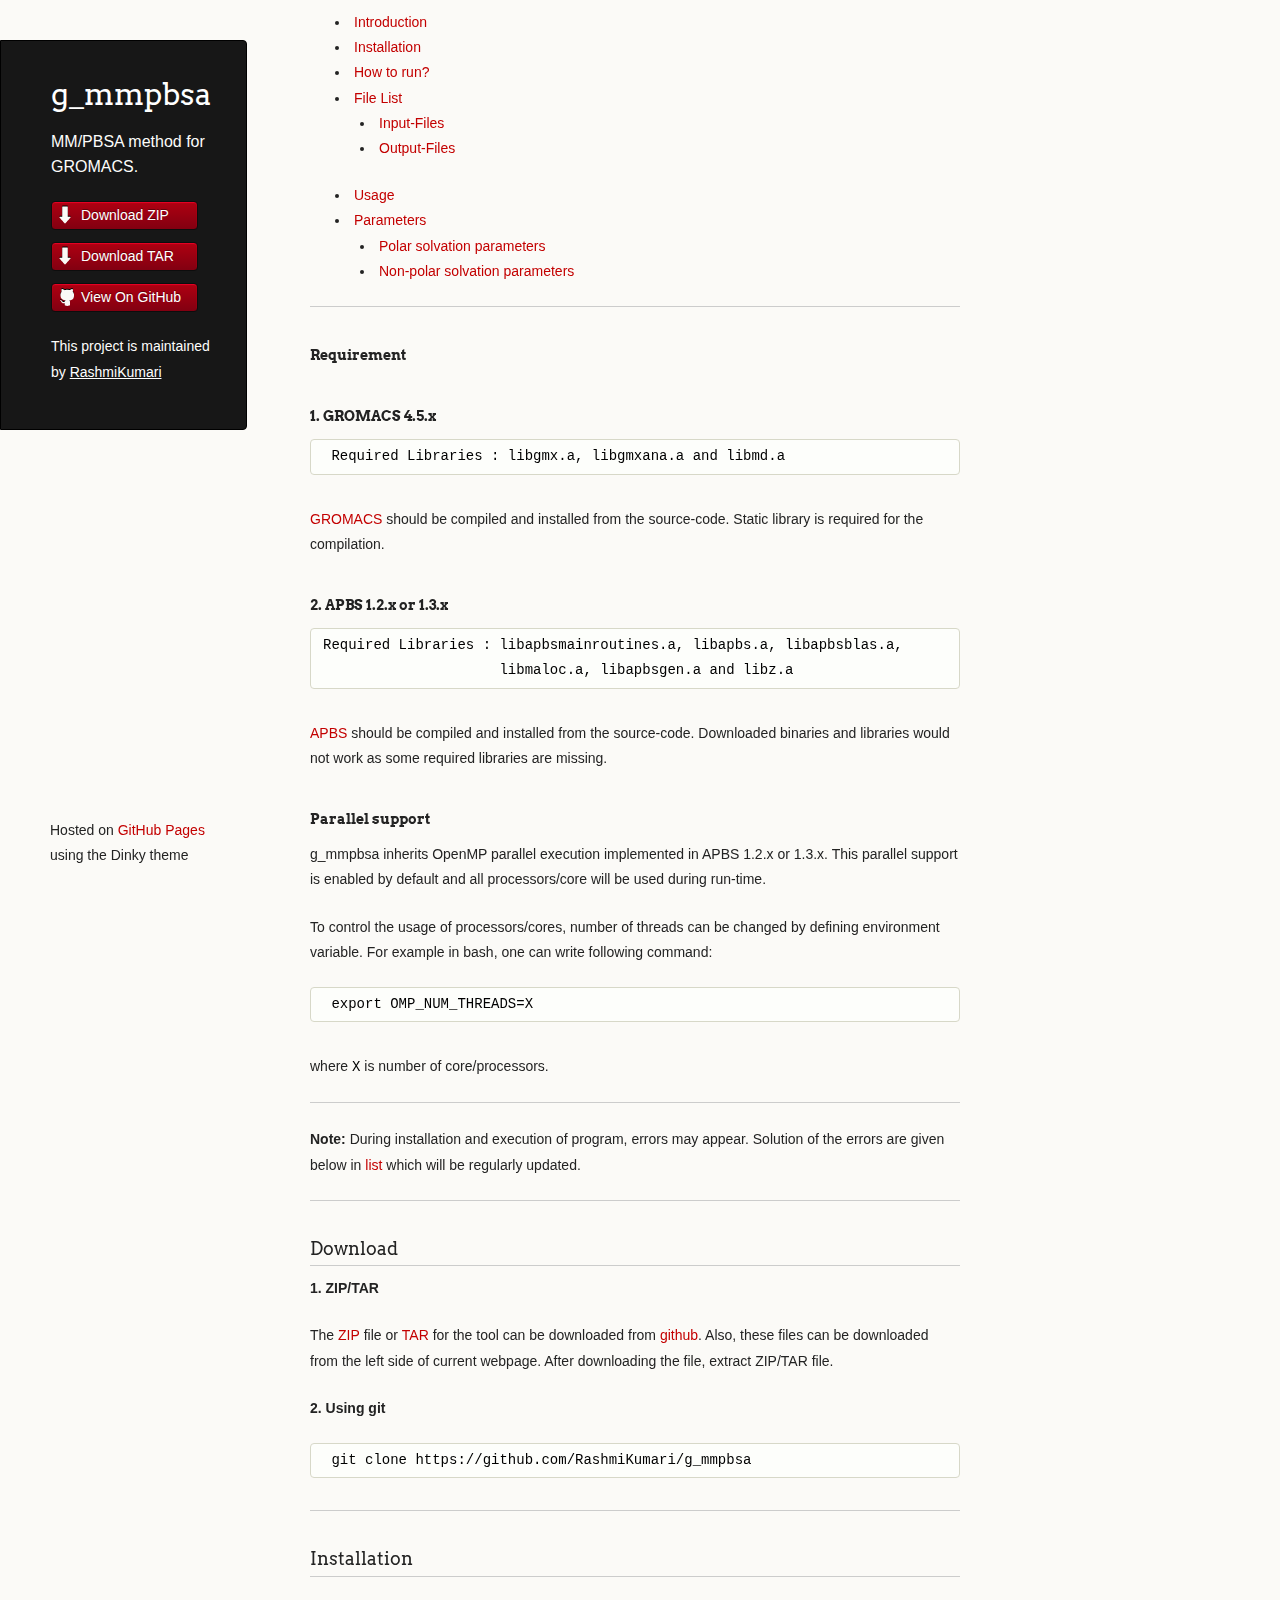
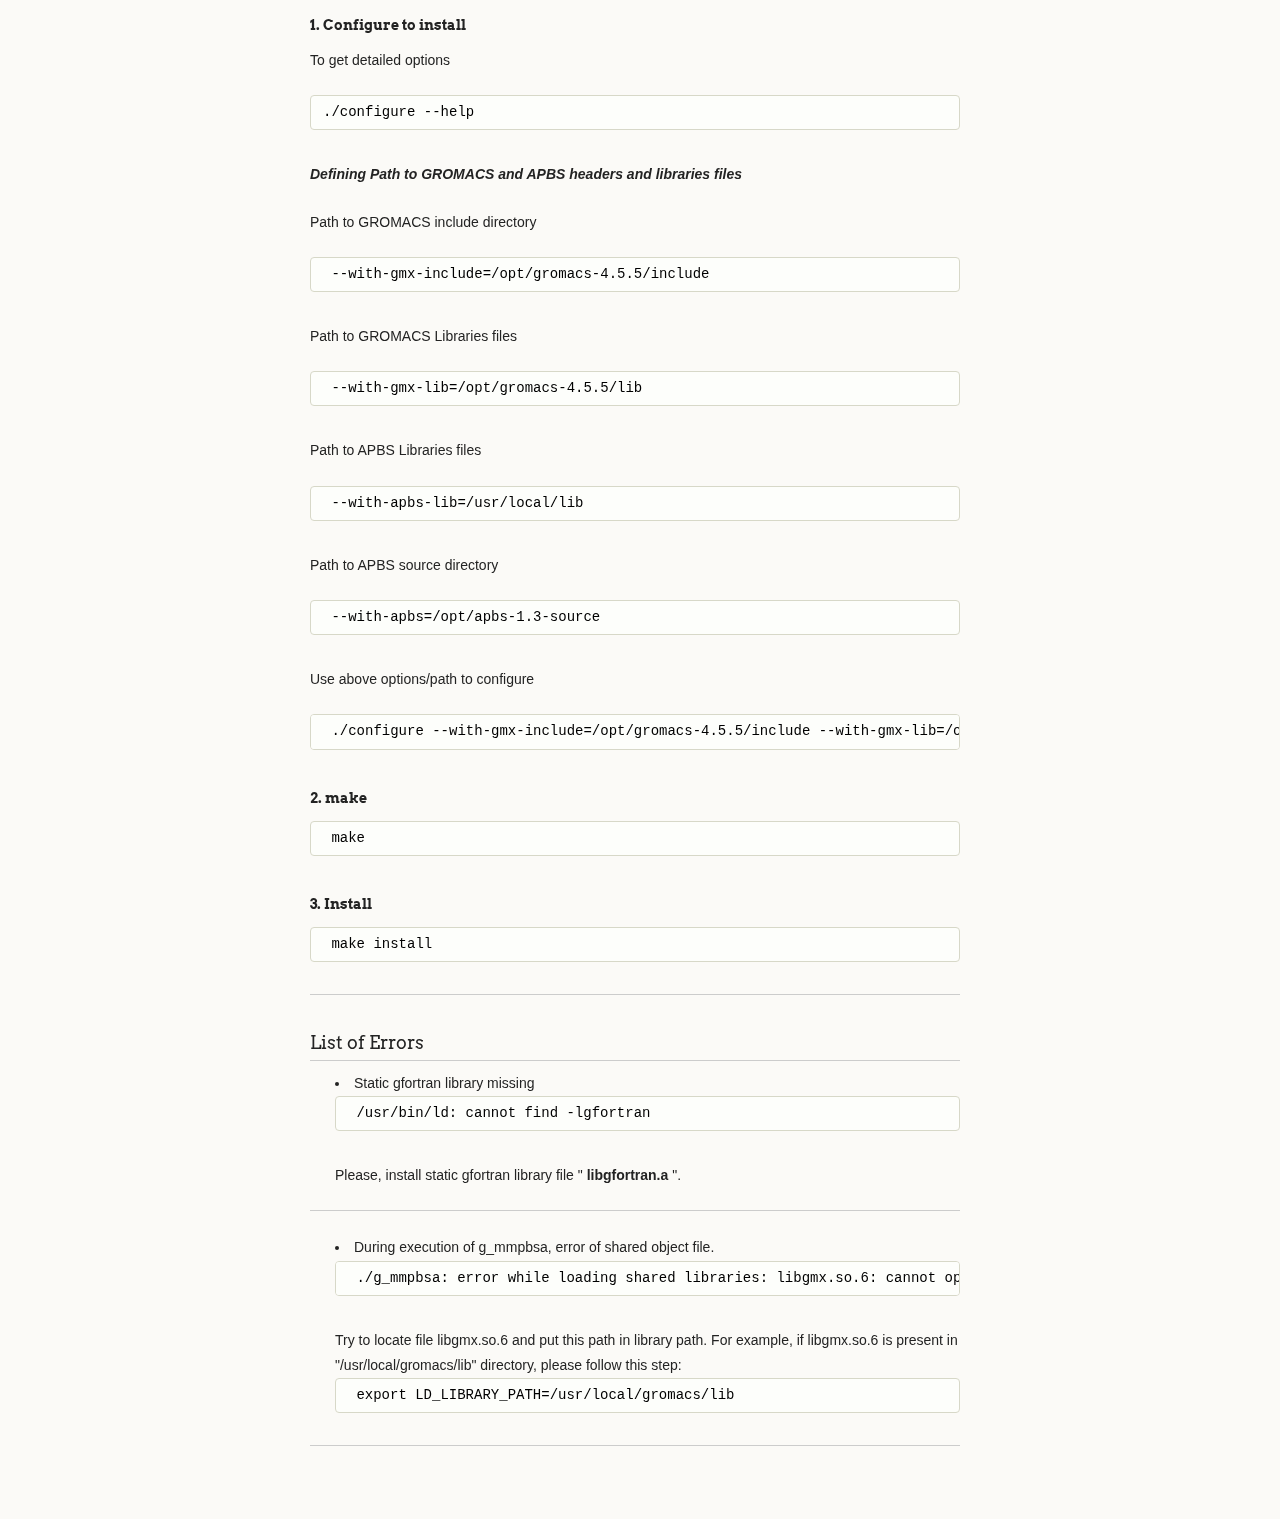
<file: Download-and-Installation.html>
<!doctype html>
<html>
  <head>
    <meta charset="utf-8">
    <meta http-equiv="X-UA-Compatible" content="chrome=1">
    <title>g_mmpbsa by RashmiKumari</title>

    <link rel="stylesheet" href="stylesheets/styles.css">
    <link rel="stylesheet" href="stylesheets/pygment_trac.css">
    <script src="javascripts/scale.fix.js"></script>
    <meta name="viewport" content="width=device-width, initial-scale=1, user-scalable=no">
    <!--[if lt IE 9]>
    <script src="//html5shiv.googlecode.com/svn/trunk/html5.js"></script>
    <![endif]-->
    
    <script>
    	(function(i,s,o,g,r,a,m){i['GoogleAnalyticsObject']=r;i[r]=i[r]||function(){
  		(i[r].q=i[r].q||[]).push(arguments)},i[r].l=1*new Date();a=s.createElement(o),
  		m=s.getElementsByTagName(o)[0];a.async=1;a.src=g;m.parentNode.insertBefore(a,m)
  		})(window,document,'script','//www.google-analytics.com/analytics.js','ga');

  		ga('create', 'UA-48631281-1', 'rashmikumari.github.io');
  		ga('send', 'pageview');
	</script>
    
  </head>
  <body>
    <div class="wrapper">

      <header>
        <h1 class="header">g_mmpbsa</h1>
        <p class="header">MM/PBSA method for GROMACS.</p>

        <ul>
          <li class="download"><a class="buttons" href="https://github.com/RashmiKumari/g_mmpbsa/zipball/master">Download ZIP</a></li>
          <li class="download"><a class="buttons" href="https://github.com/RashmiKumari/g_mmpbsa/tarball/master">Download TAR</a></li>
          <li><a class="buttons github" href="https://github.com/RashmiKumari/g_mmpbsa">View On GitHub</a></li>
        </ul
	  	
        <p class="header">This project is maintained by <a class="header name" href="https://github.com/RashmiKumari">RashmiKumari</a></p>


      </header>
	  
      <section>
	  <nav>
	  	<ul>
			<li class="navigation"><a href="http://rashmikumari.github.io/g_mmpbsa/">Introduction</a></li>
			<li class="navigation"><a href="Download-and-Installation.html">Installation</a></li>
			<li class="navigation"><a href="How-to-Run.html">How to run?</a>
			<li class="navigation"><a href="File-list.html">File List</a>
				<ul>
					<li class="navigation"><a href="Input-Files.html">Input-Files</a></li>
					<li class="navigation"><a href="Output-Files.html">Output-Files</a></li>
				</ul>
			</li>
			<li class="navigation"><a href="Usage.html">Usage</a></li>
			<li class="navigation"><a href="Parameters.html">Parameters</a>
				<ul>
					<li class="navigation"><a href="Polar-solvation-input-parameters.html">Polar solvation parameters</a></li>
					<li class="navigation"><a href="Non-polar-solvation-input-parameters.html">Non-polar solvation parameters</a></li>
				</ul>
			</li>
		</ul>
		</nav>

		<hr>
        <h4> <a name="Requirement" class="anchor" href="#introduction"><span class="octicon octicon-link"></span></a>Requirement</h4>

<h5>1. GROMACS 4.5.x</h5>

<pre><code> Required Libraries : libgmx.a, libgmxana.a and libmd.a </code></pre>

<p><a href="http://www.gromacs.org/">GROMACS</a> should be compiled and installed from the source-code. Static library is required for the compilation. </p>

<h5>2. APBS 1.2.x or 1.3.x</h5>

<pre><code>Required Libraries : libapbsmainroutines.a, libapbs.a, libapbsblas.a, 
                     libmaloc.a, libapbsgen.a and libz.a </code></pre>

<p><a href="http://www.poissonboltzmann.org/apbs">APBS</a> should be compiled and installed from the source-code. Downloaded binaries and libraries would not work as some required libraries are missing.</p>

<h5>Parallel support</h5>

<p>g_mmpbsa inherits OpenMP parallel execution implemented in APBS 1.2.x or 1.3.x. This parallel support is enabled by default and all processors/core will be used during run-time.</p>

<p>To control the usage of processors/cores, number of threads can be changed by defining environment variable. For example in bash, one can write following command:
<pre><code> export OMP_NUM_THREADS=X </code></pre>
where <code>X</code> is number of core/processors.</p>

<hr>

<p><strong>Note:</strong>
During installation and execution of program, errors may appear. Solution of the errors are given below in <a href="#list-of-errors">list</a> which will be regularly updated.</p>

<hr>

<h3>Download</h3>

<p><strong>1. ZIP/TAR</strong></p>

<p>The <a href="https://github.com/RashmiKumari/g_mmpbsa/zipball/master">ZIP</a> file or <a href="https://github.com/RashmiKumari/g_mmpbsa/tarball/master">TAR</a> for the tool can be downloaded from <a href="https://github.com/RashmiKumari/g_mmpbsa">github</a>. Also, these files can be downloaded from the left side of current webpage. After downloading the file, extract ZIP/TAR file. </p>

<p><strong>2. Using git</strong></p>

<pre><code> git clone https://github.com/RashmiKumari/g_mmpbsa </code></pre>

<hr>

<h3>Installation</h3>

<h5>1. Configure to install</h5>

<p>To get detailed options</p>

<pre><code>./configure --help </code></pre>

<p><strong><em>Defining Path to GROMACS and APBS headers and libraries files</em></strong></p>

<p>Path to GROMACS include directory</p>

<pre><code> --with-gmx-include=/opt/gromacs-4.5.5/include </code></pre>

<p>Path to GROMACS Libraries files</p>

<pre><code> --with-gmx-lib=/opt/gromacs-4.5.5/lib </code></pre>

<p>Path to APBS Libraries files</p>

<pre><code> --with-apbs-lib=/usr/local/lib </code></pre>

<p>Path to APBS source directory</p>

<pre><code> --with-apbs=/opt/apbs-1.3-source </code></pre>

<p>Use above options/path to configure</p>

<pre><code> ./configure --with-gmx-include=/opt/gromacs-4.5.5/include --with-gmx-lib=/opt/gromacs-4.5.5/lib --with-apbs-lib=/usr/local/lib --with-apbs=/opt/apbs-1.3-source </code></pre>

<h5>2. make</h5>

<pre><code> make </code></pre>

<h5>3. Install</h5>

<pre><code> make install </code></pre>

<hr>

<h3 id="list-of-errors">List of Errors</h3>

<ul>
<li>Static gfortran library missing
<pre><code> /usr/bin/ld: cannot find -lgfortran </code></pre>
Please, install static gfortran library file &quot; <strong>libgfortran.a</strong> &quot;.</li>
</ul>

<hr>

<ul>
<li>During execution of g_mmpbsa, error of shared object file.
<pre><code> ./g_mmpbsa: error while loading shared libraries: libgmx.so.6: cannot open shared object file: No such file or directory </code></pre>
Try to locate file libgmx.so.6 and put this path in library path. For example, if libgmx.so.6 is present in &quot;/usr/local/gromacs/lib&quot; directory, please follow this step:
<pre><code> export LD_LIBRARY_PATH=/usr/local/gromacs/lib </code></pre></li>
</ul>

<hr>      
</section>
      <footer>
        <p><small>Hosted on <a href="https://pages.github.com">GitHub Pages</a> using the Dinky theme</small></p>
      </footer>
    </div>
    <!--[if !IE]><script>fixScale(document);</script><![endif]-->
		
  </body>
</html>
</file>
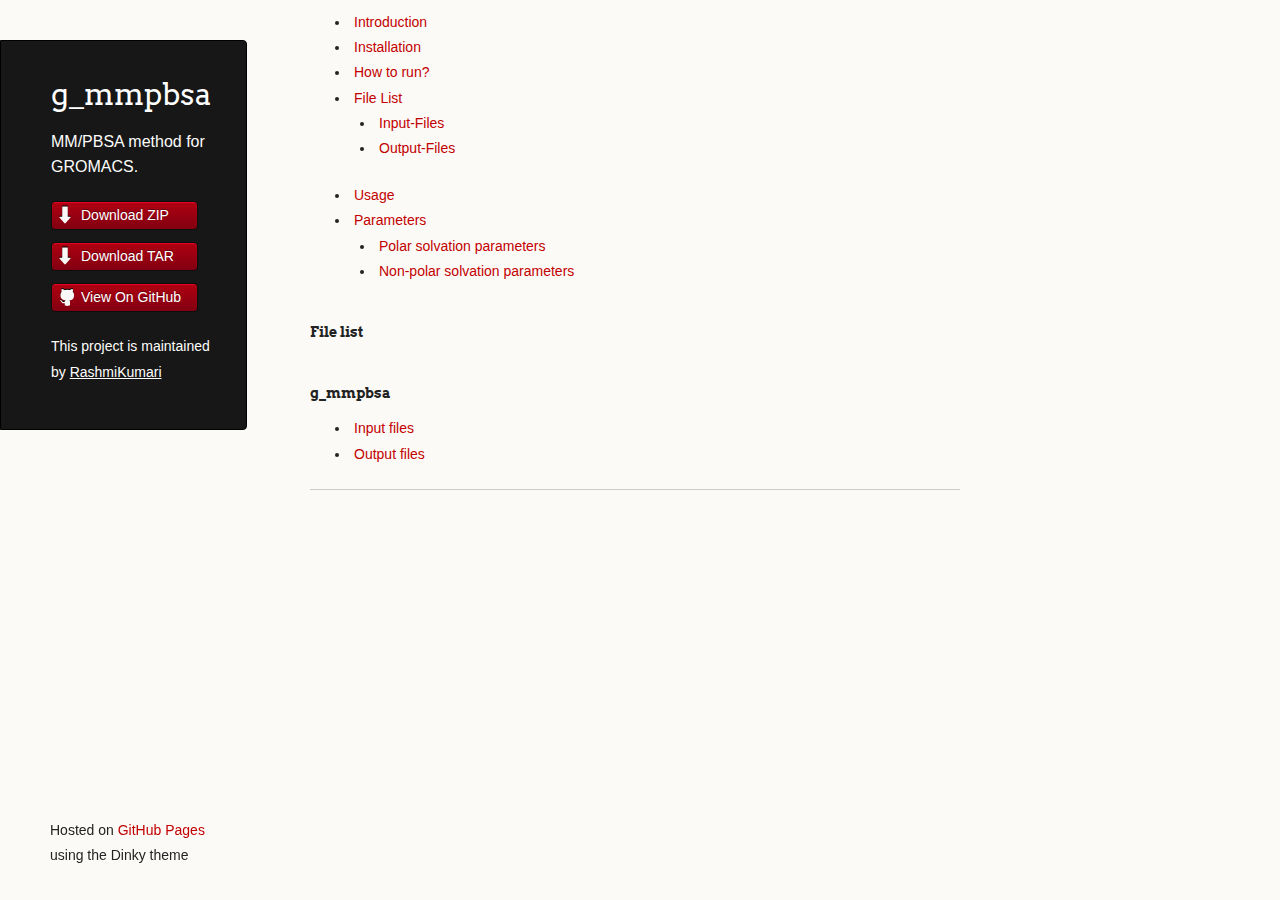
<file: File-list.html>
<!doctype html>
<html>
  <head>
    <meta charset="utf-8">
    <meta http-equiv="X-UA-Compatible" content="chrome=1">
    <title>g_mmpbsa by RashmiKumari</title>

    <link rel="stylesheet" href="stylesheets/styles.css">
    <link rel="stylesheet" href="stylesheets/pygment_trac.css">
    <script src="javascripts/scale.fix.js"></script>
    <meta name="viewport" content="width=device-width, initial-scale=1, user-scalable=no">
    <!--[if lt IE 9]>
    <script src="//html5shiv.googlecode.com/svn/trunk/html5.js"></script>
    <![endif]-->
  </head>
  <body>
    <div class="wrapper">

      <header>
        <h1 class="header">g_mmpbsa</h1>
        <p class="header">MM/PBSA method for GROMACS.</p>

        <ul>
          <li class="download"><a class="buttons" href="https://github.com/RashmiKumari/g_mmpbsa/zipball/master">Download ZIP</a></li>
          <li class="download"><a class="buttons" href="https://github.com/RashmiKumari/g_mmpbsa/tarball/master">Download TAR</a></li>
          <li><a class="buttons github" href="https://github.com/RashmiKumari/g_mmpbsa">View On GitHub</a></li>
        </ul
	  	
        <p class="header">This project is maintained by <a class="header name" href="https://github.com/RashmiKumari">RashmiKumari</a></p>


      </header>
	  
      <section>
	  <nav>
	  	<ul>
			<li class="navigation"><a href="index.html">Introduction</a></li>
			<li class="navigation"><a href="Download-and-Installation.html">Installation</a></li>
			<li class="navigation"><a href="How-to-Run.html">How to run?</a>
			<li class="navigation"><a href="File-list.html">File List</a>
				<ul>
					<li class="navigation"><a href="Input-Files.html">Input-Files</a></li>
					<li class="navigation"><a href="Output-Files.html">Output-Files</a></li>
				</ul>
			</li>
			<li class="navigation"><a href="Usage.html">Usage</a></li>
			<li class="navigation"><a href="Parameters.html">Parameters</a>
				<ul>
					<li class="navigation"><a href="Polar-solvation-input-parameters.html">Polar solvation parameters</a></li>
					<li class="navigation"><a href="Non-polar-solvation-input-parameters.html">Non-polar solvation parameters</a></li>
				</ul>
			</li>
		</ul>
		</nav>

        <h4> File list </h4>
			<h5> g_mmpbsa </h5>
				<ul>
				<li class="navigation"><a href="Input-Files.html">Input files</a></li>
				<li class="navigation"><a href="Output-Files.html">Output files</a></li>
				</ul>
			<hr>
		</section>
      <footer>
        <p><small>Hosted on <a href="https://pages.github.com">GitHub Pages</a> using the Dinky theme</small></p>
      </footer>
    </div>
    <!--[if !IE]><script>fixScale(document);</script><![endif]-->
		
  </body>
</html>
</file>
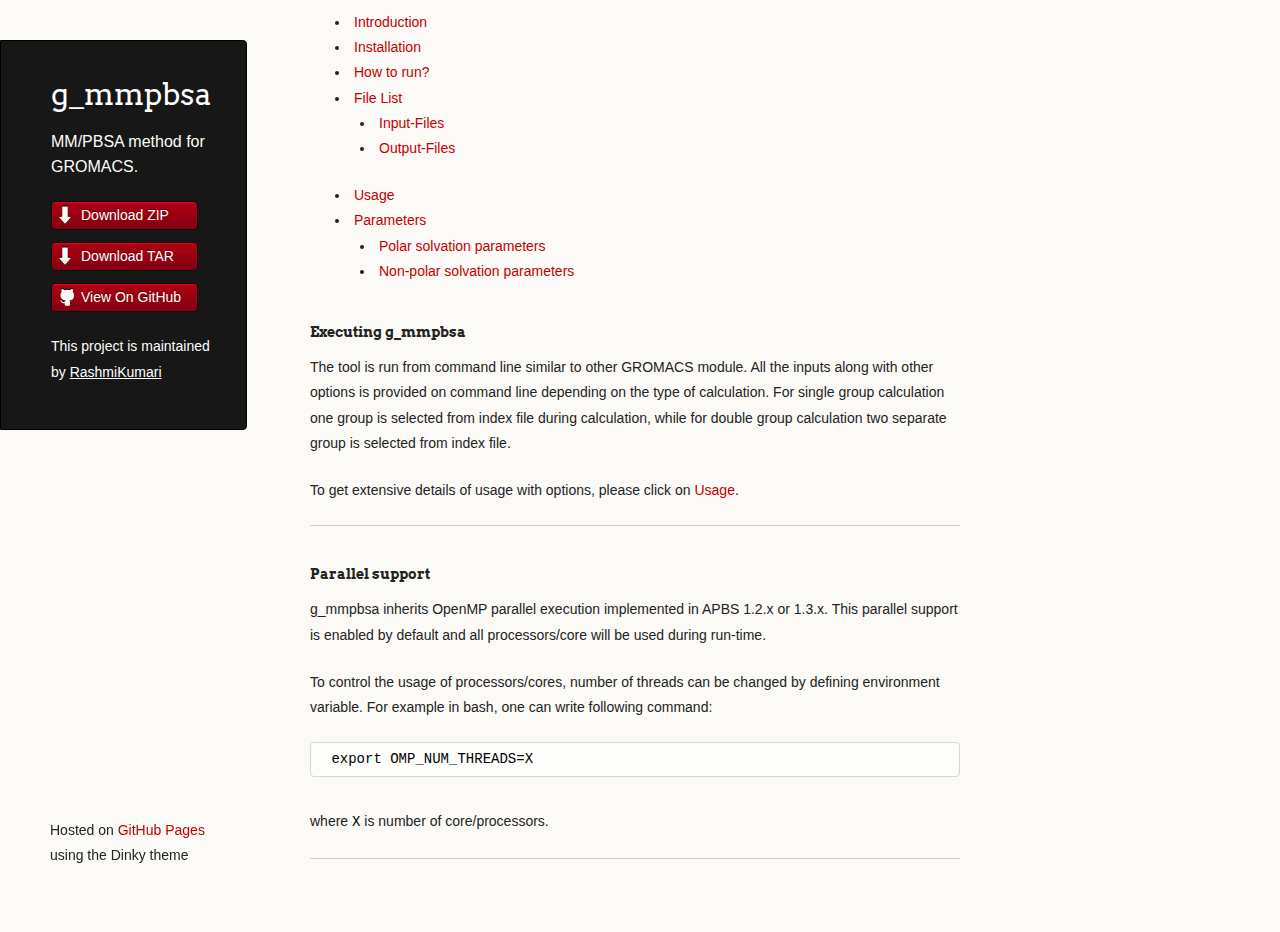
<file: How-to-Run.html>
<!doctype html>
<html>
  <head>
    <meta charset="utf-8">
    <meta http-equiv="X-UA-Compatible" content="chrome=1">
    <title>g_mmpbsa by RashmiKumari</title>

    <link rel="stylesheet" href="stylesheets/styles.css">
    <link rel="stylesheet" href="stylesheets/pygment_trac.css">
    <script src="javascripts/scale.fix.js"></script>
    <meta name="viewport" content="width=device-width, initial-scale=1, user-scalable=no">
    <!--[if lt IE 9]>
    <script src="//html5shiv.googlecode.com/svn/trunk/html5.js"></script>
    <![endif]-->
  </head>
  <body>
    <div class="wrapper">

      <header>
        <h1 class="header">g_mmpbsa</h1>
        <p class="header">MM/PBSA method for GROMACS.</p>

        <ul>
          <li class="download"><a class="buttons" href="https://github.com/RashmiKumari/g_mmpbsa/zipball/master">Download ZIP</a></li>
          <li class="download"><a class="buttons" href="https://github.com/RashmiKumari/g_mmpbsa/tarball/master">Download TAR</a></li>
          <li><a class="buttons github" href="https://github.com/RashmiKumari/g_mmpbsa">View On GitHub</a></li>
        </ul
	  	
        <p class="header">This project is maintained by <a class="header name" href="https://github.com/RashmiKumari">RashmiKumari</a></p>


      </header>
	  
      <section>  
	  <nav>
	  	<ul>
			<li class="navigation"><a href="index.html">Introduction</a></li>
			<li class="navigation"><a href="Download-and-Installation.html">Installation</a></li>
			<li class="navigation"><a href="How-to-Run.html">How to run?</a>
			<li class="navigation"><a href="File-list.html">File List</a>
				<ul>
					<li class="navigation"><a href="Input-Files.html">Input-Files</a></li>
					<li class="navigation"><a href="Output-Files.html">Output-Files</a></li>
				</ul>
			</li>
			<li class="navigation"><a href="Usage.html">Usage</a></li>
			<li class="navigation"><a href="Parameters.html">Parameters</a>
				<ul>
					<li class="navigation"><a href="Polar-solvation-input-parameters.html">Polar solvation parameters</a></li>
					<li class="navigation"><a href="Non-polar-solvation-input-parameters.html">Non-polar solvation parameters</a></li>
				</ul>
			</li>
		</ul>
		</nav>
		
       <h4> <a name="introduction" class="anchor" href="#introduction"><span class="octicon octicon-link"></span></a>Executing g_mmpbsa</h4>


	<p>The tool is run from command line similar to other GROMACS module. All the inputs along with other options is provided on command line depending on the type of calculation. For single group calculation one group is selected from index file during calculation, while for double group calculation two separate group is selected from index file. </p>

	<p>To get extensive details of usage with options, please click on <a href="Usage.html">Usage</a>.</p>

	<hr>

	<h4>Parallel support</h4>

	<p>g_mmpbsa inherits OpenMP parallel execution implemented in APBS 1.2.x or 1.3.x. This parallel support is enabled by default and all processors/core will be used during run-time.</p>

	<p>To control the usage of processors/cores, number of threads can be changed by defining environment variable. For example in bash, one can write following command:
	<pre><code> export OMP_NUM_THREADS=X </code></pre>
	where <code>X</code> is number of core/processors.</p>

	<hr>

	</section>
      <footer>
        <p><small>Hosted on <a href="https://pages.github.com">GitHub Pages</a> using the Dinky theme</small></p>
      </footer>
    </div>
    <!--[if !IE]><script>fixScale(document);</script><![endif]-->
		
  </body>
</html>
</file>
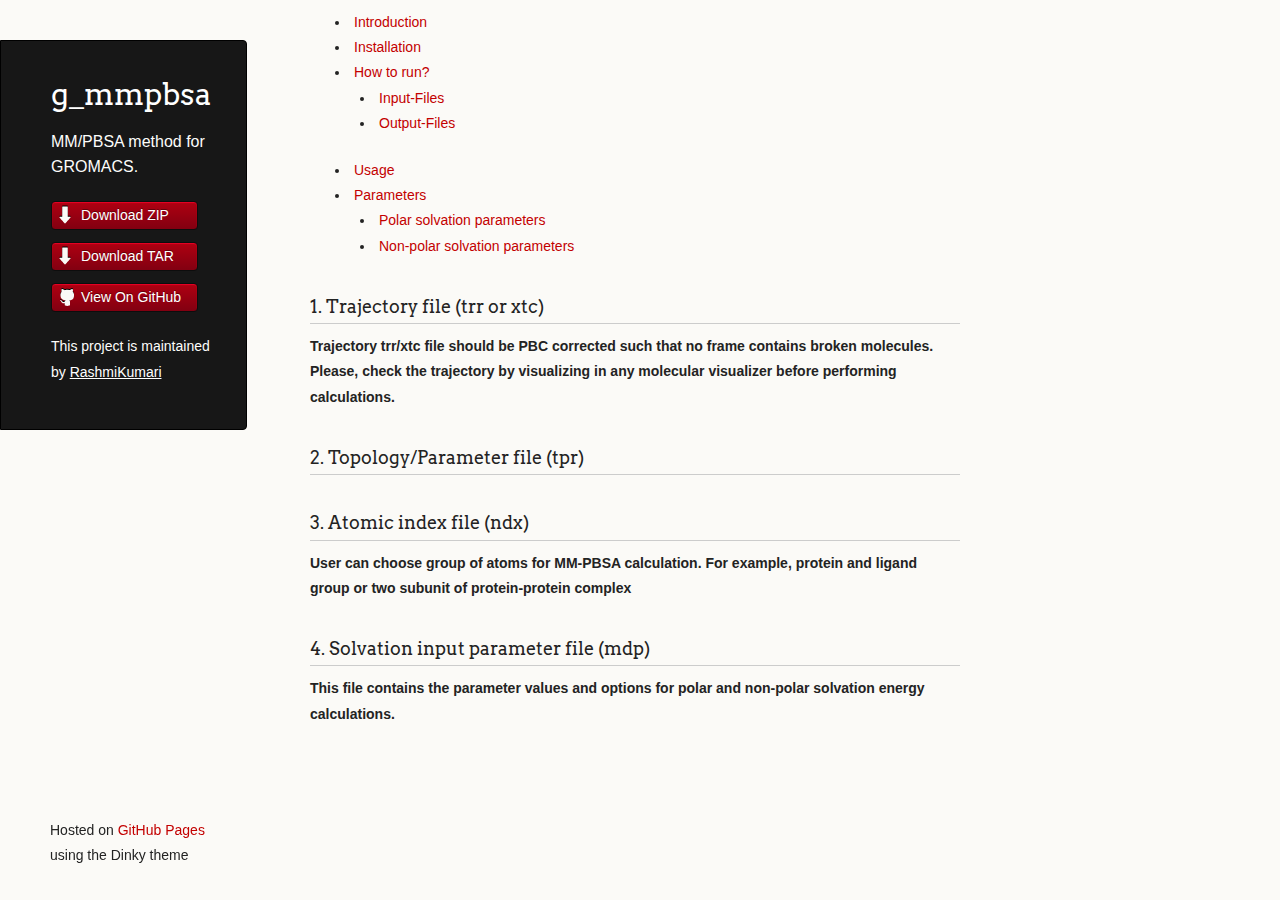
<file: Input-Files.html>
<!doctype html>
<html>
  <head>
    <meta charset="utf-8">
    <meta http-equiv="X-UA-Compatible" content="chrome=1">
    <title>g_mmpbsa by RashmiKumari</title>

    <link rel="stylesheet" href="stylesheets/styles.css">
    <link rel="stylesheet" href="stylesheets/pygment_trac.css">
    <script src="javascripts/scale.fix.js"></script>
    <meta name="viewport" content="width=device-width, initial-scale=1, user-scalable=no">
    <!--[if lt IE 9]>
    <script src="//html5shiv.googlecode.com/svn/trunk/html5.js"></script>
    <![endif]-->
  </head>
  <body>
    <div class="wrapper">

      <header>
        <h1 class="header">g_mmpbsa</h1>
        <p class="header">MM/PBSA method for GROMACS.</p>

        <ul>
          <li class="download"><a class="buttons" href="https://github.com/RashmiKumari/g_mmpbsa/zipball/master">Download ZIP</a></li>
          <li class="download"><a class="buttons" href="https://github.com/RashmiKumari/g_mmpbsa/tarball/master">Download TAR</a></li>
          <li><a class="buttons github" href="https://github.com/RashmiKumari/g_mmpbsa">View On GitHub</a></li>
        </ul
	  	
        <p class="header">This project is maintained by <a class="header name" href="https://github.com/RashmiKumari">RashmiKumari</a></p>


      </header>
	  
      <section>
	  <nav>
	  	<ul>
			<li class="navigation"><a href="index.html">Introduction</a></li>
			<li class="navigation"><a href="Download-and-Installation.html">Installation</a></li>
			<li class="navigation"><a href="How-to-Run.html">How to run?</a>
				<ul>
					<li class="navigation"><a href="Input-Files.html">Input-Files</a></li>
					<li class="navigation"><a href="Output-Files.html">Output-Files</a></li>
				</ul>
			</li>
			<li class="navigation"><a href="Usage.html">Usage</a></li>
			<li class="navigation"><a href="#">Parameters</a>
				<ul>
					<li class="navigation"><a href="Polar-solvation-input-parameters.html">Polar solvation parameters</a></li>
					<li class="navigation"><a href="Non-polar-solvation-input-parameters.html">Non-polar solvation parameters</a></li>
				</ul>
			</li>
		</ul>
		</nav>

<h3>1. Trajectory file (trr or xtc)</h3>

<p><strong>Trajectory trr/xtc file should be PBC corrected such that no frame contains broken molecules. Please, check the trajectory by visualizing in any molecular visualizer before performing calculations.</strong></p>

<h3>2. Topology/Parameter file (tpr)</h3>

<h3>3. Atomic index file (ndx)</h3>

<p><strong>User can choose group of atoms for MM-PBSA calculation. For example, protein and ligand group or two subunit of protein-protein complex</strong></p>

<h3>4. Solvation input parameter file (mdp)</h3>

<p><strong>This file contains the parameter values and options for polar and non-polar solvation energy calculations.</strong></p>

      </section>
      <footer>
        <p><small>Hosted on <a href="https://pages.github.com">GitHub Pages</a> using the Dinky theme</small></p>
      </footer>
    </div>
    <!--[if !IE]><script>fixScale(document);</script><![endif]-->
		
  </body>
</html>
</file>
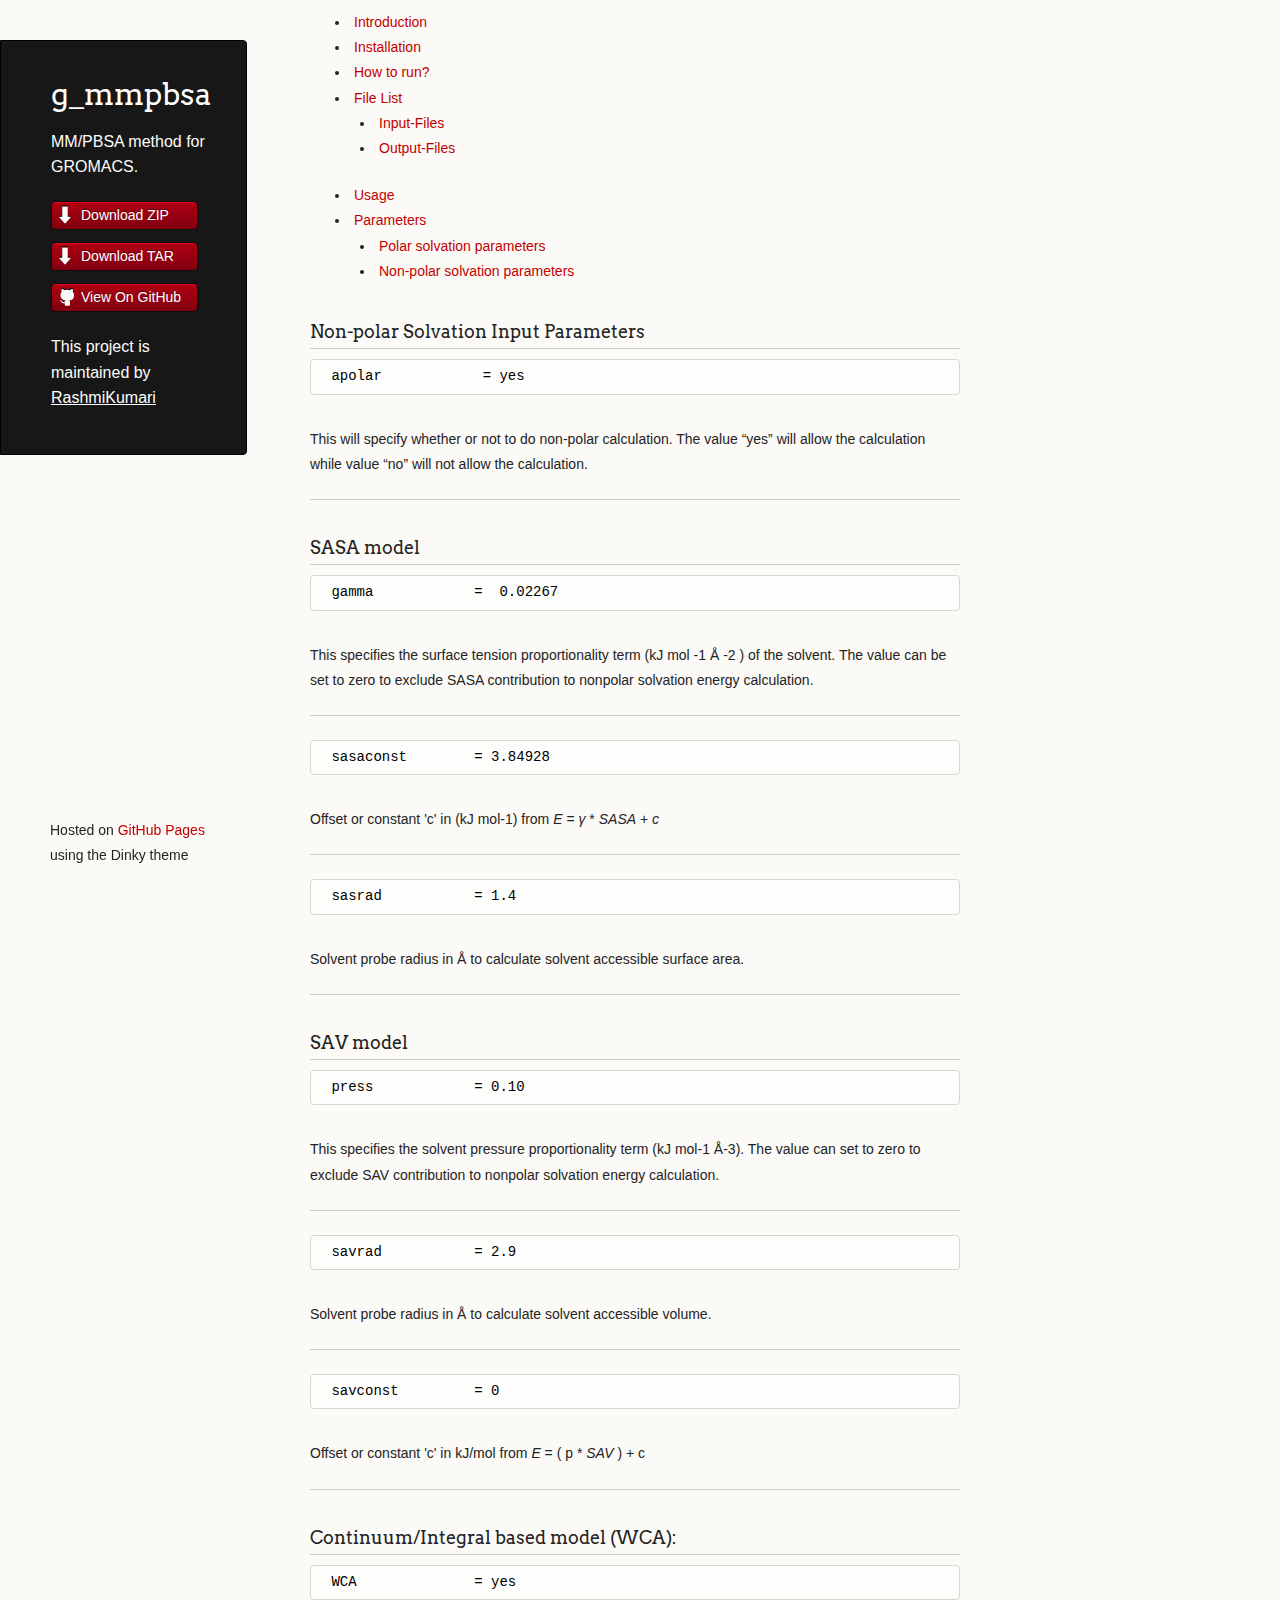
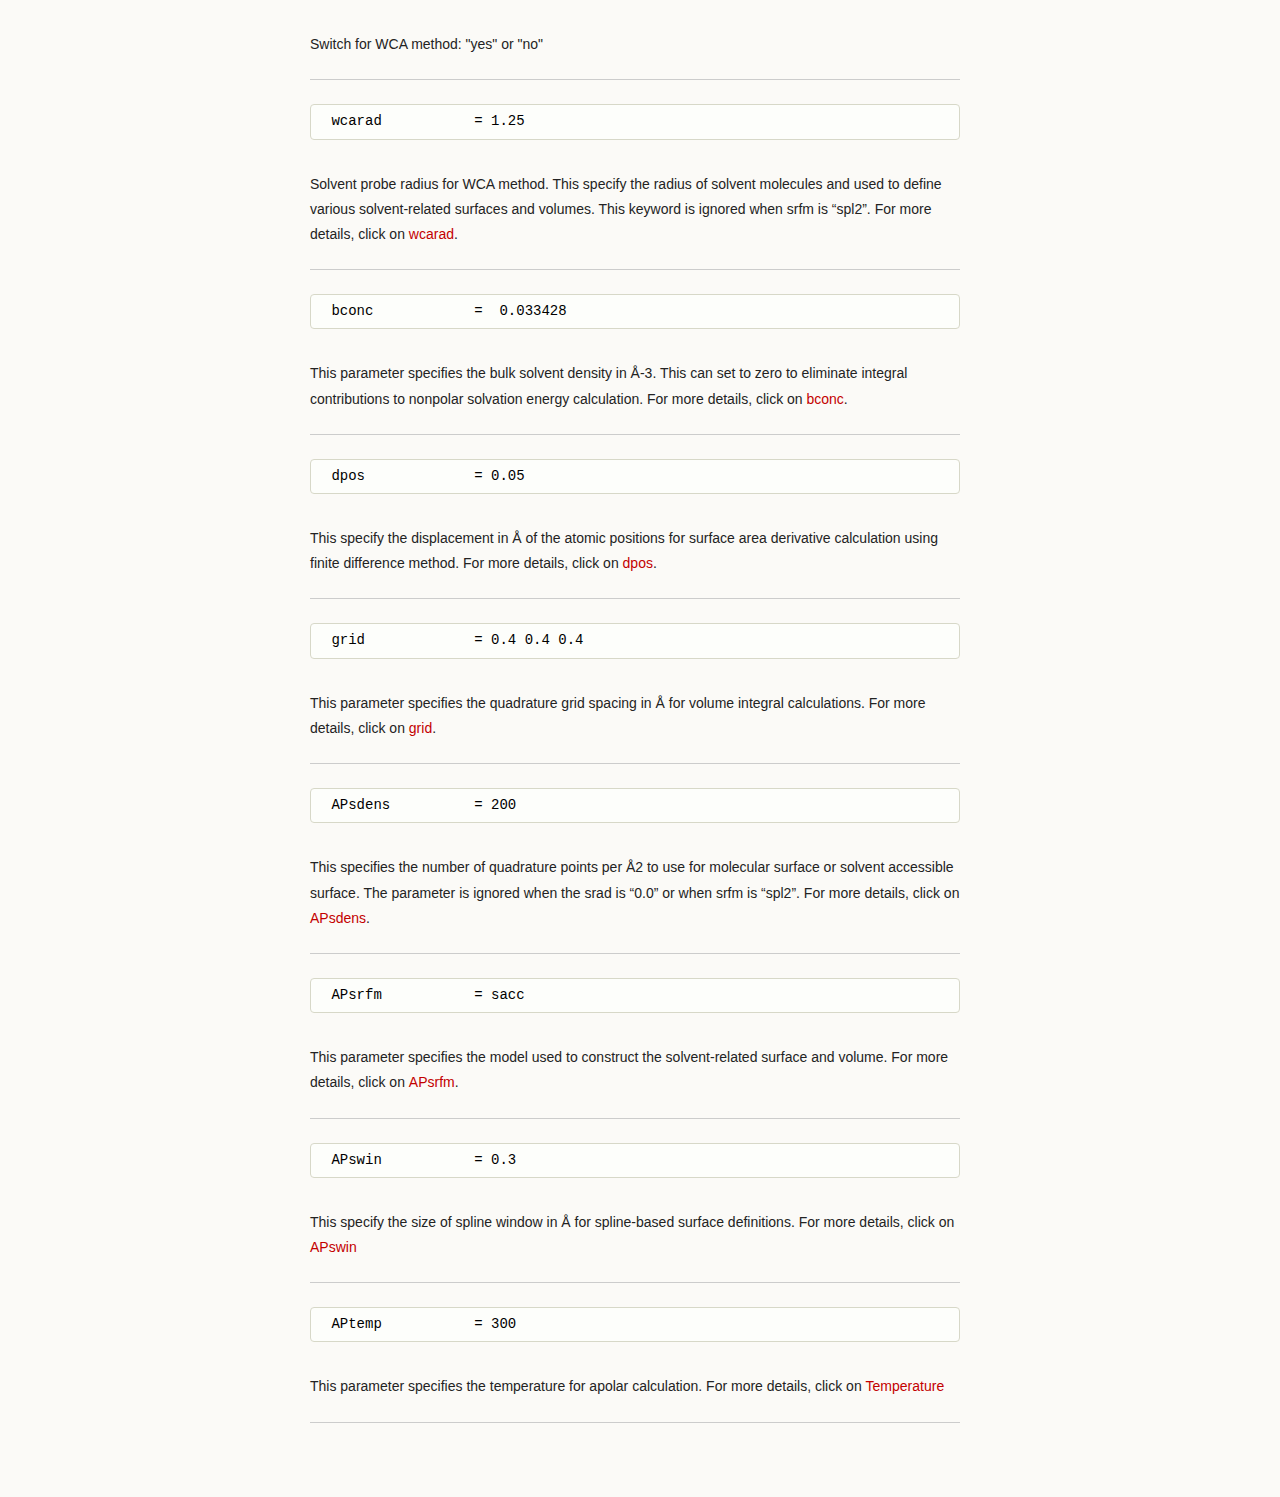
<file: Non-polar-solvation-input-parameters.html>
<!doctype html>
<html>
  <head>
    <meta charset="utf-8">
    <meta http-equiv="X-UA-Compatible" content="chrome=1">
    <title>g_mmpbsa by RashmiKumari</title>

    <link rel="stylesheet" href="stylesheets/styles.css">
    <link rel="stylesheet" href="stylesheets/pygment_trac.css">
    <script src="javascripts/scale.fix.js"></script>
    <meta name="viewport" content="width=device-width, initial-scale=1, user-scalable=no">
    <!--[if lt IE 9]>
    <script src="//html5shiv.googlecode.com/svn/trunk/html5.js"></script>
    <![endif]-->
    
                
    <script>
    	(function(i,s,o,g,r,a,m){i['GoogleAnalyticsObject']=r;i[r]=i[r]||function(){
  		(i[r].q=i[r].q||[]).push(arguments)},i[r].l=1*new Date();a=s.createElement(o),
  		m=s.getElementsByTagName(o)[0];a.async=1;a.src=g;m.parentNode.insertBefore(a,m)
  		})(window,document,'script','//www.google-analytics.com/analytics.js','ga');

  		ga('create', 'UA-48631281-1', 'rashmikumari.github.io');
  		ga('send', 'pageview');
	</script>
	
    
  </head>
  <body>
    <div class="wrapper">

      <header>
        <h1 class="header">g_mmpbsa</h1>
        <p class="header">MM/PBSA method for GROMACS.</p>

        <ul>
          <li class="download"><a class="buttons" href="https://github.com/RashmiKumari/g_mmpbsa/zipball/master">Download ZIP</a></li>
          <li class="download"><a class="buttons" href="https://github.com/RashmiKumari/g_mmpbsa/tarball/master">Download TAR</a></li>
          <li><a class="buttons github" href="https://github.com/RashmiKumari/g_mmpbsa">View On GitHub</a></li>
        </ul>
	  	
        <p class="header">This project is maintained by <a class="header name" href="https://github.com/RashmiKumari">RashmiKumari</a></p>


      </header>
	  
      <section>
	  <nav>
	  	<ul>
			<li class="navigation"><a href="http://rashmikumari.github.io/g_mmpbsa/">Introduction</a></li>
			<li class="navigation"><a href="Download-and-Installation.html">Installation</a></li>
			<li class="navigation"><a href="How-to-Run.html">How to run?</a>
			<li class="navigation"><a href="File-list.html">File List</a>
				<ul>
					<li class="navigation"><a href="Input-Files.html">Input-Files</a></li>
					<li class="navigation"><a href="Output-Files.html">Output-Files</a></li>
				</ul>
			</li>
			<li class="navigation"><a href="Usage.html">Usage</a></li>
			<li class="navigation"><a href="Parameters.html">Parameters</a>
				<ul>
					<li class="navigation"><a href="Polar-solvation-input-parameters.html">Polar solvation parameters</a></li>
					<li class="navigation"><a href="Non-polar-solvation-input-parameters.html">Non-polar solvation parameters</a></li>
				</ul>
			</li>
		</ul>
		</nav>

        <h3> <a name="Non-polar-solvation-input-parameters" class="anchor" href="#introduction"><span class="octicon octicon-link"></span></a>Non-polar Solvation Input Parameters</h3>

<pre><code> apolar            = yes </code></pre>

<p>This will specify whether or not to do non-polar calculation. The value “yes” will allow the calculation while value “no” will not allow the calculation.</p>

<hr>

<h3>SASA model</h3>

<pre><code> gamma            =  0.02267 </code></pre>

<p>This specifies the surface tension proportionality term (kJ mol <sup>-1</sup> Å <sup>-2</sup> ) of the solvent. The value can be set to zero to exclude SASA contribution to nonpolar solvation energy calculation.</p>

<hr>

<pre><code> sasaconst        = 3.84928 </code></pre>

<p>Offset or constant &#39;c&#39; in (kJ mol<sup>-1</sup>) from <em>E</em> =  <em>&gamma;</em> * <em>SASA</em> + <em>c</em></p>

<hr>

<pre><code> sasrad           = 1.4 </code></pre>

<p>Solvent probe radius in Å to calculate solvent accessible surface area.</p>

<hr>

<h3>SAV model</h3>

<pre><code> press            = 0.10 </code></pre>

<p>This specifies the solvent pressure proportionality term (kJ mol<sup>-1</sup> Å<sup>-3</sup>). The value can set to zero to exclude SAV contribution to nonpolar solvation energy calculation.</p>

<hr>

<pre><code> savrad           = 2.9 </code></pre>

<p>Solvent probe radius in Å to calculate solvent accessible volume.</p>

<hr>

<pre><code> savconst         = 0 </code></pre>

<p>Offset or constant &#39;c&#39; in kJ/mol from <em>E</em> = ( <var>p</var> * <em>SAV</em> ) + <var>c</var></p>

<hr>

<h3>Continuum/Integral based model (WCA):</h3>

<pre><code> WCA              = yes </code></pre>

<p>Switch for WCA method: &quot;yes&quot; or &quot;no&quot;</p>

<hr>

<pre><code> wcarad           = 1.25 </code></pre>

<p>Solvent probe radius for WCA method. This specify the radius of solvent molecules and used to define various solvent-related surfaces and volumes. This keyword is ignored when srfm is “spl2”. For more details, click on <a href="http://www.poissonboltzmann.org/apbs/user-guide/running-apbs/input-files/apolar-input-file-section/apolar-keywords/srad">wcarad</a>.</p>

<hr>

<pre><code> bconc            =  0.033428 </code></pre>

<p>This parameter specifies the bulk solvent density in Å<sup>-3</sup>.   This can set to zero to eliminate integral contributions to nonpolar solvation energy calculation. For more details, click on <a href="http://www.poissonboltzmann.org/apbs/user-guide/running-apbs/input-files/apolar-input-file-section/apolar-keywords/bconc">bconc</a>. </p>

<hr>

<pre><code> dpos             = 0.05 </code></pre>

<p>This specify the displacement in Å of the atomic positions for surface area derivative calculation using finite difference method. For more details, click on <a href="http://www.poissonboltzmann.org/apbs/user-guide/running-apbs/input-files/apolar-input-file-section/apolar-keywords/dpos">dpos</a>.</p>

<hr>

<pre><code> grid             = 0.4 0.4 0.4 </code></pre>

<p>This parameter specifies the quadrature grid spacing in Å for volume integral calculations. For more details, click on <a href="http://www.poissonboltzmann.org/apbs/user-guide/running-apbs/input-files/apolar-input-file-section/apolar-keywords/grid">grid</a>.</p>

<hr>

<pre><code> APsdens          = 200 </code></pre>

<p>This specifies the number of quadrature points per Å<sup>2</sup>  to use for molecular surface or solvent accessible surface. The parameter is ignored when the srad is “0.0” or when srfm is “spl2”. For more details, click on <a href="http://www.poissonboltzmann.org/apbs/user-guide/running-apbs/input-files/apolar-input-file-section/apolar-keywords/sdens">APsdens</a>.</p>

<hr>

<pre><code> APsrfm           = sacc </code></pre>

<p>This parameter specifies the model used to construct the solvent-related surface and volume. For more details, click on <a href="http://www.poissonboltzmann.org/apbs/user-guide/running-apbs/input-files/apolar-input-file-section/apolar-keywords/srfm">APsrfm</a>.</p>

<hr>

<pre><code> APswin           = 0.3 </code></pre>

<p>This specify the size of spline window in Å for  spline-based surface definitions. For more details, click on <a href="http://www.poissonboltzmann.org/apbs/user-guide/running-apbs/input-files/apolar-input-file-section/apolar-keywords/swin">APswin</a></p>

<hr>

<pre><code> APtemp           = 300 </code></pre>

<p>This parameter specifies the temperature for apolar calculation. For more details, click on <a href="http://www.poissonboltzmann.org/apbs/user-guide/running-apbs/input-files/apolar-input-file-section/apolar-keywords/temp">Temperature</a></p>

<hr>
      </section>
      <footer>
        <p><small>Hosted on <a href="https://pages.github.com">GitHub Pages</a> using the Dinky theme</small></p>
      </footer>
    </div>
    <!--[if !IE]><script>fixScale(document);</script><![endif]-->
		
  </body>
</html>
</file>
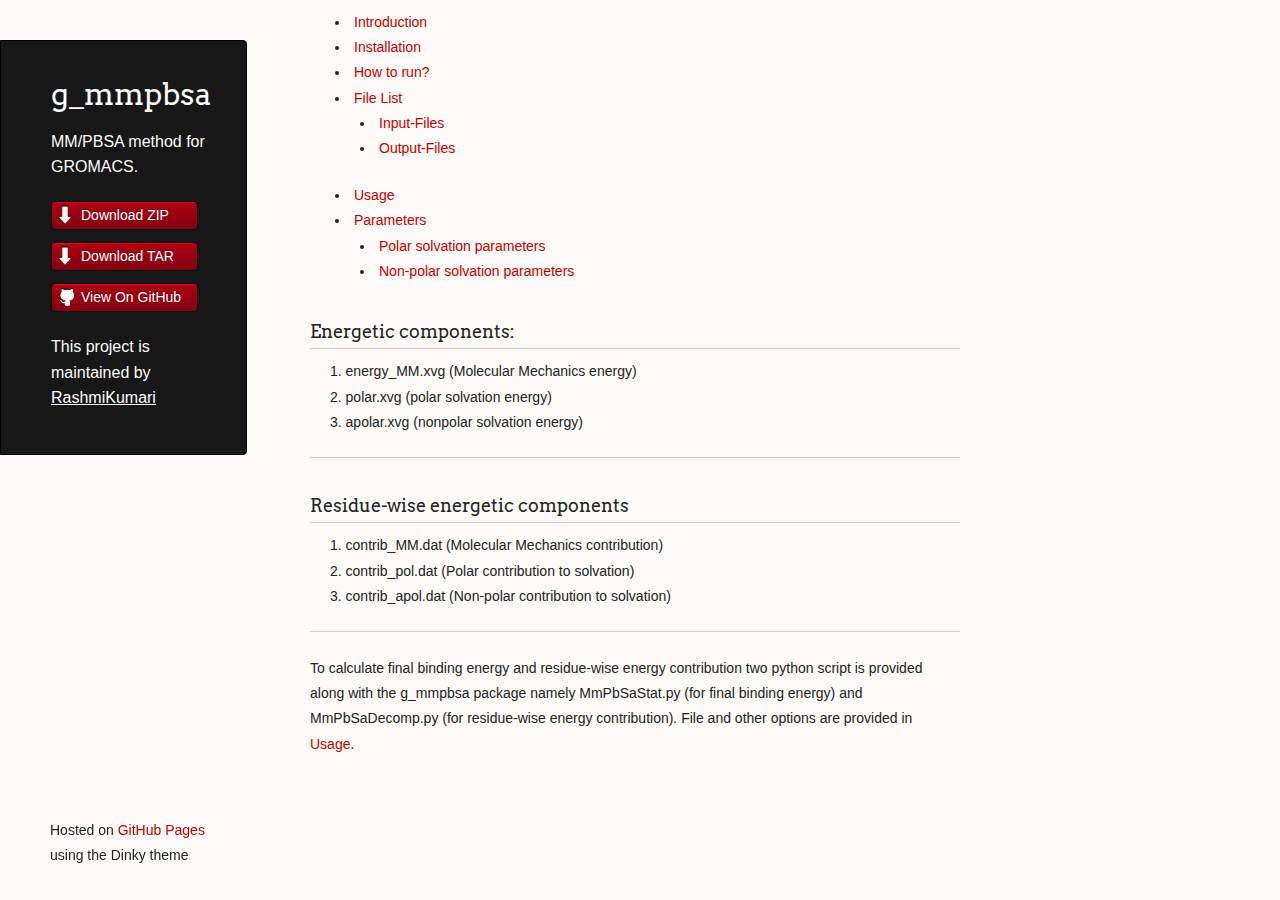
<file: Output-Files.html>
<!doctype html>
<html>
  <head>
    <meta charset="utf-8">
    <meta http-equiv="X-UA-Compatible" content="chrome=1">
    <title>g_mmpbsa by RashmiKumari</title>

    <link rel="stylesheet" href="stylesheets/styles.css">
    <link rel="stylesheet" href="stylesheets/pygment_trac.css">
    <script src="javascripts/scale.fix.js"></script>
    <meta name="viewport" content="width=device-width, initial-scale=1, user-scalable=no">
    <!--[if lt IE 9]>
    <script src="//html5shiv.googlecode.com/svn/trunk/html5.js"></script>
    <![endif]-->
    
                   
    <script>
    	(function(i,s,o,g,r,a,m){i['GoogleAnalyticsObject']=r;i[r]=i[r]||function(){
  		(i[r].q=i[r].q||[]).push(arguments)},i[r].l=1*new Date();a=s.createElement(o),
  		m=s.getElementsByTagName(o)[0];a.async=1;a.src=g;m.parentNode.insertBefore(a,m)
  		})(window,document,'script','//www.google-analytics.com/analytics.js','ga');

  		ga('create', 'UA-48631281-1', 'rashmikumari.github.io');
  		ga('send', 'pageview');
	</script>
    
    
  </head>
  <body>
    <div class="wrapper">

      <header>
        <h1 class="header">g_mmpbsa</h1>
        <p class="header">MM/PBSA method for GROMACS.</p>

        <ul>
          <li class="download"><a class="buttons" href="https://github.com/RashmiKumari/g_mmpbsa/zipball/master">Download ZIP</a></li>
          <li class="download"><a class="buttons" href="https://github.com/RashmiKumari/g_mmpbsa/tarball/master">Download TAR</a></li>
          <li><a class="buttons github" href="https://github.com/RashmiKumari/g_mmpbsa">View On GitHub</a></li>
        </ul>
	  	
        <p class="header">This project is maintained by <a class="header name" href="https://github.com/RashmiKumari">RashmiKumari</a></p>


      </header>
	  
      <section>
	  <nav>
	  	<ul>
			<li class="navigation"><a href="http://rashmikumari.github.io/g_mmpbsa/">Introduction</a></li>
			<li class="navigation"><a href="Download-and-Installation.html">Installation</a></li>
			<li class="navigation"><a href="How-to-Run.html">How to run?</a>
			<li class="navigation"><a href="File-list.html">File List</a>
				<ul>
					<li class="navigation"><a href="Input-Files.html">Input-Files</a></li>
					<li class="navigation"><a href="Output-Files.html">Output-Files</a></li>
				</ul>
			</li>
			<li class="navigation"><a href="Usage.html">Usage</a></li>
			<li class="navigation"><a href="Parameters.html">Parameters</a>
				<ul>
					<li class="navigation"><a href="Polar-solvation-input-parameters.html">Polar solvation parameters</a></li>
					<li class="navigation"><a href="Non-polar-solvation-input-parameters.html">Non-polar solvation parameters</a></li>
				</ul>
			</li>
		</ul>
		</nav>

<h3>Energetic components:</h3>

<ol>
<li>energy_MM.xvg (Molecular Mechanics energy)</li>
<li>polar.xvg (polar solvation energy) </li>
<li>apolar.xvg (nonpolar solvation energy)</li>
</ol>

<hr>

<h3>Residue-wise energetic components</h3>

<ol>
<li>contrib_MM.dat (Molecular Mechanics contribution)</li>
<li>contrib_pol.dat (Polar contribution to solvation)</li>
<li>contrib_apol.dat (Non-polar contribution to solvation)</li>
</ol>

<hr>

<p>To calculate final binding energy and residue-wise energy contribution two python script is provided along with the  g_mmpbsa package namely MmPbSaStat.py (for final binding energy) and MmPbSaDecomp.py (for residue-wise energy contribution). File and other options are provided in <a href="Usage.html">Usage</a>.</p>

      </section>
      <footer>
        <p><small>Hosted on <a href="https://pages.github.com">GitHub Pages</a> using the Dinky theme</small></p>
      </footer>
    </div>
    <!--[if !IE]><script>fixScale(document);</script><![endif]-->
		
  </body>
</html>
</file>
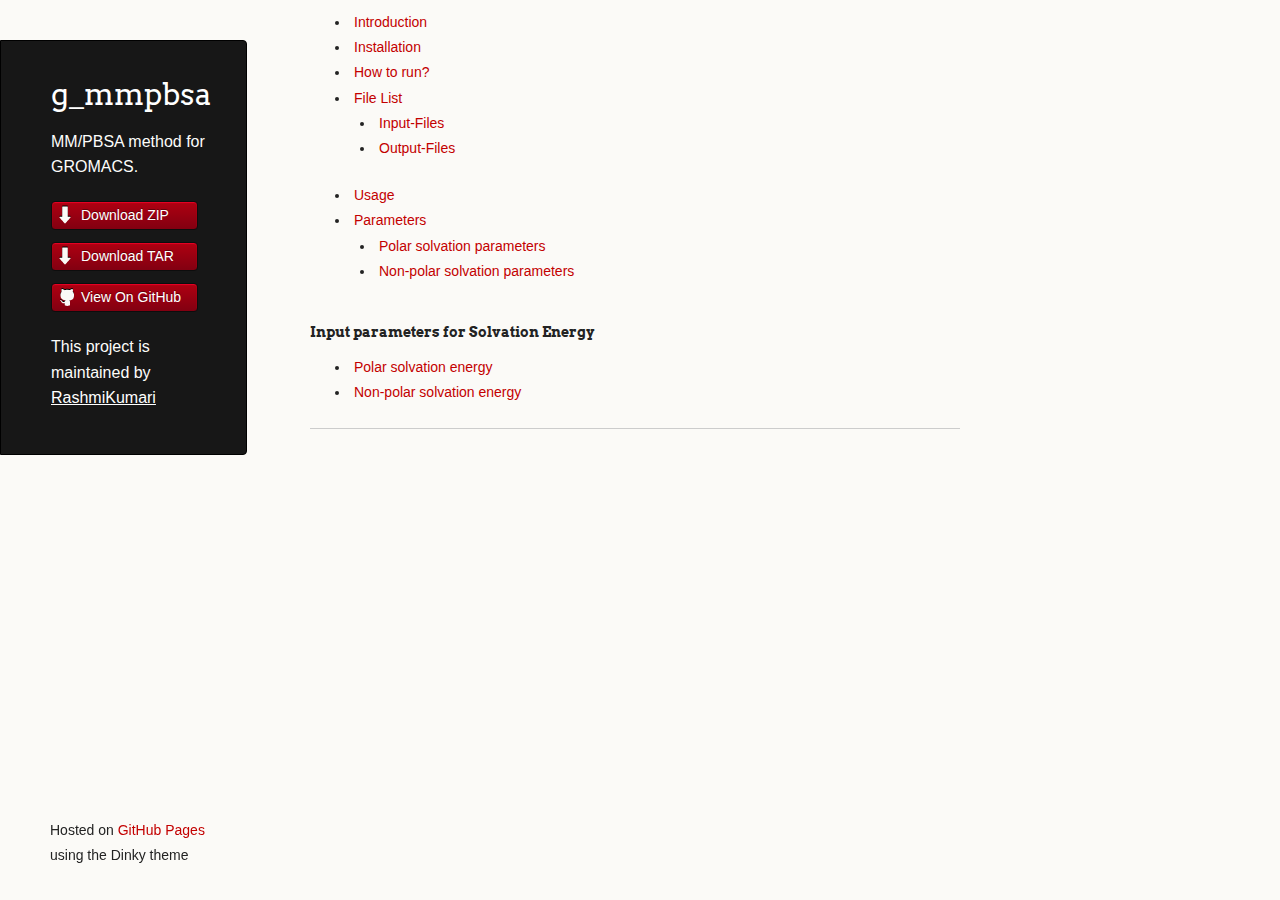
<file: Parameters.html>
<!doctype html>
<html>
  <head>
    <meta charset="utf-8">
    <meta http-equiv="X-UA-Compatible" content="chrome=1">
    <title>g_mmpbsa by RashmiKumari</title>

    <link rel="stylesheet" href="stylesheets/styles.css">
    <link rel="stylesheet" href="stylesheets/pygment_trac.css">
    <script src="javascripts/scale.fix.js"></script>
    <meta name="viewport" content="width=device-width, initial-scale=1, user-scalable=no">
    <!--[if lt IE 9]>
    <script src="//html5shiv.googlecode.com/svn/trunk/html5.js"></script>
    <![endif]-->
    
	<script>
    	(function(i,s,o,g,r,a,m){i['GoogleAnalyticsObject']=r;i[r]=i[r]||function(){
  		(i[r].q=i[r].q||[]).push(arguments)},i[r].l=1*new Date();a=s.createElement(o),
  		m=s.getElementsByTagName(o)[0];a.async=1;a.src=g;m.parentNode.insertBefore(a,m)
  		})(window,document,'script','//www.google-analytics.com/analytics.js','ga');

  		ga('create', 'UA-48631281-1', 'rashmikumari.github.io');
  		ga('send', 'pageview');
	</script>
    
    
  </head>
  <body>
    <div class="wrapper">

      <header>
        <h1 class="header">g_mmpbsa</h1>
        <p class="header">MM/PBSA method for GROMACS.</p>

        <ul>
          <li class="download"><a class="buttons" href="https://github.com/RashmiKumari/g_mmpbsa/zipball/master">Download ZIP</a></li>
          <li class="download"><a class="buttons" href="https://github.com/RashmiKumari/g_mmpbsa/tarball/master">Download TAR</a></li>
          <li><a class="buttons github" href="https://github.com/RashmiKumari/g_mmpbsa">View On GitHub</a></li>
        </ul>
	  	
        <p class="header">This project is maintained by <a class="header name" href="https://github.com/RashmiKumari">RashmiKumari</a></p>


      </header>
	  
      <section>
	  <nav>
	  	<ul>
			<li class="navigation"><a href="http://rashmikumari.github.io/g_mmpbsa/">Introduction</a></li>
			<li class="navigation"><a href="Download-and-Installation.html">Installation</a></li>
			<li class="navigation"><a href="How-to-Run.html">How to run?</a>
			<li class="navigation"><a href="File-list.html">File List</a>
				<ul>
					<li class="navigation"><a href="Input-Files.html">Input-Files</a></li>
					<li class="navigation"><a href="Output-Files.html">Output-Files</a></li>
				</ul>
			</li>
			<li class="navigation"><a href="Usage.html">Usage</a></li>
			<li class="navigation"><a href="Parameters.html">Parameters</a>
				<ul>
					<li class="navigation"><a href="Polar-solvation-input-parameters.html">Polar solvation parameters</a></li>
					<li class="navigation"><a href="Non-polar-solvation-input-parameters.html">Non-polar solvation parameters</a></li>
				</ul>
			</li>
		</ul>
		</nav>

        <h4> Input parameters for Solvation Energy </h4>
			<ul>
				<li class="navigation"><a href="Polar-solvation-input-parameters.html">Polar solvation energy</a></li>
				<li class="navigation"><a href="Non-polar-solvation-input-parameters.html">Non-polar solvation energy </a></li>
			</ul>
			<hr>
		</section>
      <footer>
        <p><small>Hosted on <a href="https://pages.github.com">GitHub Pages</a> using the Dinky theme</small></p>
      </footer>
    </div>
    <!--[if !IE]><script>fixScale(document);</script><![endif]-->
		
  </body>
</html>
</file>
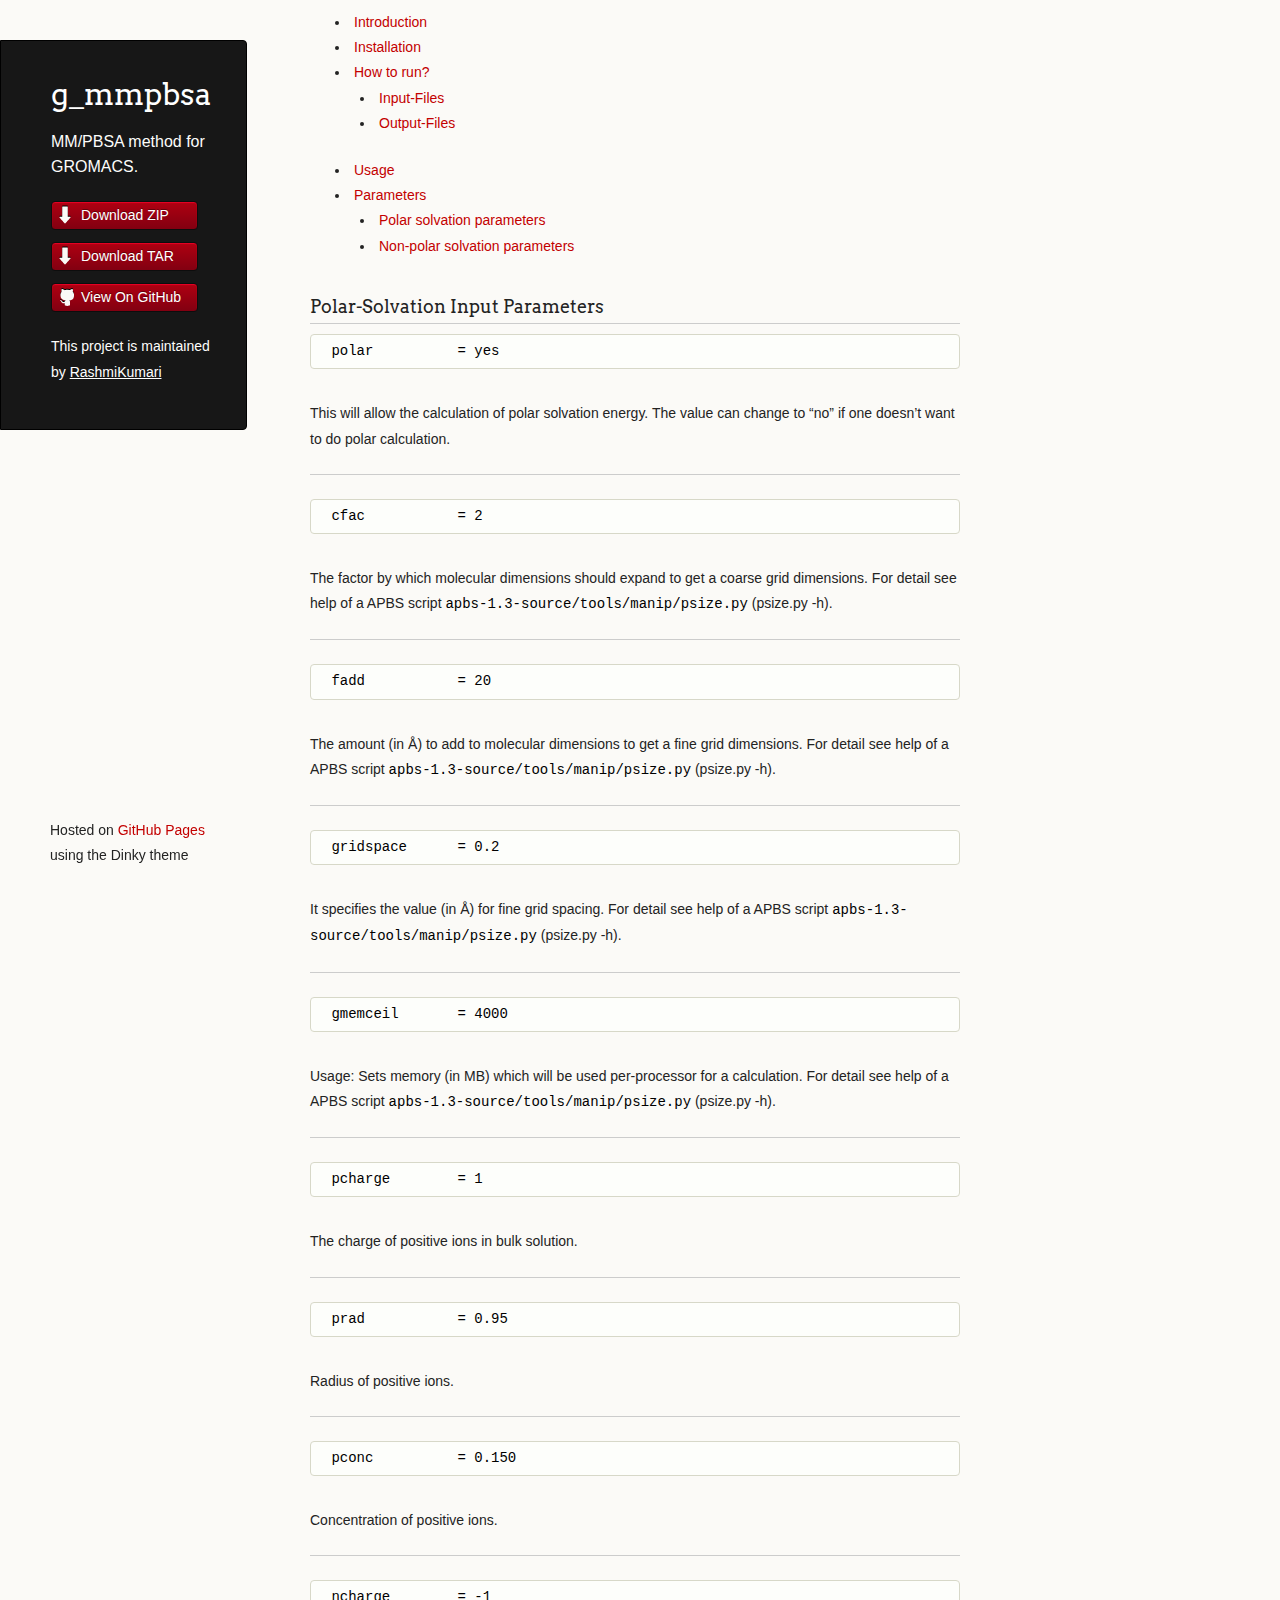
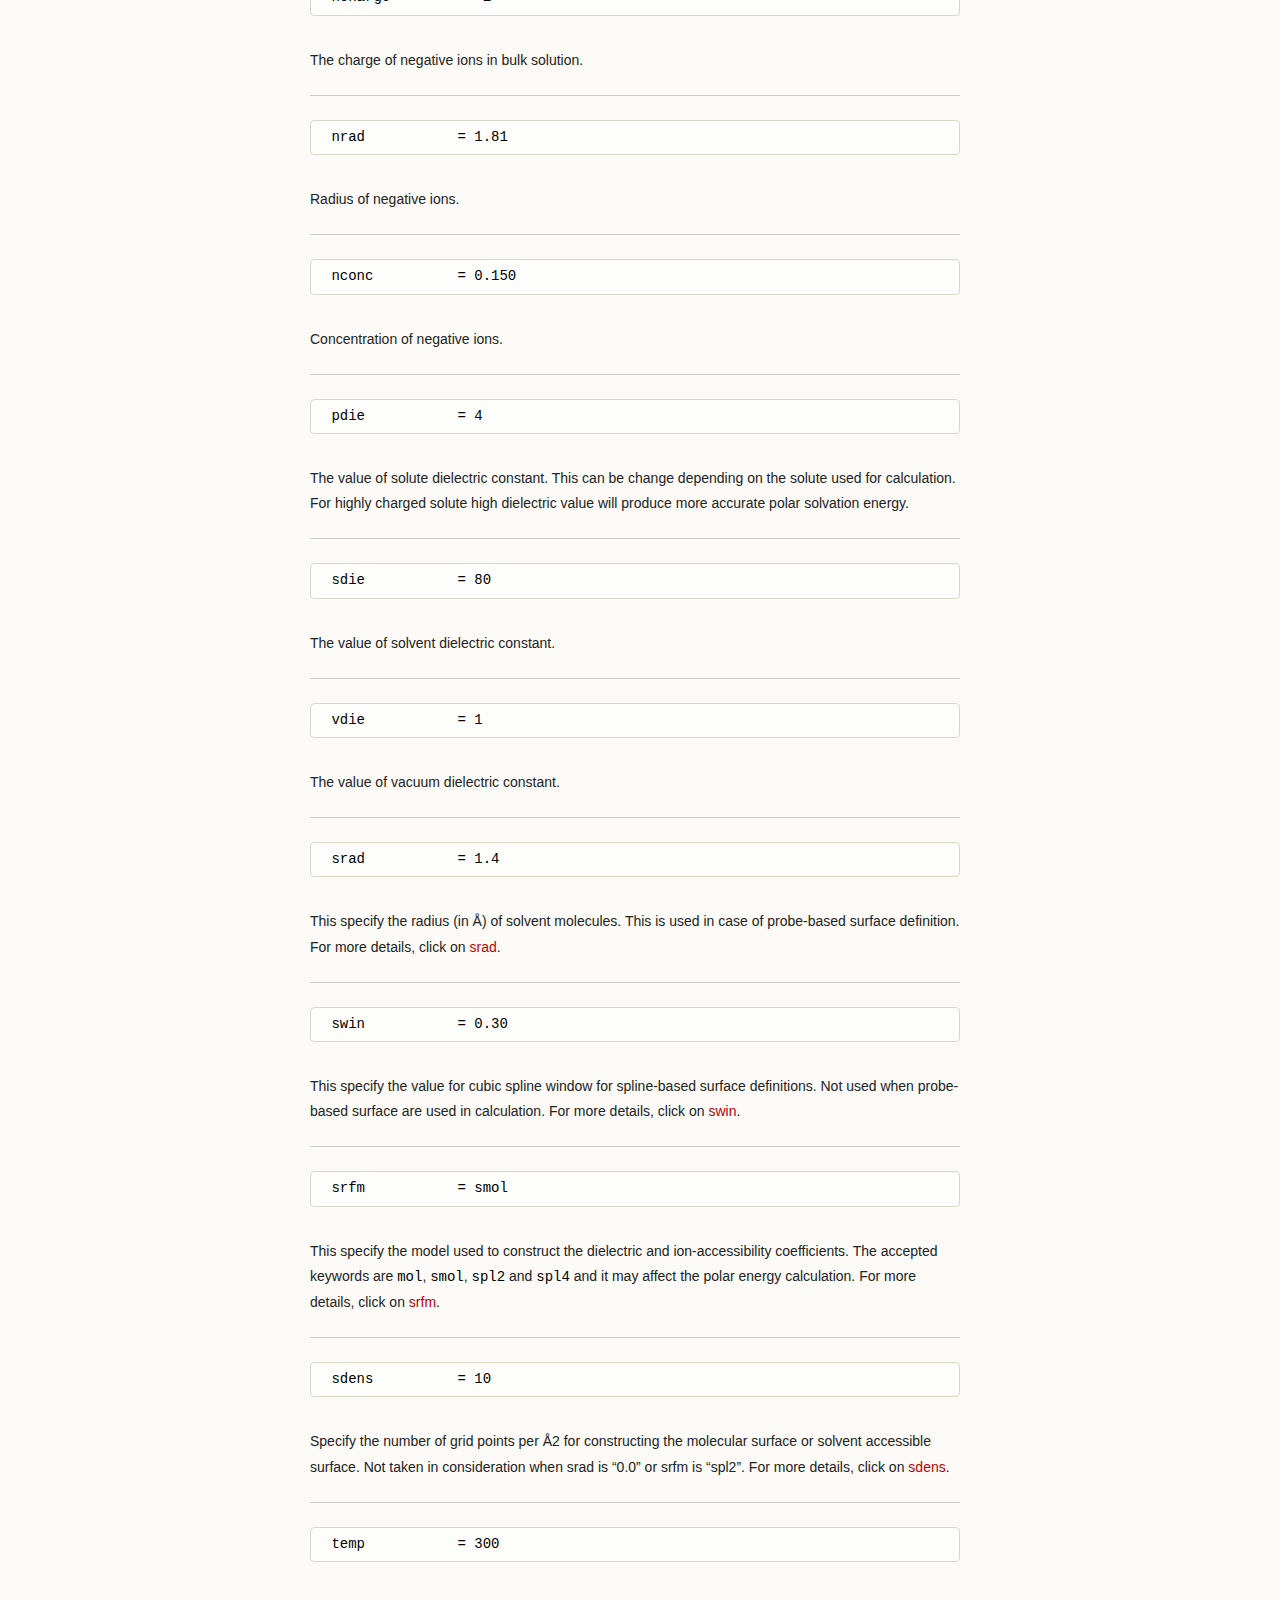
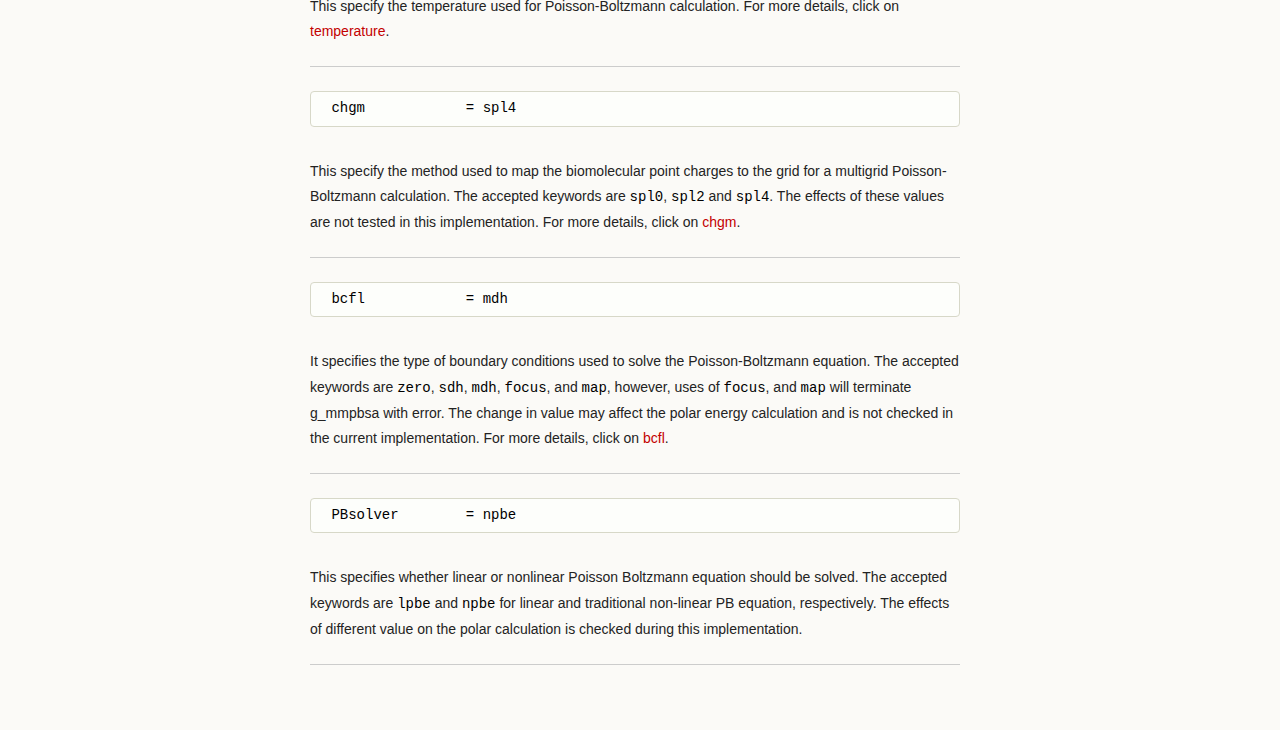
<file: Polar-solvation-input-parameters.html>
<!doctype html>
<html>
  <head>
    <meta charset="utf-8">
    <meta http-equiv="X-UA-Compatible" content="chrome=1">
    <title>g_mmpbsa by RashmiKumari</title>

    <link rel="stylesheet" href="stylesheets/styles.css">
    <link rel="stylesheet" href="stylesheets/pygment_trac.css">
    <script src="javascripts/scale.fix.js"></script>
    <meta name="viewport" content="width=device-width, initial-scale=1, user-scalable=no">
    <!--[if lt IE 9]>
    <script src="//html5shiv.googlecode.com/svn/trunk/html5.js"></script>
    <![endif]-->
  </head>
  <body>
    <div class="wrapper">

      <header>
        <h1 class="header">g_mmpbsa</h1>
        <p class="header">MM/PBSA method for GROMACS.</p>

        <ul>
          <li class="download"><a class="buttons" href="https://github.com/RashmiKumari/g_mmpbsa/zipball/master">Download ZIP</a></li>
          <li class="download"><a class="buttons" href="https://github.com/RashmiKumari/g_mmpbsa/tarball/master">Download TAR</a></li>
          <li><a class="buttons github" href="https://github.com/RashmiKumari/g_mmpbsa">View On GitHub</a></li>
        </ul
	  	
        <p class="header">This project is maintained by <a class="header name" href="https://github.com/RashmiKumari">RashmiKumari</a></p>


      </header>
	  
      <section>
	  <nav>
	  	<ul>
			<li class="navigation"><a href="index.html">Introduction</a></li>
			<li class="navigation"><a href="Download-and-Installation.html">Installation</a></li>
			<li class="navigation"><a href="How-to-Run.html">How to run?</a>
				<ul>
					<li class="navigation"><a href="Input-Files.html">Input-Files</a></li>
					<li class="navigation"><a href="Output-Files.html">Output-Files</a></li>
				</ul>
			</li>
			<li class="navigation"><a href="Usage.html">Usage</a></li>
			<li class="navigation"><a href="#">Parameters</a>
				<ul>
					<li class="navigation"><a href="Polar-solvation-input-parameters.html">Polar solvation parameters</a></li>
					<li class="navigation"><a href="Non-polar-solvation-input-parameters.html">Non-polar solvation parameters</a></li>
				</ul>
			</li>
		</ul>
		</nav>

        <h3> <a name="Polar-Solvation Input Parameters" class="anchor" href="#introduction"><span class="octicon octicon-link"></span></a>Polar-Solvation Input Parameters</h3>


<pre><code> polar          = yes </code></pre>

<p>This will allow the calculation of polar solvation energy. The value can change to “no” if one doesn’t want to do polar calculation.</p>

<hr>

<pre><code> cfac           = 2 </code></pre>

<p>The factor by which molecular dimensions should expand to get a coarse grid dimensions. For detail see help of a APBS script <code>apbs-1.3-source/tools/manip/psize.py</code> (psize.py -h).</p>

<hr>

<pre><code> fadd           = 20 </code></pre>

<p>The amount (in Å) to add to molecular dimensions to get a fine grid dimensions. For detail see help of a APBS script <code>apbs-1.3-source/tools/manip/psize.py</code> (psize.py -h).</p>

<hr>

<pre><code> gridspace      = 0.2 </code></pre>

<p>It specifies the value (in Å)  for  fine grid spacing. For detail see help of a APBS script <code>apbs-1.3-source/tools/manip/psize.py</code> (psize.py -h).</p>

<hr>

<pre><code> gmemceil       = 4000 </code></pre>

<p>Usage: Sets memory (in MB) which will be used per-processor for a calculation. For detail see help of a APBS script <code>apbs-1.3-source/tools/manip/psize.py</code> (psize.py -h).</p>

<hr>

<pre><code> pcharge        = 1 </code></pre>

<p>The charge of positive ions in bulk solution.</p>

<hr>

<pre><code> prad           = 0.95 </code></pre>

<p>Radius of positive ions.</p>

<hr>

<pre><code> pconc          = 0.150 </code></pre>

<p>Concentration of positive ions.</p>

<hr>

<pre><code> ncharge        = -1 </code></pre>

<p>The charge of negative ions in bulk solution.</p>

<hr>

<pre><code> nrad           = 1.81 </code></pre>

<p>Radius of negative ions.</p>

<hr>

<pre><code> nconc          = 0.150 </code></pre>

<p>Concentration of negative ions.</p>

<hr>

<pre><code> pdie           = 4 </code></pre>

<p>The value of solute dielectric constant. This can be change depending on the solute used for calculation. For highly charged solute high dielectric value will produce more accurate polar solvation energy.</p>

<hr>

<pre><code> sdie           = 80 </code></pre>

<p>The value of solvent dielectric constant. </p>

<hr>

<pre><code> vdie           = 1 </code></pre>

<p>The value of vacuum dielectric constant.</p>

<hr>

<pre><code> srad           = 1.4 </code></pre>

<p>This specify the radius (in Å)  of solvent molecules. This is used in case of probe-based surface definition. For more details, click on <a href="http://www.poissonboltzmann.org/apbs/user-guide/running-apbs/input-files/elec-input-file-section/elec-keywords/srad">srad</a>.</p>

<hr>

<pre><code> swin           = 0.30 </code></pre>

<p>This specify the value for cubic spline window for spline-based surface definitions. Not used when probe-based surface are used in calculation. For more details, click on <a href="http://www.poissonboltzmann.org/apbs/user-guide/running-apbs/input-files/elec-input-file-section/elec-keywords/swin">swin</a>.</p>

<hr>

<pre><code> srfm           = smol </code></pre>

<p>This specify the model used to construct the dielectric and ion-accessibility coefficients. The accepted keywords are <code>mol</code>, <code>smol</code>, <code>spl2</code> and <code>spl4</code> and it may affect the polar energy calculation. For more details, click on <a href="http://www.poissonboltzmann.org/apbs/user-guide/running-apbs/input-files/elec-input-file-section/elec-keywords/srfm">srfm</a>.</p>

<hr>

<pre><code> sdens          = 10 </code></pre>

<p>Specify the number of grid points per Å<sup>2</sup> for constructing the molecular surface or solvent accessible surface. Not taken in consideration when srad is “0.0” or srfm is “spl2”. For more details, click on <a href="http://www.poissonboltzmann.org/apbs/user-guide/running-apbs/input-files/elec-input-file-section/elec-keywords/sdens">sdens</a>.</p>

<hr>

<pre><code> temp           = 300 </code></pre>

<p>This specify the temperature used for Poisson-Boltzmann calculation. For more details, click on <a href="http://www.poissonboltzmann.org/apbs/user-guide/running-apbs/input-files/elec-input-file-section/elec-keywords/temp">temperature</a>.</p>

<hr>

<pre><code> chgm            = spl4 </code></pre>

<p>This specify the method used to map the biomolecular point charges to the grid for a multigrid Poisson-Boltzmann calculation. The accepted keywords are <code>spl0</code>, <code>spl2</code> and <code>spl4</code>. The effects of these values are not tested in this implementation. For more details, click on <a href="http://www.poissonboltzmann.org/apbs/user-guide/running-apbs/input-files/elec-input-file-section/elec-keywords/chgm">chgm</a>.</p>

<hr>

<pre><code> bcfl            = mdh </code></pre>

<p>It specifies the type of boundary conditions used to solve the Poisson-Boltzmann equation. The accepted keywords are <code>zero</code>, <code>sdh</code>, <code>mdh</code>, <code>focus</code>, and <code>map</code>, however, uses of <code>focus</code>, and <code>map</code> will terminate g_mmpbsa with error. The change in value may affect the polar energy calculation and is not checked in the current implementation. For more details, click on <a href="http://www.poissonboltzmann.org/apbs/user-guide/running-apbs/input-files/elec-input-file-section/elec-keywords/bcfl">bcfl</a>.</p>

<hr>

<pre><code> PBsolver        = npbe</code></pre>

<p>This specifies whether linear or nonlinear Poisson Boltzmann equation should be solved. The accepted keywords are <code>lpbe</code> and <code>npbe</code> for linear and traditional non-linear PB equation, respectively. The effects of different value on the polar calculation is checked during this implementation.</p>

<hr>

      </section>
      <footer>
        <p><small>Hosted on <a href="https://pages.github.com">GitHub Pages</a> using the Dinky theme</small></p>
      </footer>
    </div>
    <!--[if !IE]><script>fixScale(document);</script><![endif]-->
		
  </body>
</html>
</file>
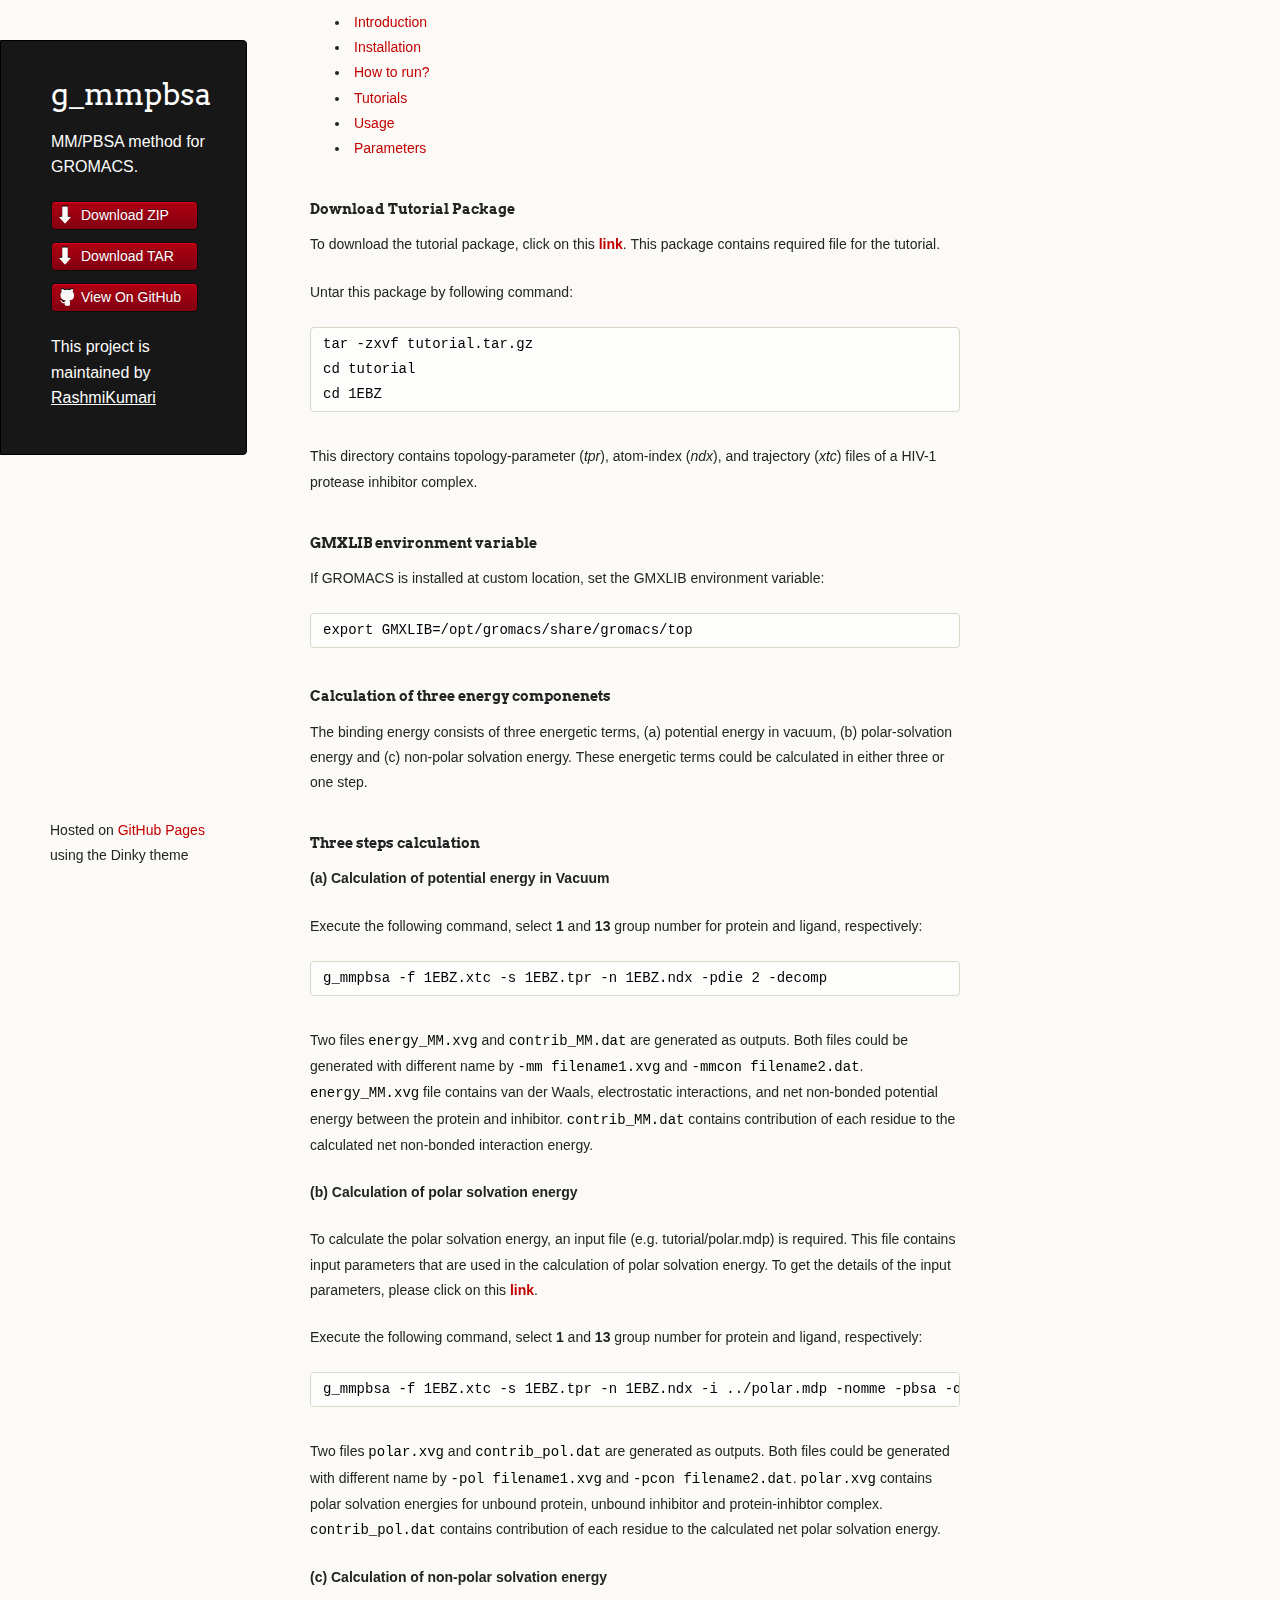
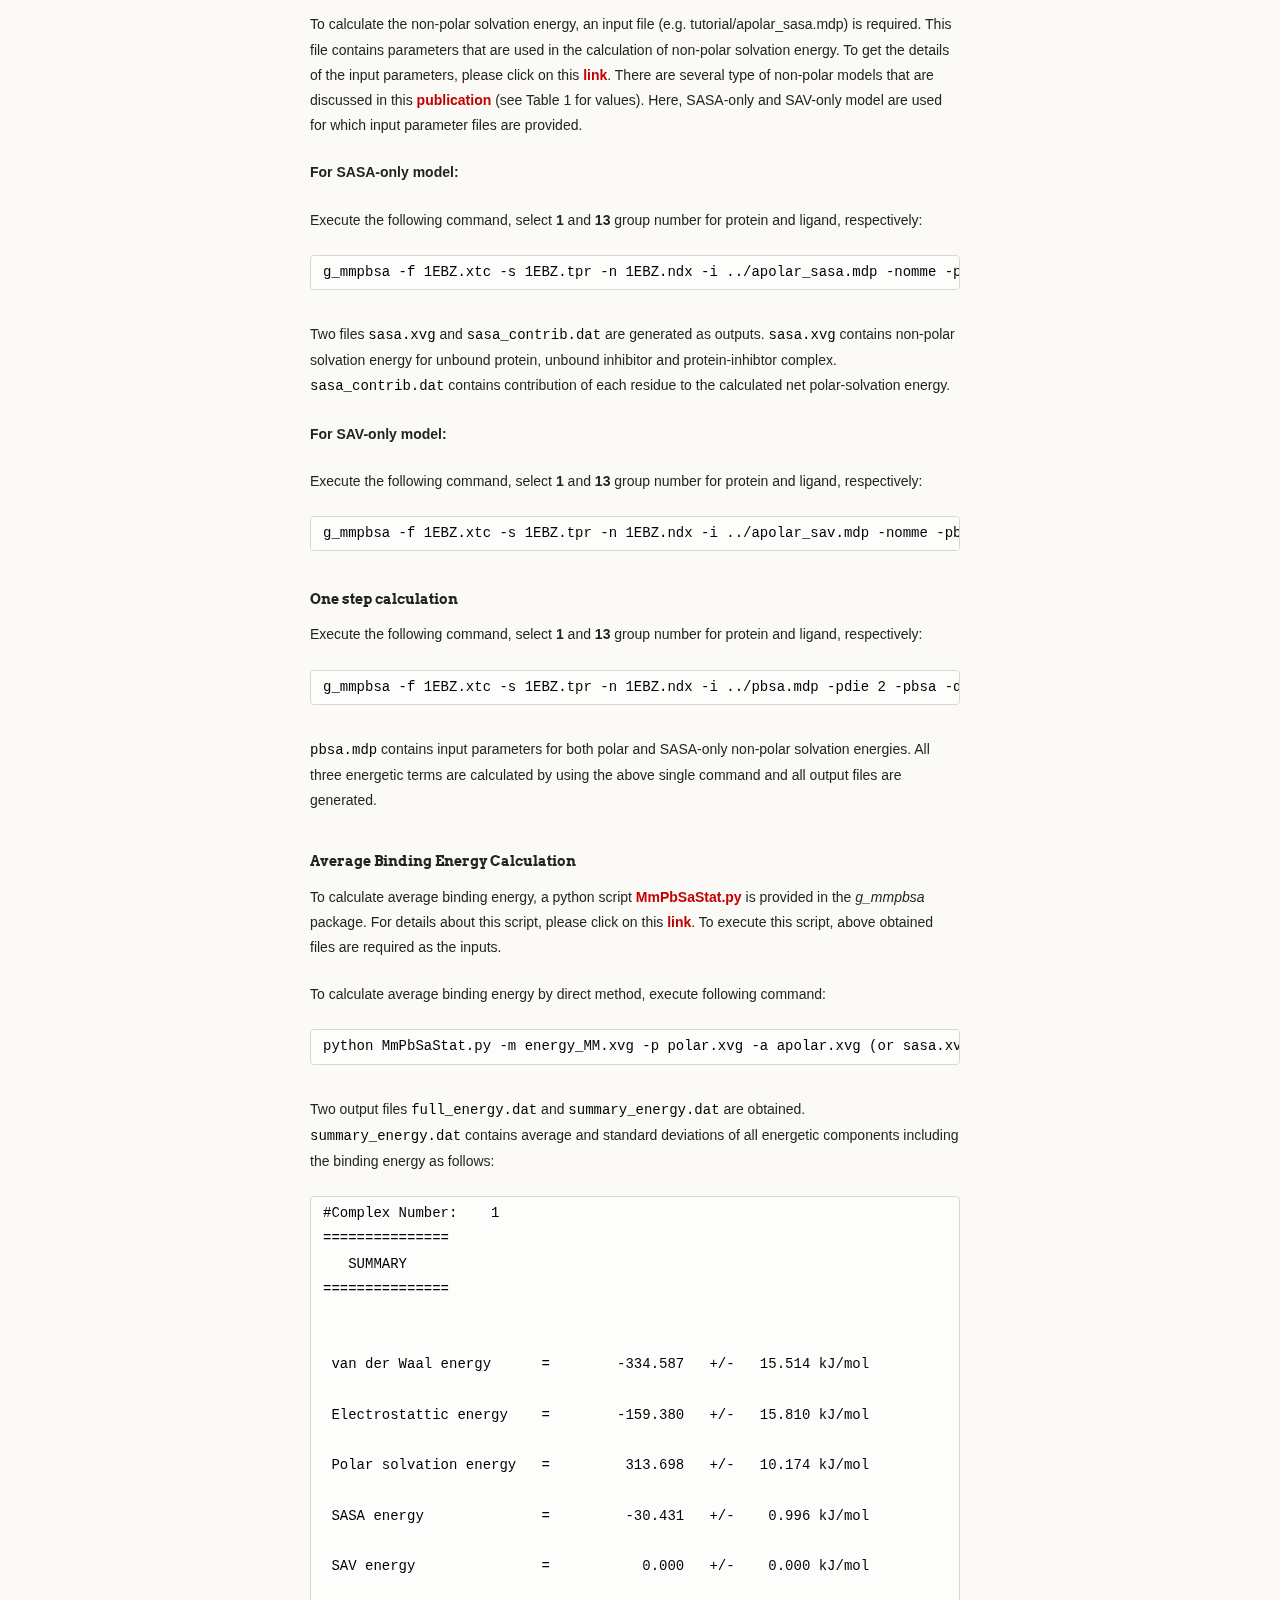
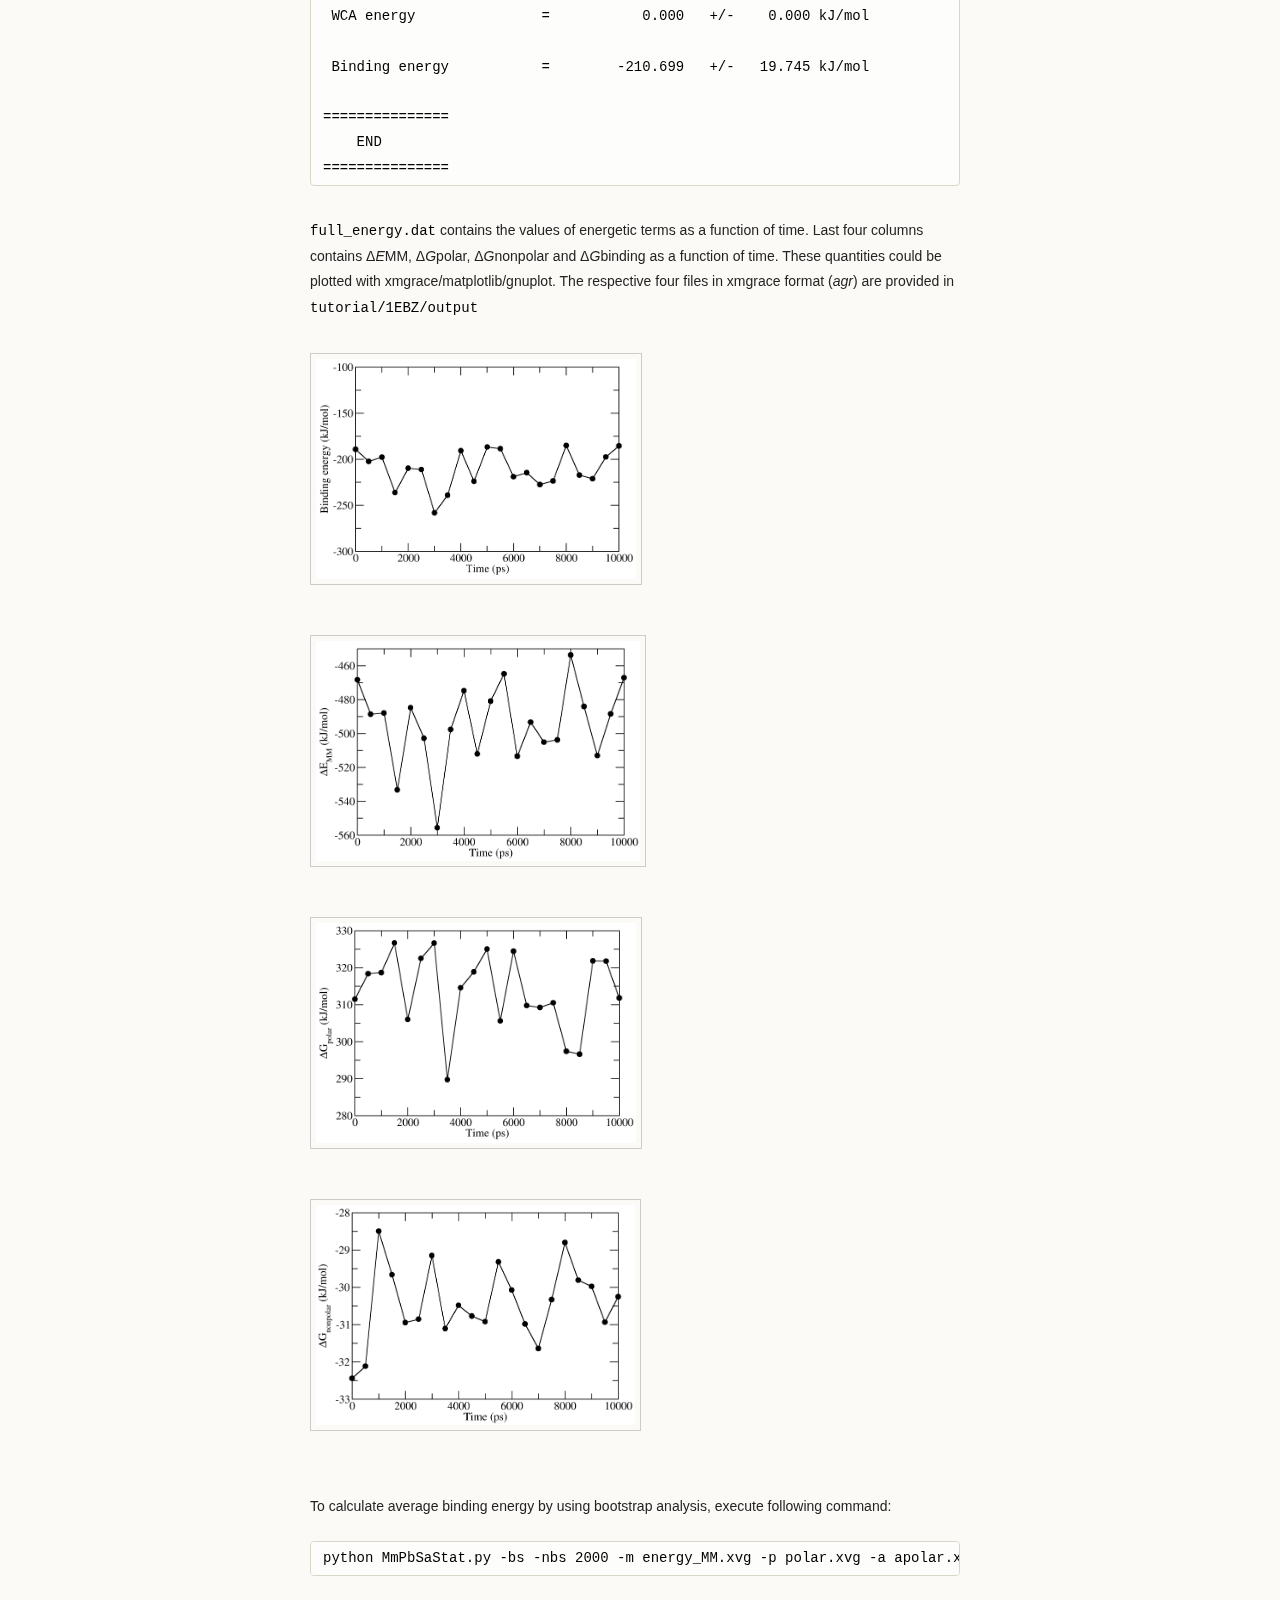
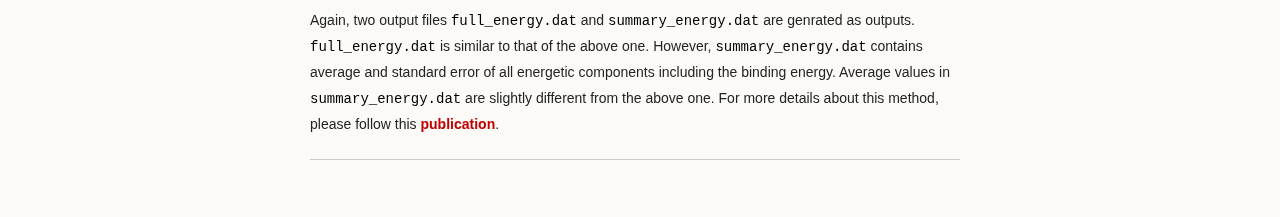
<file: single_protein_ligand_binding_energy.html>
<!doctype html>
<html>
  <head>
    <meta charset="utf-8">
    <meta http-equiv="X-UA-Compatible" content="chrome=1">
    <title>g_mmpbsa by RashmiKumari</title>

    <link rel="stylesheet" href="stylesheets/styles.css">
    <link rel="stylesheet" href="stylesheets/pygment_trac.css">
    <script src="javascripts/scale.fix.js"></script>
    <meta name="viewport" content="width=device-width, initial-scale=1, user-scalable=no">
    <!--[if lt IE 9]>
    <script src="//html5shiv.googlecode.com/svn/trunk/html5.js"></script>
    <![endif]-->
    
    <script>
    	(function(i,s,o,g,r,a,m){i['GoogleAnalyticsObject']=r;i[r]=i[r]||function(){
  		(i[r].q=i[r].q||[]).push(arguments)},i[r].l=1*new Date();a=s.createElement(o),
  		m=s.getElementsByTagName(o)[0];a.async=1;a.src=g;m.parentNode.insertBefore(a,m)
  		})(window,document,'script','//www.google-analytics.com/analytics.js','ga');

  		ga('create', 'UA-48631281-1', 'rashmikumari.github.io');
  		ga('send', 'pageview');
	</script>

  </head>
  <body>
    <div class="wrapper">

      <header>
        <h1 class="header">g_mmpbsa</h1>
        <p class="header">MM/PBSA method for GROMACS.</p>

        <ul>
          <li class="download"><a class="buttons" href="https://github.com/RashmiKumari/g_mmpbsa/zipball/master">Download ZIP</a></li>
          <li class="download"><a class="buttons" href="https://github.com/RashmiKumari/g_mmpbsa/tarball/master">Download TAR</a></li>
          <li><a class="buttons github" href="https://github.com/RashmiKumari/g_mmpbsa">View On GitHub</a></li>
        </ul>
	  	
        <p class="header">This project is maintained by <a class="header name" href="https://github.com/RashmiKumari">RashmiKumari</a></p>


      </header>
	  
      <section>
	  <nav>
	  	<ul>
			<li class="navigation"><a href="http://rashmikumari.github.io/g_mmpbsa/">Introduction</a></li>
			<li class="navigation"><a href="Download-and-Installation.html">Installation</a></li>
			<li class="navigation"><a href="How-to-Run.html">How to run?</a></li>
			<li class="navigation"><a href="Tutorial.html">Tutorials</a></li>
			<li class="navigation"><a href="Usage.html">Usage</a></li>
			<li class="navigation"><a href="Parameters.html">Parameters</a></li>
		</ul>
		</nav>

		<h5> Download Tutorial Package </h5>
		<p> To download the tutorial package, click on this <a href="tutorial.tar.gz"><strong>link</strong></a>. This package contains required file for the tutorial.</p>
		<p>Untar this package by following command: </p>

<pre><code>tar -zxvf tutorial.tar.gz
cd tutorial
cd 1EBZ</code></pre>

		<p> This directory contains topology-parameter (<em>tpr</em>), atom-index (<em>ndx</em>), and trajectory (<em>xtc</em>) files of  a HIV-1 protease inhibitor complex.
		</P>

		<h5> GMXLIB environment variable </h5>
		<p> If GROMACS is installed at custom location, set the GMXLIB environment variable:</p>

<pre><code>export GMXLIB=/opt/gromacs/share/gromacs/top</code></pre>

		<h5> Calculation of three energy componenets </h5>
		<p>The binding energy consists of three energetic terms, (a) potential energy in vacuum, (b) polar-solvation energy and (c) non-polar solvation energy. These energetic terms could be calculated in either three or one step.
		</p>

		<h5> Three steps calculation </h5>

		<p> <strong> (a) Calculation of potential energy in Vacuum </strong> </p>

		<p> Execute the following command, select <strong>1</strong> and <strong>13</strong> group number for protein and ligand, respectively:
		</P>

<pre><code>g_mmpbsa -f 1EBZ.xtc -s 1EBZ.tpr -n 1EBZ.ndx -pdie 2 -decomp</pre></code>

		<p> Two files <code>energy_MM.xvg</code> and <code>contrib_MM.dat</code> are generated as outputs. Both files could be generated with different name by <code>-mm filename1.xvg</code> and <code>-mmcon filename2.dat</code>. <code>energy_MM.xvg</code> file contains van der Waals, electrostatic interactions, and net non-bonded potential energy between the protein and inhibitor. <code>contrib_MM.dat</code> contains contribution of each residue to the calculated net non-bonded interaction energy.
		</p>

		<p><strong>(b) Calculation of polar solvation energy</strong> </p>

		<p>To calculate the polar solvation energy, an input file (e.g. tutorial/polar.mdp) is required. This file contains input parameters that are used in the calculation of polar solvation energy. To get the details of the input parameters, please click on this <a href="Parameters.html"><strong>link</strong></a>.
		</p>

		<p>Execute the following command, select <strong>1</strong> and <strong>13</strong> group number for protein and ligand, respectively:</p>

<pre><code>g_mmpbsa -f 1EBZ.xtc -s 1EBZ.tpr -n 1EBZ.ndx -i ../polar.mdp -nomme -pbsa -decomp</code></pre>

		<p>Two files <code>polar.xvg</code> and <code>contrib_pol.dat</code> are generated as outputs. Both files could be generated with different name by <code>-pol filename1.xvg</code> and <code>-pcon filename2.dat</code>.  <code>polar.xvg</code> contains polar solvation energies for unbound protein, unbound inhibitor and protein-inhibtor complex. <code>contrib_pol.dat</code> contains contribution of each residue to the calculated net polar solvation energy.
		</p>

		<p><strong>(c) Calculation of non-polar solvation energy</strong></p>

		<p> To calculate the non-polar solvation energy, an input file (e.g. tutorial/apolar_sasa.mdp) is required. This file contains parameters that are used in the calculation of non-polar solvation energy. To get the details of the input parameters, please click on this <a href="Parameters.html"><strong>link</strong></a>. There are several type of non-polar models that are discussed in this <a href="http://pubs.acs.org/doi/abs/10.1021/ci500020m" target="_blank"><strong>publication</strong></a> (see Table 1 for values). Here, SASA-only and SAV-only model are used for which input parameter files are provided.
		</p>

		<p><strong>For SASA-only model:</strong></p> 
		<p>Execute the following command, select <strong>1</strong> and <strong>13</strong> group number for protein and ligand, respectively:
		</p>

<pre><code>g_mmpbsa -f 1EBZ.xtc -s 1EBZ.tpr -n 1EBZ.ndx -i ../apolar_sasa.mdp -nomme -pbsa -decomp -apol sasa.xvg -apcon sasa_contrib.dat</code></pre>

		<p>Two files <code>sasa.xvg</code> and <code>sasa_contrib.dat</code> are generated as outputs. <code>sasa.xvg</code> contains non-polar solvation energy for unbound protein, unbound inhibitor and protein-inhibtor complex. <code>sasa_contrib.dat</code> contains contribution of each residue to the calculated net polar-solvation energy.
		</p>

		<p><strong>For SAV-only model:</strong></p> 
		<p>Execute the following command, select <strong>1</strong> and <strong>13</strong> group number for protein and ligand, respectively:
		</p>

<pre><code>g_mmpbsa -f 1EBZ.xtc -s 1EBZ.tpr -n 1EBZ.ndx -i ../apolar_sav.mdp -nomme -pbsa -decomp -apol sav.xvg -apcon sav_contrib.dat</code></pre>

		<h5>One step calculation</h5>

		<p>Execute the following command, select <strong>1</strong> and <strong>13</strong> group number for protein and ligand, respectively:
		</p>

<pre><code>g_mmpbsa -f 1EBZ.xtc -s 1EBZ.tpr -n 1EBZ.ndx -i ../pbsa.mdp -pdie 2 -pbsa -decomp</code></pre>

		<p><code>pbsa.mdp</code> contains input parameters for both polar and SASA-only non-polar solvation energies. All three energetic terms are calculated by using the above single command and all output files are generated.
		</p>

		<h5>Average Binding Energy Calculation</h5>

		<p>To calculate average binding energy, a python script <a href="https://github.com/RashmiKumari/g_mmpbsa/blob/master/tools/MmPbSaStat.py" target="_blank"> <strong> MmPbSaStat.py </strong> </a> is provided in the <em>g_mmpbsa</em> package. For details about this script, please click on this <a href="Usage.html#mmpbsastatpy"><strong>link</strong></a>. To execute this script, above obtained files are required as the inputs.
		</p>

		<p>To calculate average binding energy by direct method, execute following command:
		</p>

<pre><code>python MmPbSaStat.py -m energy_MM.xvg -p polar.xvg -a apolar.xvg (or sasa.xvg)</code></pre>

		<p>Two output files <code>full_energy.dat</code> and <code>summary_energy.dat</code> are obtained. <code>summary_energy.dat</code> contains average and standard deviations of all energetic components including the binding energy as follows:
		</p>

<pre><code>#Complex Number:    1 
=============== 
   SUMMARY   
=============== 


 van der Waal energy      =        -334.587   +/-   15.514 kJ/mol 

 Electrostattic energy    =        -159.380   +/-   15.810 kJ/mol 
 
 Polar solvation energy   =         313.698   +/-   10.174 kJ/mol 

 SASA energy              =         -30.431   +/-    0.996 kJ/mol 

 SAV energy               =           0.000   +/-    0.000 kJ/mol 

 WCA energy               =           0.000   +/-    0.000 kJ/mol 

 Binding energy           =        -210.699   +/-   19.745 kJ/mol 

=============== 
    END     
=============== 
</code></pre>

		<p><code>full_energy.dat</code> contains the values of energetic terms as a function of time. Last four columns contains  &Delta;<em>E</em><sub>MM</sub>, &Delta;<em>G</em><sub>polar</sub>, &Delta;<em>G</em><sub>nonpolar</sub> and &Delta;<em>G</em><sub>binding</sub> as a function of time. These quantities could be plotted with xmgrace/matplotlib/gnuplot. The respective four files in xmgrace format (<em>agr</em>) are provided in <code>tutorial/1EBZ/output</code>
		</p>

		<div class="result">
		<img src="images\binding_energy.png" height="220"/>
		<img src="images\Emm_energy.png" height="220"/>
		</div>
		
		<div class="result">
		<img src="images\polar_energy.png" height="220"/>
		<img src="images\nonpolar_energy.png" height="220"/>
		</div>


		</p>To calculate average binding energy by using bootstrap analysis, execute following command:
		</p>

<pre><code>python MmPbSaStat.py -bs -nbs 2000 -m energy_MM.xvg -p polar.xvg -a apolar.xvg (or sasa.xvg)</code></pre>

		<p>Again, two output files <code>full_energy.dat</code> and <code>summary_energy.dat</code> are genrated as outputs. <code>full_energy.dat</code> is similar to that of the above one. However, <code>summary_energy.dat</code> contains average and standard error of all energetic components including the binding energy.  Average values in <code>summary_energy.dat</code> are slightly different from the above one. For more details about this method, please follow this <a href="http://pubs.acs.org/doi/abs/10.1021/ci500020m" target="_blank"><strong>publication</strong></a>.
		</p>
		
		<p></p>
		<hr>
		
		</section>
      <footer>
        <p><small>Hosted on <a href="https://pages.github.com">GitHub Pages</a> using the Dinky theme</small></p>
      </footer>
    </div>
    <!--[if !IE]><script>fixScale(document);</script><![endif]-->
		
  </body>
</html>
</file>
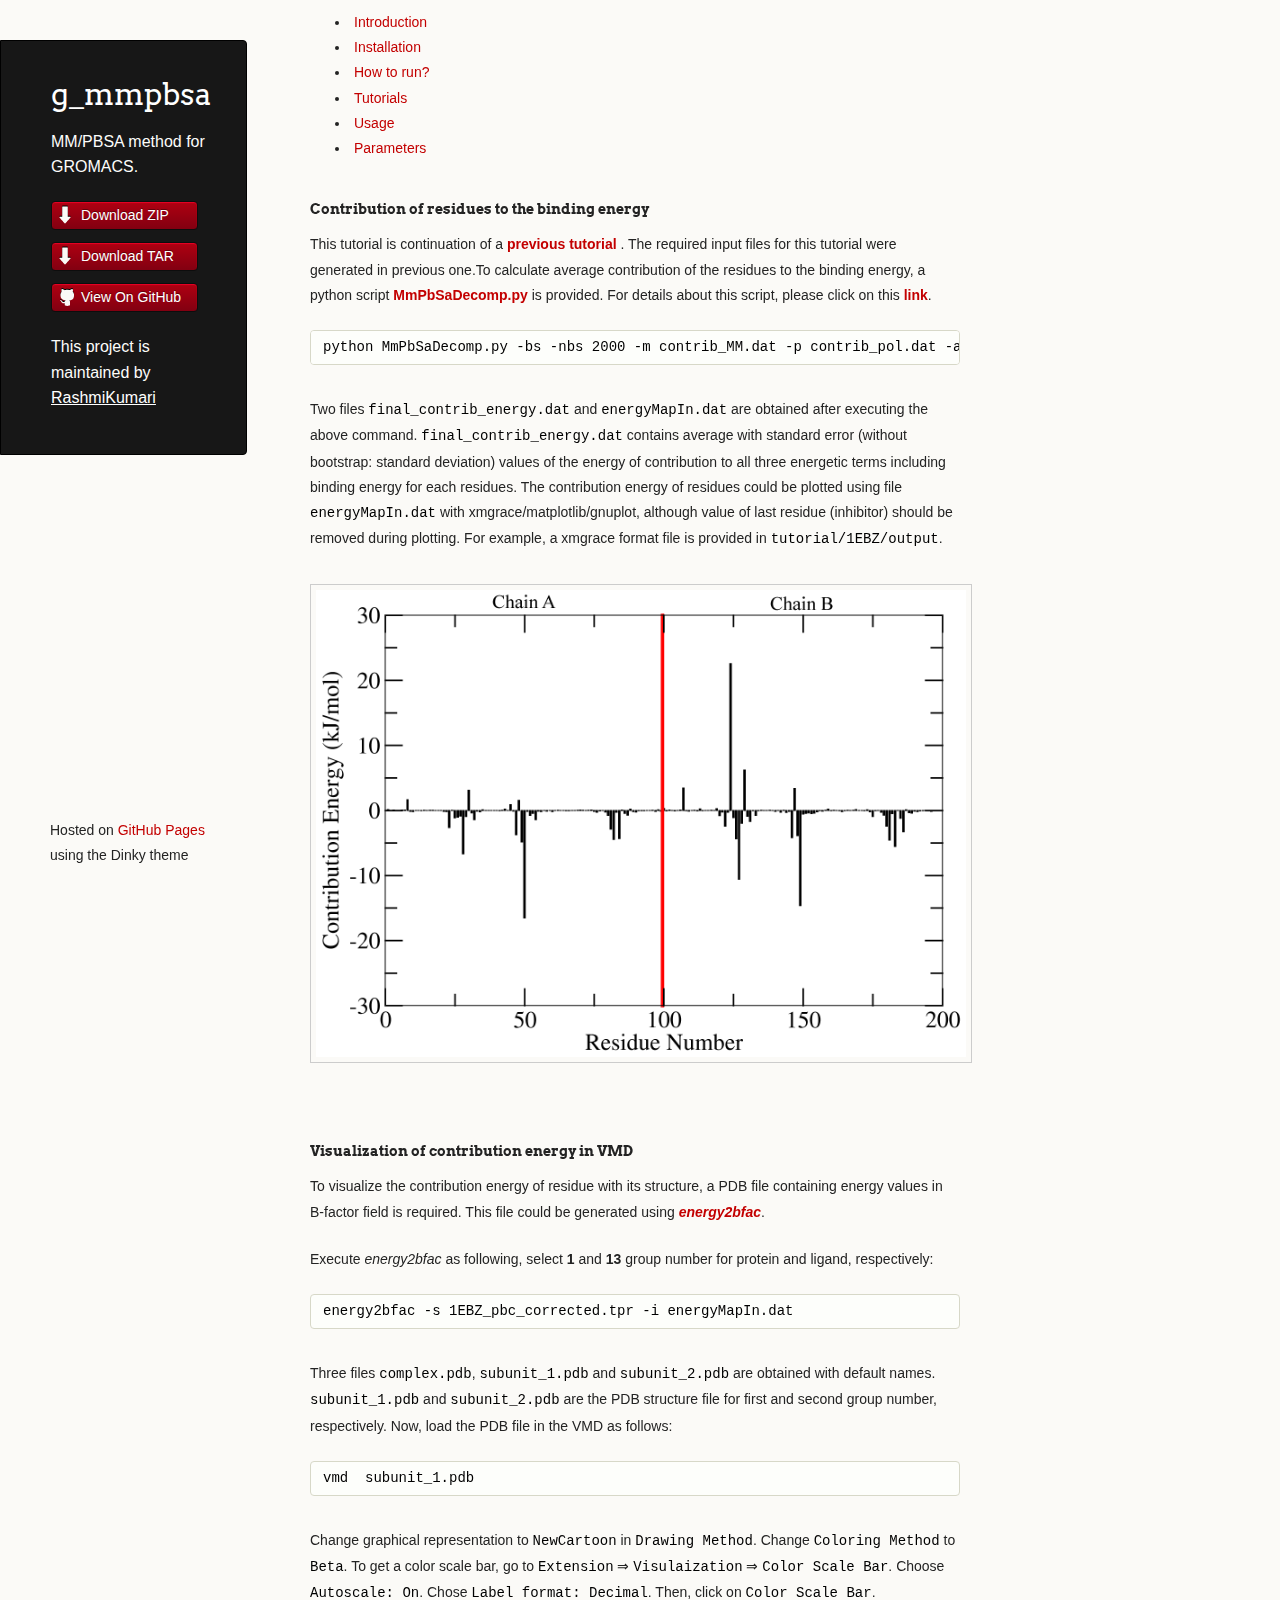
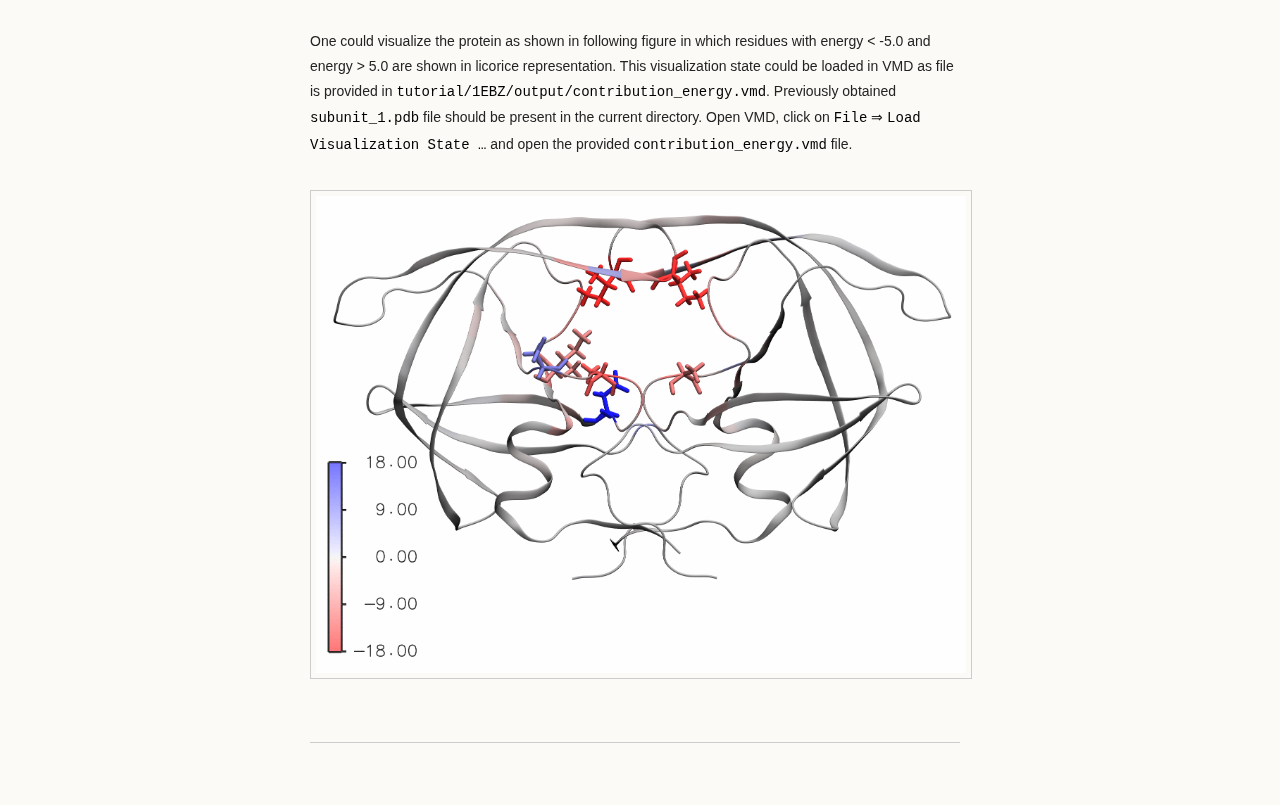
<file: single_protein_ligand_energy_contributions.html>
<!doctype html>
<html>
  <head>
    <meta charset="utf-8">
    <meta http-equiv="X-UA-Compatible" content="chrome=1">
    <title>g_mmpbsa by RashmiKumari</title>

    <link rel="stylesheet" href="stylesheets/styles.css">
    <link rel="stylesheet" href="stylesheets/pygment_trac.css">
    <script src="javascripts/scale.fix.js"></script>
    <meta name="viewport" content="width=device-width, initial-scale=1, user-scalable=no">
    <!--[if lt IE 9]>
    <script src="//html5shiv.googlecode.com/svn/trunk/html5.js"></script>
    <![endif]-->
    
    <script>
    	(function(i,s,o,g,r,a,m){i['GoogleAnalyticsObject']=r;i[r]=i[r]||function(){
  		(i[r].q=i[r].q||[]).push(arguments)},i[r].l=1*new Date();a=s.createElement(o),
  		m=s.getElementsByTagName(o)[0];a.async=1;a.src=g;m.parentNode.insertBefore(a,m)
  		})(window,document,'script','//www.google-analytics.com/analytics.js','ga');

  		ga('create', 'UA-48631281-1', 'rashmikumari.github.io');
  		ga('send', 'pageview');
	</script>

  </head>
  <body>
    <div class="wrapper">

      <header>
        <h1 class="header">g_mmpbsa</h1>
        <p class="header">MM/PBSA method for GROMACS.</p>

        <ul>
          <li class="download"><a class="buttons" href="https://github.com/RashmiKumari/g_mmpbsa/zipball/master">Download ZIP</a></li>
          <li class="download"><a class="buttons" href="https://github.com/RashmiKumari/g_mmpbsa/tarball/master">Download TAR</a></li>
          <li><a class="buttons github" href="https://github.com/RashmiKumari/g_mmpbsa">View On GitHub</a></li>
        </ul>
	  	
        <p class="header">This project is maintained by <a class="header name" href="https://github.com/RashmiKumari">RashmiKumari</a></p>


      </header>
	  
      <section>
	  <nav>
	  	<ul>
			<li class="navigation"><a href="http://rashmikumari.github.io/g_mmpbsa/">Introduction</a></li>
			<li class="navigation"><a href="Download-and-Installation.html">Installation</a></li>
			<li class="navigation"><a href="How-to-Run.html">How to run?</a></li>
			<li class="navigation"><a href="Tutorial.html">Tutorials</a></li>
			<li class="navigation"><a href="Usage.html">Usage</a></li>
			<li class="navigation"><a href="Parameters.html">Parameters</a></li>
		</ul>
		</nav>

		<h5> Contribution of residues to the binding energy </h5>
		
		<p>This tutorial is continuation of a <a href="single_protein_ligand_binding_energy.html"> <strong> previous tutorial </strong> </a>. The required input files for this tutorial were generated in previous one.To calculate average contribution of the residues to the binding energy, a python script <a href="https://github.com/RashmiKumari/g_mmpbsa/blob/master/tools/MmPbSaDecomp.py" target="_blank"> <strong> MmPbSaDecomp.py </strong> </a> is provided. For details about this script, please click on this <a href="Usage.html#mmpbsadecomppy"><strong>link</strong></a>.
		</p>

	   <pre><code>python MmPbSaDecomp.py -bs -nbs 2000 -m contrib_MM.dat -p contrib_pol.dat -a contrib_apol.dat</code></pre>

		<p> Two files <code>final_contrib_energy.dat</code> and <code>energyMapIn.dat</code> are obtained after executing the above command. <code>final_contrib_energy.dat</code> contains average with standard error (without bootstrap: standard deviation) values of the energy of contribution to all three energetic terms including binding energy for each residues. The contribution energy of residues could be plotted using file <code>energyMapIn.dat</code> with xmgrace/matplotlib/gnuplot, although value of last residue (inhibitor) should be removed during plotting. For example, a xmgrace format file is provided in <code>tutorial/1EBZ/output</code>.

		<div class="result">
		<img src="images\single_protein_ligand_contribution_energy.png" />
		</div>


		<h5> Visualization of contribution energy in VMD </h5>

		<p>To visualize the contribution energy of residue with its structure, a PDB file containing energy values in B-factor field is required. This file could be generated using <a href="Usage.html#energy2bfac"><strong><em>energy2bfac</em></strong></a>.
		</p>

		</p>Execute <em>energy2bfac</em> as following, select <strong>1</strong> and <strong>13</strong> group number for protein and ligand, respectively:
		</p>

		<pre><code>energy2bfac -s 1EBZ_pbc_corrected.tpr -i energyMapIn.dat</code></pre>

		<p>Three files <code>complex.pdb</code>, <code>subunit_1.pdb</code> and <code>subunit_2.pdb</code> are obtained with default names. <code>subunit_1.pdb</code> and <code>subunit_2.pdb</code> are the PDB structure file for first and second group number, respectively. Now, load the PDB file in the VMD as follows:
		</p>

		<pre><code>vmd  subunit_1.pdb</code></pre>

		<p> Change graphical representation to <code>NewCartoon</code> in <code>Drawing Method</code>. Change <code>Coloring Method</code> to <code>Beta</code>. To get a color scale bar, go to <code>Extension</code> &#8658; <code>Visulaization</code> &#8658; <code>Color Scale Bar</code>. Choose <code>Autoscale: On</code>. Chose <code>Label format: Decimal</code>. Then, click on <code>Color Scale Bar</code>.
		</p>

		<p>One could visualize the protein as shown in following figure in which residues with energy < -5.0 and energy > 5.0 are shown in licorice representation. This visualization state could be loaded in VMD as file is provided in <code>tutorial/1EBZ/output/contribution_energy.vmd</code>. Previously obtained <code>subunit_1.pdb</code> file should be present in the current directory. Open VMD, click on <code>File</code> &#8658; <code>Load Visualization State …</code> and open the provided <code>contribution_energy.vmd</code> file.

		<div class="result">
		<img src="images\1EBZ_HIV_protease.png" />
		</div>
		
		<p></p>
		<hr>

 
		</section>
      <footer>
        <p><small>Hosted on <a href="https://pages.github.com">GitHub Pages</a> using the Dinky theme</small></p>
      </footer>
    </div>
    <!--[if !IE]><script>fixScale(document);</script><![endif]-->
		
  </body>
</html>
</file>
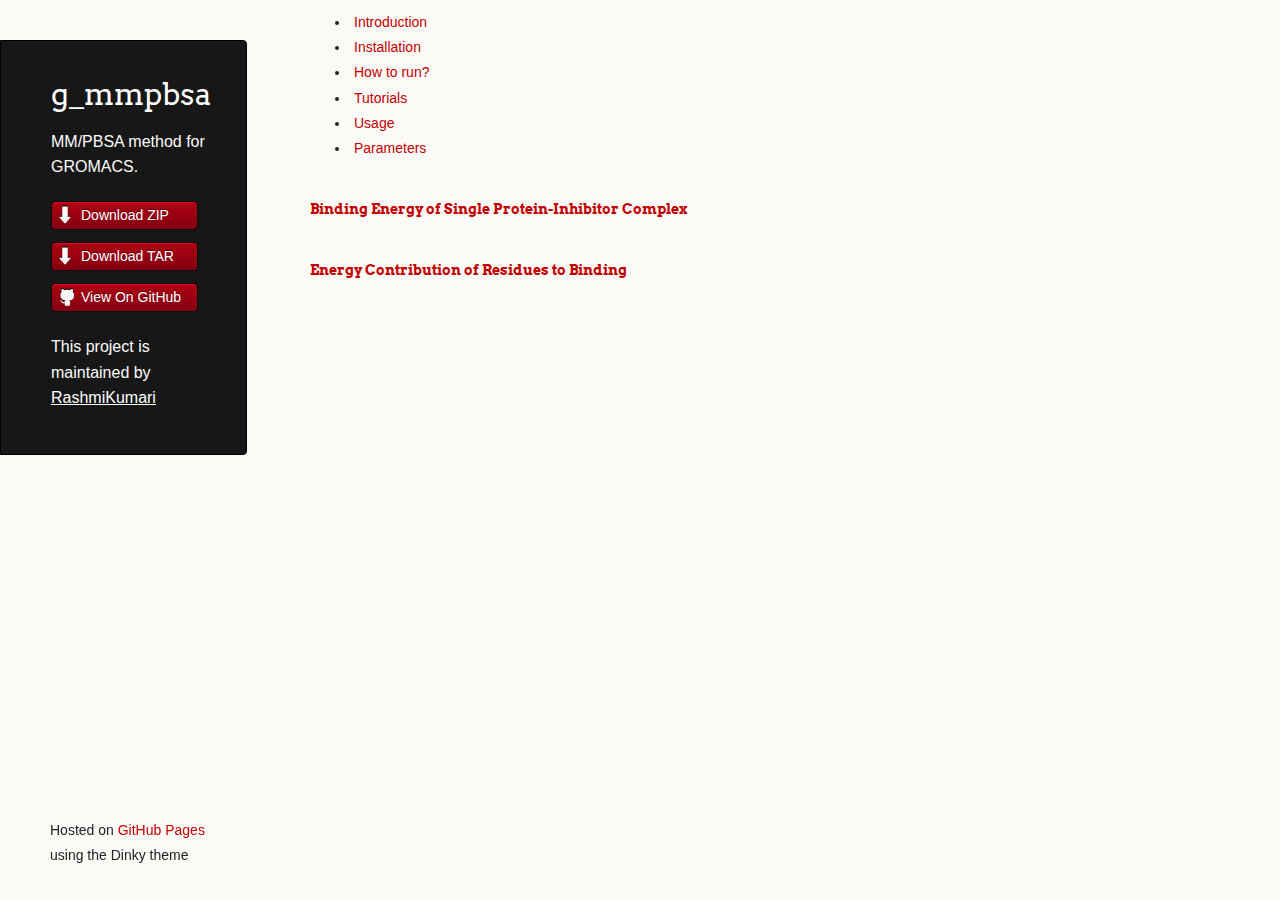
<file: Tutorial.html>
<!doctype html>
<html>
  <head>
    <meta charset="utf-8">
    <meta http-equiv="X-UA-Compatible" content="chrome=1">
    <title>g_mmpbsa by RashmiKumari</title>

    <link rel="stylesheet" href="stylesheets/styles.css">
    <link rel="stylesheet" href="stylesheets/pygment_trac.css">
    <script src="javascripts/scale.fix.js"></script>
    <meta name="viewport" content="width=device-width, initial-scale=1, user-scalable=no">
    <!--[if lt IE 9]>
    <script src="//html5shiv.googlecode.com/svn/trunk/html5.js"></script>
    <![endif]-->
    
    <script>
    	(function(i,s,o,g,r,a,m){i['GoogleAnalyticsObject']=r;i[r]=i[r]||function(){
  		(i[r].q=i[r].q||[]).push(arguments)},i[r].l=1*new Date();a=s.createElement(o),
  		m=s.getElementsByTagName(o)[0];a.async=1;a.src=g;m.parentNode.insertBefore(a,m)
  		})(window,document,'script','//www.google-analytics.com/analytics.js','ga');

  		ga('create', 'UA-48631281-1', 'rashmikumari.github.io');
  		ga('send', 'pageview');
	</script>

  </head>
  <body>
    <div class="wrapper">

      <header>
        <h1 class="header">g_mmpbsa</h1>
        <p class="header">MM/PBSA method for GROMACS.</p>

        <ul>
          <li class="download"><a class="buttons" href="https://github.com/RashmiKumari/g_mmpbsa/zipball/master">Download ZIP</a></li>
          <li class="download"><a class="buttons" href="https://github.com/RashmiKumari/g_mmpbsa/tarball/master">Download TAR</a></li>
          <li><a class="buttons github" href="https://github.com/RashmiKumari/g_mmpbsa">View On GitHub</a></li>
        </ul>
	  	
        <p class="header">This project is maintained by <a class="header name" href="https://github.com/RashmiKumari">RashmiKumari</a></p>


      </header>
	  
      <section>
	  <nav>
	  	<ul>
			<li class="navigation"><a href="http://rashmikumari.github.io/g_mmpbsa/">Introduction</a></li>
			<li class="navigation"><a href="Download-and-Installation.html">Installation</a></li>
			<li class="navigation"><a href="How-to-Run.html">How to run?</a></li>
			<li class="navigation"><a href="Tutorial.html">Tutorials</a></li>
			<li class="navigation"><a href="Usage.html">Usage</a></li>
			<li class="navigation"><a href="Parameters.html">Parameters</a></li>
		</ul>
		</nav>

        <h5> <a href="single_protein_ligand_binding_energy.html"> 
		     <strong> Binding Energy of Single Protein-Inhibitor Complex </strong>
		</a>			 
		</h5>
		
		<h5> <a href="single_protein_ligand_energy_contributions.html">
				<strong> Energy Contribution of Residues to Binding </strong>
			</a>
		</h5>
		
		</section>
      <footer>
        <p><small>Hosted on <a href="https://pages.github.com">GitHub Pages</a> using the Dinky theme</small></p>
      </footer>
    </div>
    <!--[if !IE]><script>fixScale(document);</script><![endif]-->
		
  </body>
</html>
</file>
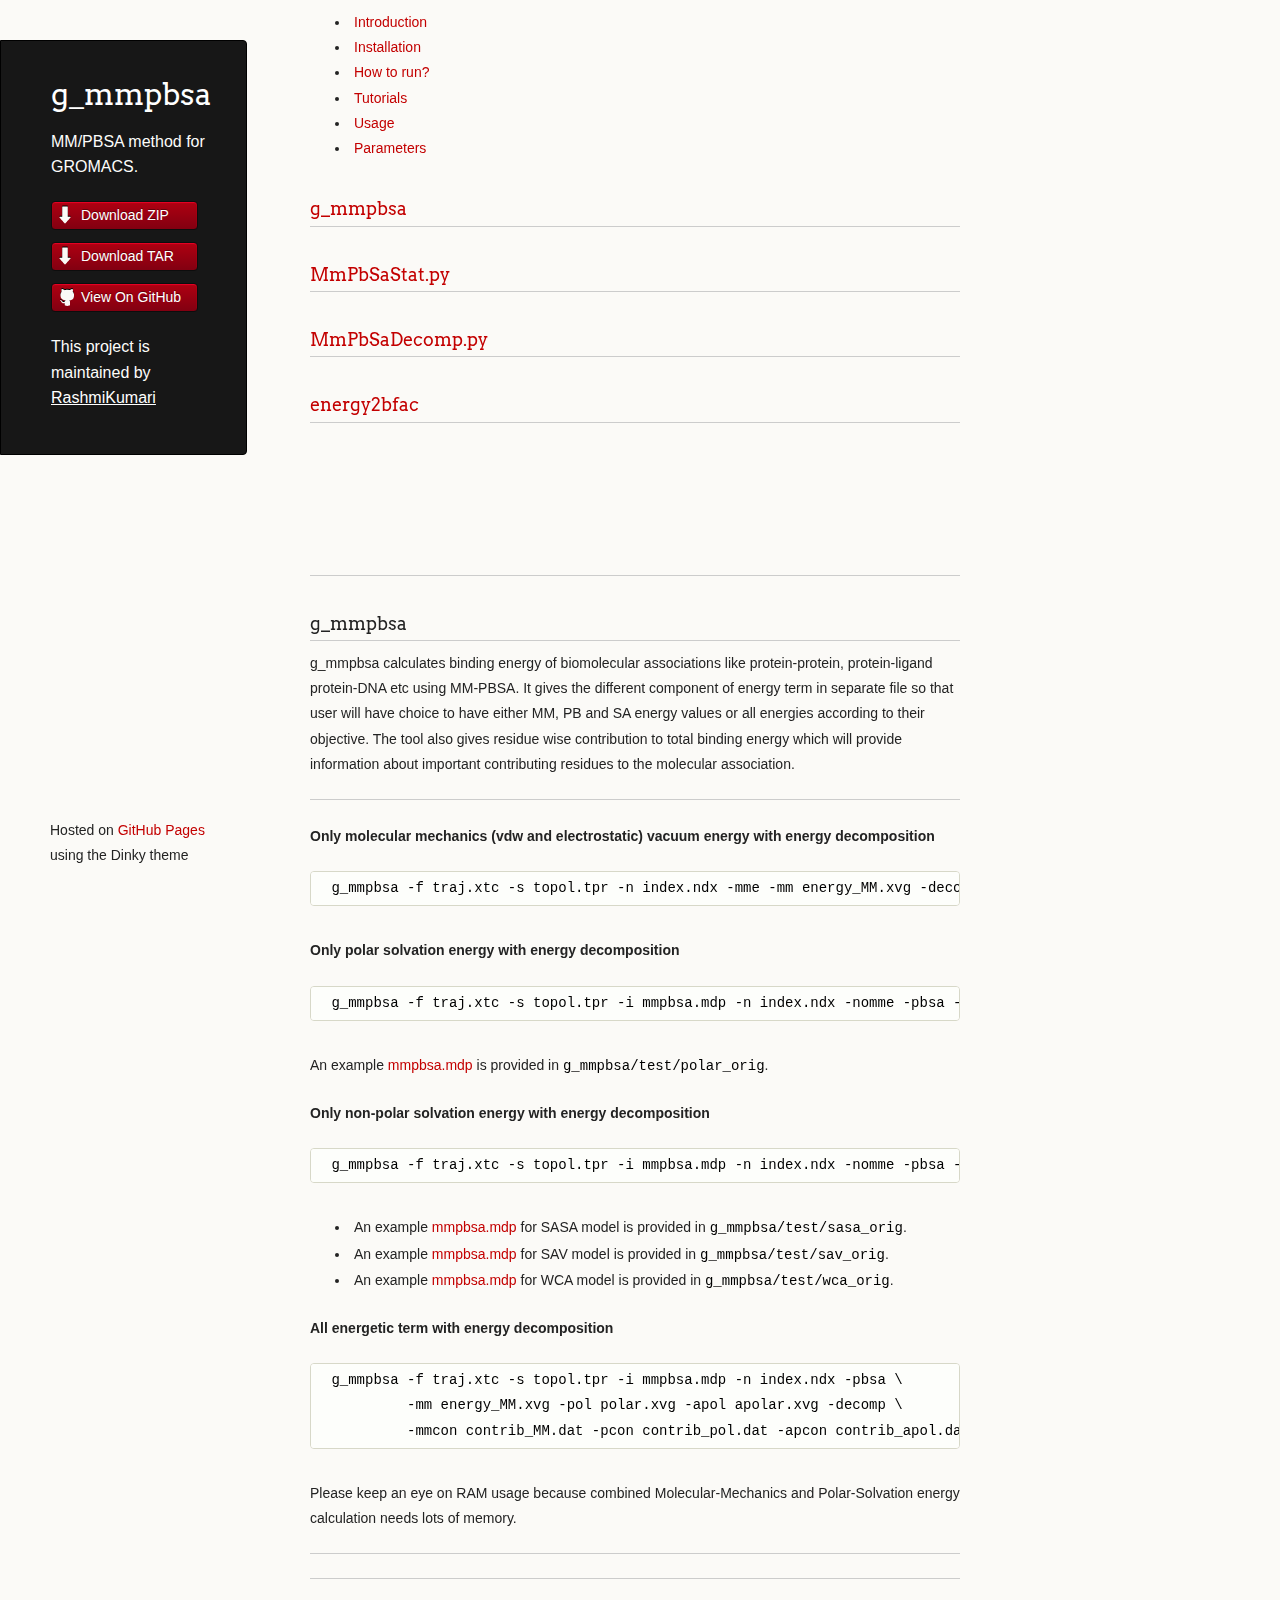
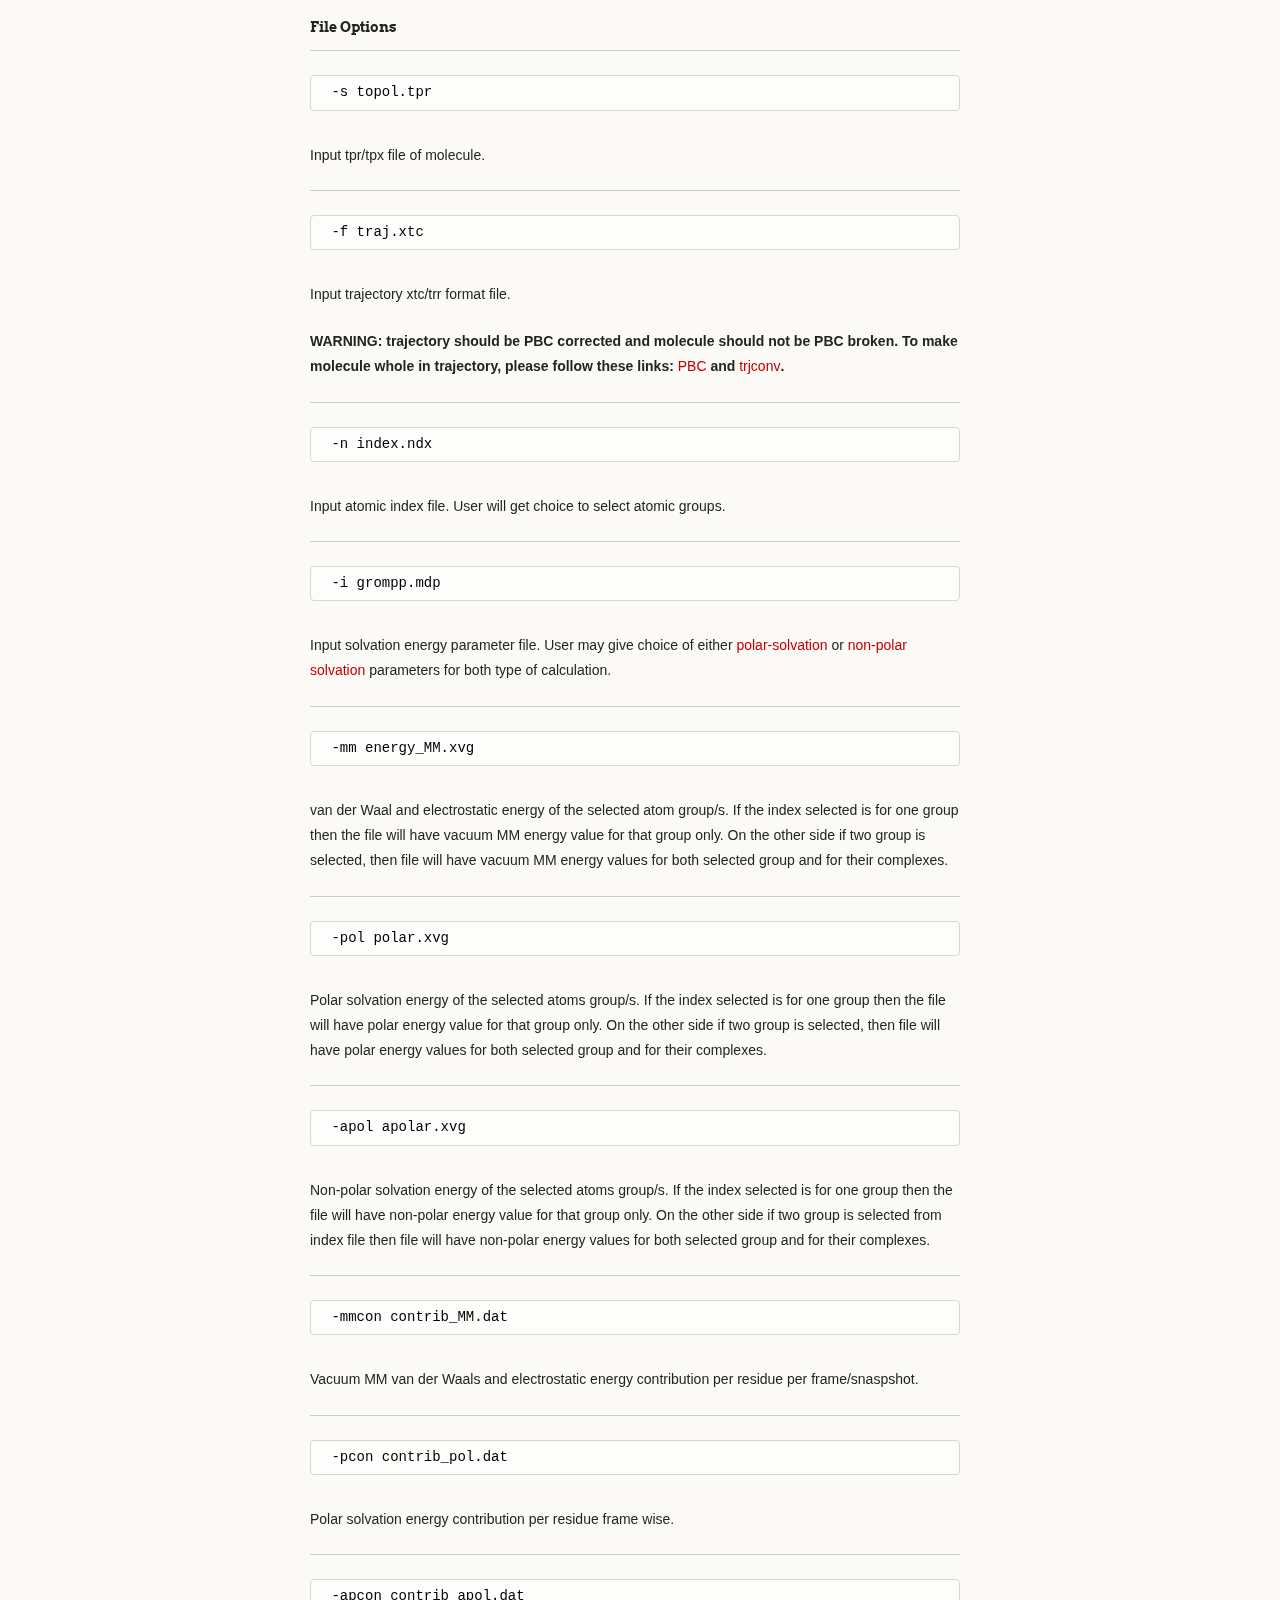
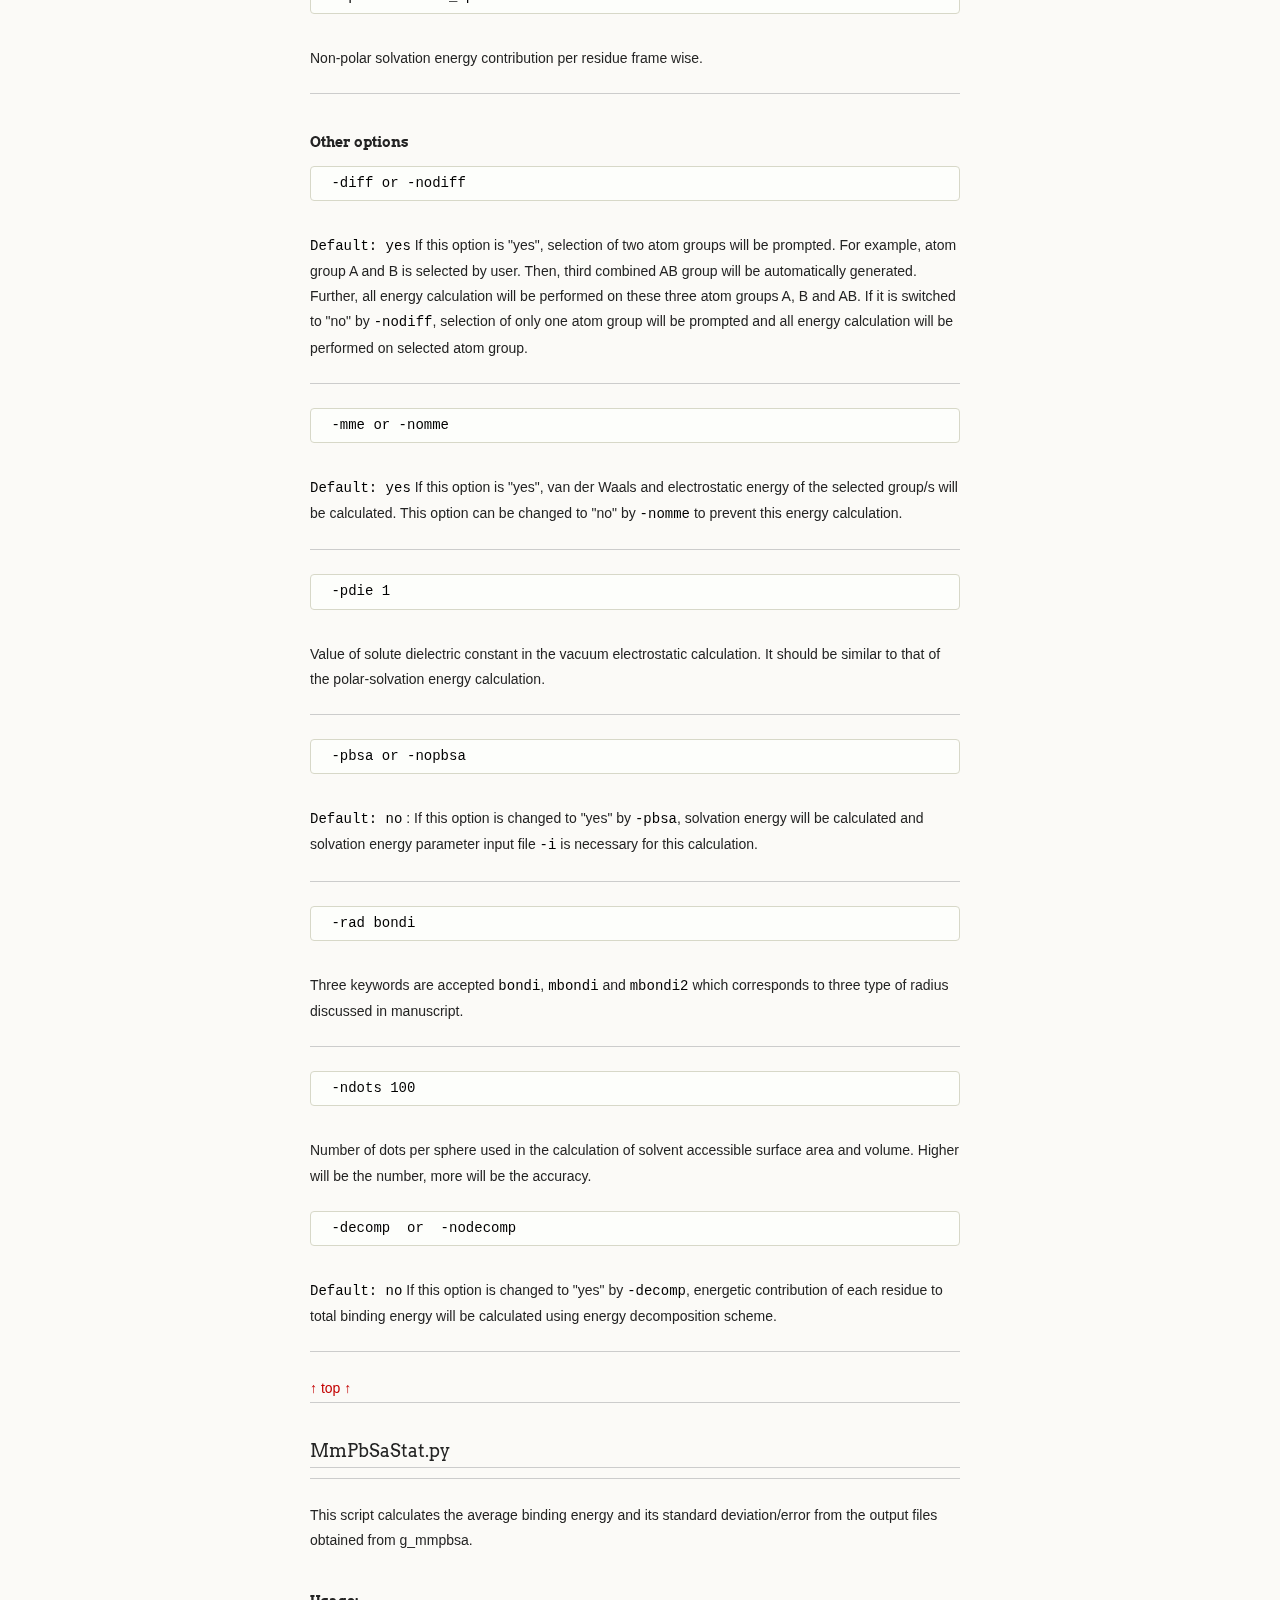
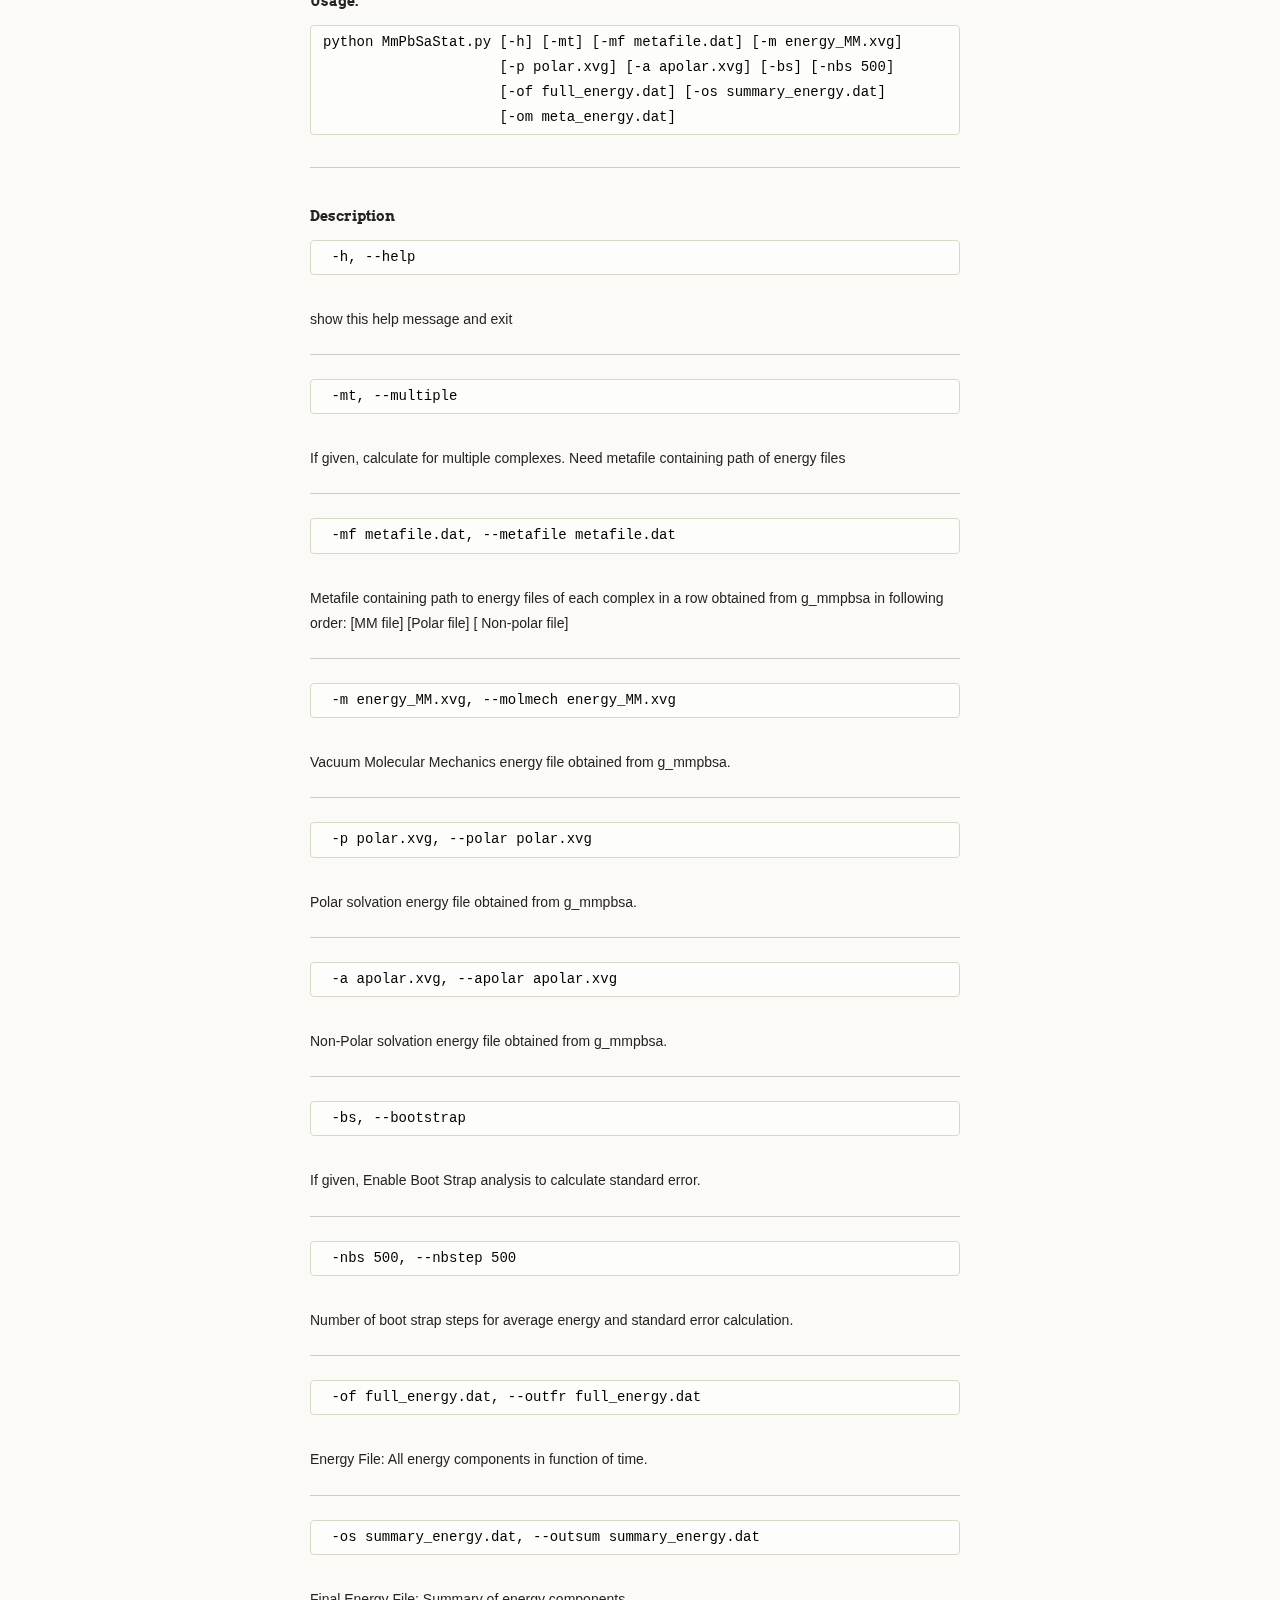
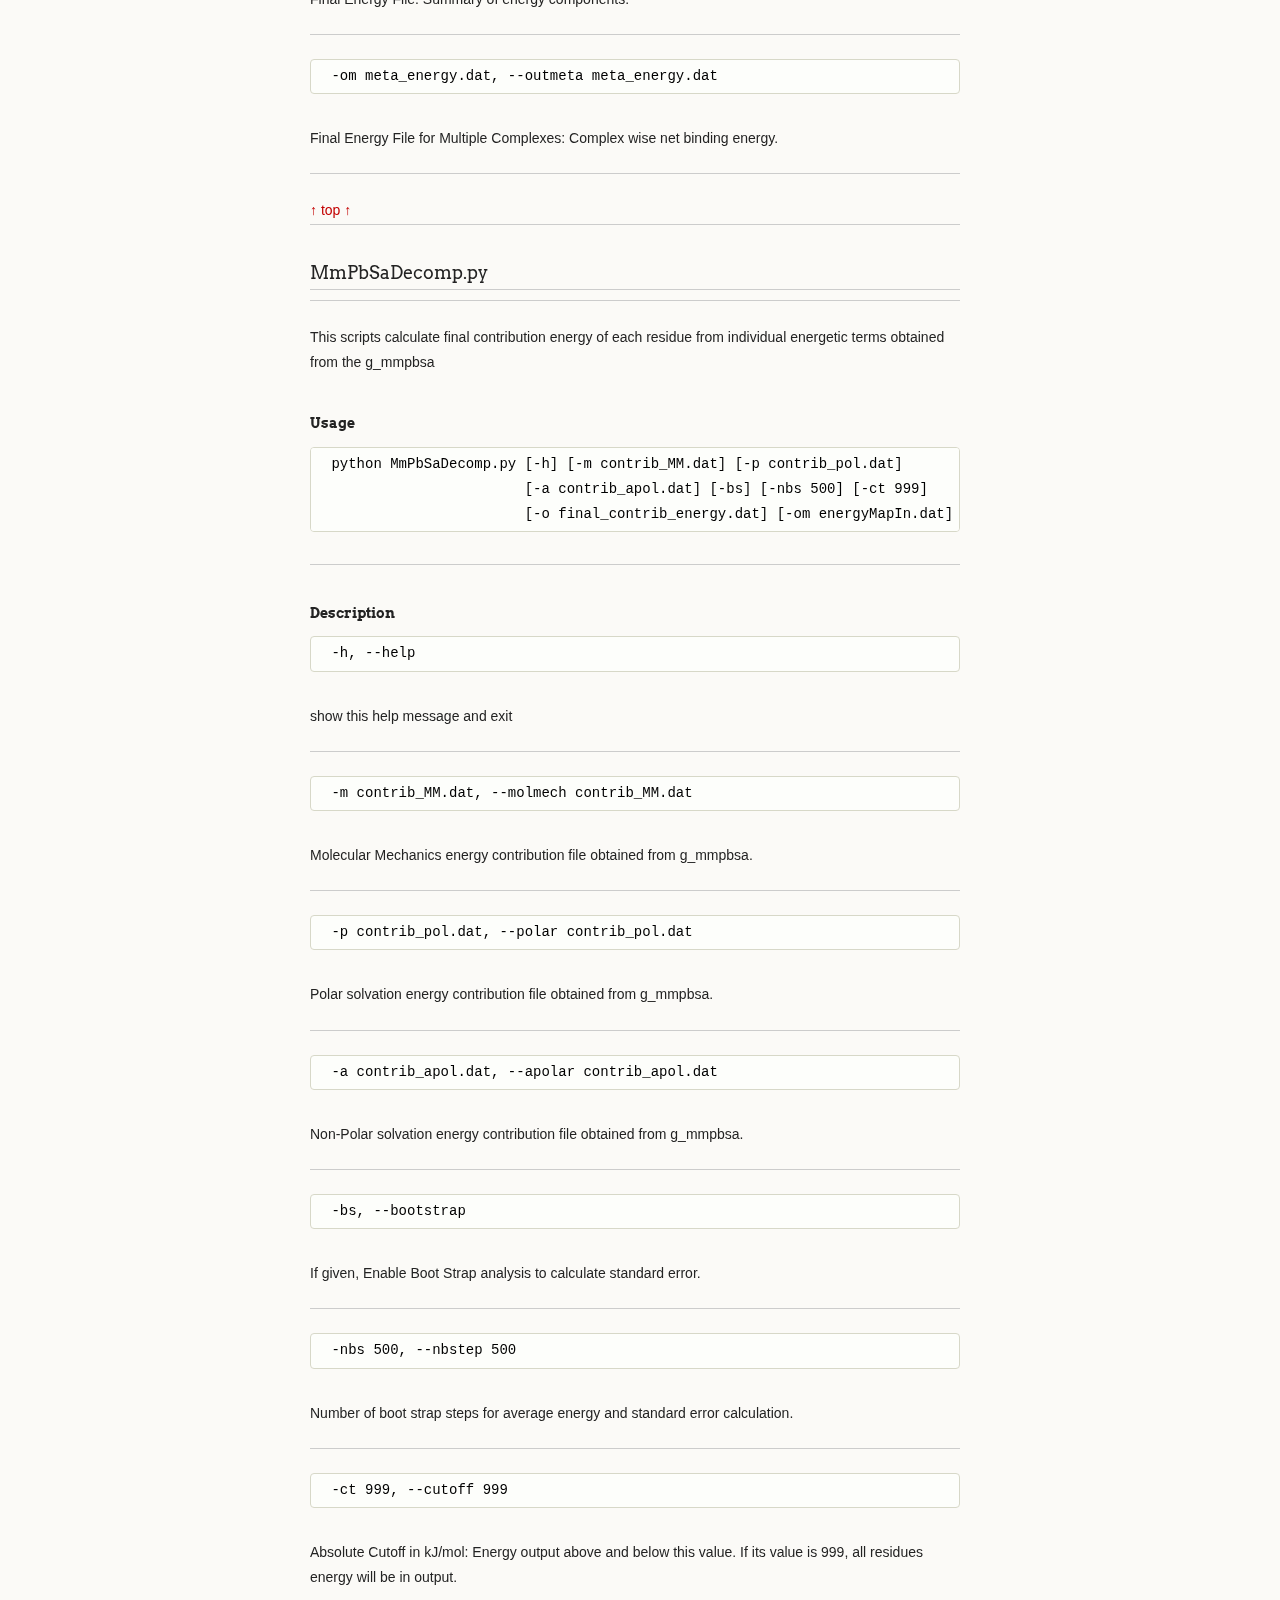
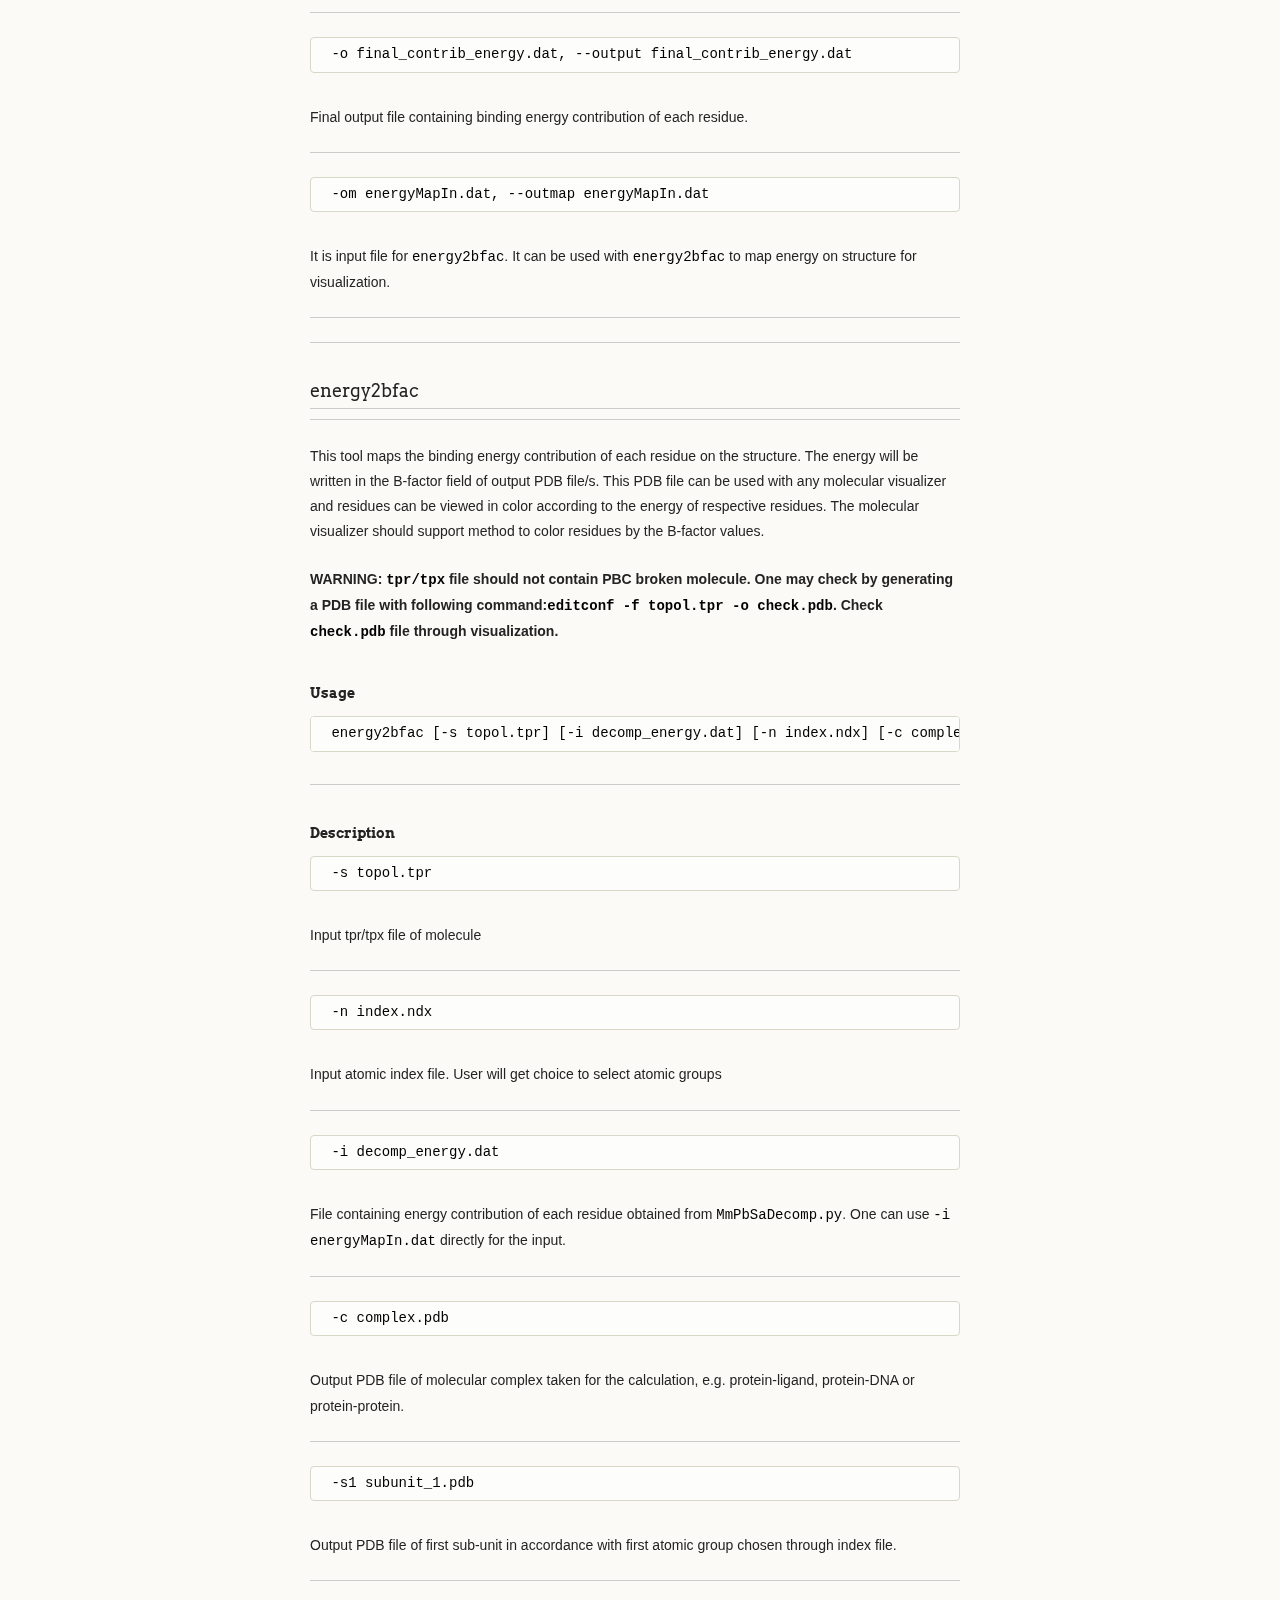
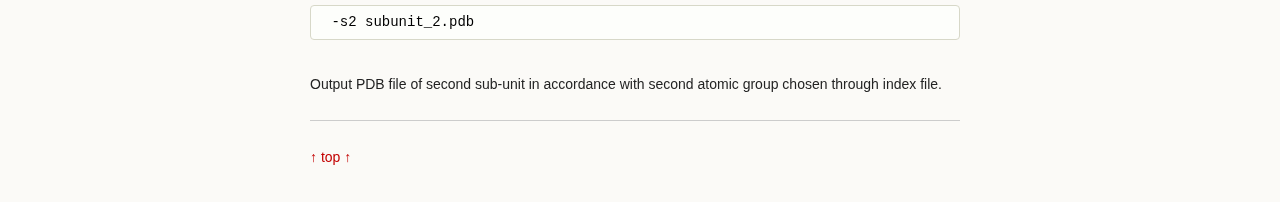
<file: Usage.html>
<!doctype html>
<html>
  <head>
    <meta charset="utf-8">
    <meta http-equiv="X-UA-Compatible" content="chrome=1">
    <title>g_mmpbsa by RashmiKumari</title>

    <link rel="stylesheet" href="stylesheets/styles.css">
    <link rel="stylesheet" href="stylesheets/pygment_trac.css">
    <script src="javascripts/scale.fix.js"></script>
    <meta name="viewport" content="width=device-width, initial-scale=1, user-scalable=no">
    <!--[if lt IE 9]>
    <script src="//html5shiv.googlecode.com/svn/trunk/html5.js"></script>
    <![endif]-->
    
        
    <script>
    	(function(i,s,o,g,r,a,m){i['GoogleAnalyticsObject']=r;i[r]=i[r]||function(){
  		(i[r].q=i[r].q||[]).push(arguments)},i[r].l=1*new Date();a=s.createElement(o),
  		m=s.getElementsByTagName(o)[0];a.async=1;a.src=g;m.parentNode.insertBefore(a,m)
  		})(window,document,'script','//www.google-analytics.com/analytics.js','ga');

  		ga('create', 'UA-48631281-1', 'rashmikumari.github.io');
  		ga('send', 'pageview');
	</script>

    
  </head>
  <body>
    <div class="wrapper">

      <header>
        <h1 class="header">g_mmpbsa</h1>
        <p class="header">MM/PBSA method for GROMACS.</p>

        <ul>
          <li class="download"><a class="buttons" href="https://github.com/RashmiKumari/g_mmpbsa/zipball/master">Download ZIP</a></li>
          <li class="download"><a class="buttons" href="https://github.com/RashmiKumari/g_mmpbsa/tarball/master">Download TAR</a></li>
          <li><a class="buttons github" href="https://github.com/RashmiKumari/g_mmpbsa">View On GitHub</a></li>
        </ul>
	  	
        <p class="header">This project is maintained by <a class="header name" href="https://github.com/RashmiKumari">RashmiKumari</a></p>


      </header>
	  
      <section>
	  <nav>
	  	<ul>
			<li class="navigation"><a href="http://rashmikumari.github.io/g_mmpbsa/">Introduction</a></li>
			<li class="navigation"><a href="Download-and-Installation.html">Installation</a></li>
			<li class="navigation"><a href="How-to-Run.html">How to run?</a></li>
			<li class="navigation"><a href="Tutorial.html">Tutorials</a></li>
			<li class="navigation"><a href="Usage.html">Usage</a></li>
			<li class="navigation"><a href="Parameters.html">Parameters</a>	</li>
		</ul>
		</nav>

<h3 id="top"><a href="#g_mmpbsa">g_mmpbsa</a></h3>

<h3><a href="#mmpbsastatpy">MmPbSaStat.py</a></h3>

<h3><a href="#mmpbsadecomppy">MmPbSaDecomp.py</a></h3>

<h3><a href="#energy2bfac">energy2bfac</a></h3>

<br>
<br>
<br>
<br>

<h1></h1>

<h3 id="g_mmpbsa">g_mmpbsa</h3>

<p>g_mmpbsa calculates binding energy of biomolecular associations like protein-protein, protein-ligand protein-DNA etc using MM-PBSA. It gives the different component of energy term in separate file so that user will have choice to have either MM, PB and SA energy values or all energies according to their objective. The tool also gives residue wise contribution to total binding energy which will provide information about important contributing residues to the molecular association.</p>

<hr>

<p><strong>Only molecular mechanics (vdw and electrostatic) vacuum energy with energy decomposition</strong>
<pre><code> g_mmpbsa -f traj.xtc -s topol.tpr -n index.ndx -mme -mm energy_MM.xvg -decomp -mmcon contrib_MM.dat </code></pre></p>

<p><strong>Only polar solvation energy with energy decomposition</strong>
<pre><code> g_mmpbsa -f traj.xtc -s topol.tpr -i mmpbsa.mdp -n index.ndx -nomme -pbsa -decomp -pol polar.xvg -pcon contrib_pol.dat </code></pre>
An example <a href="https://github.com/RashmiKumari/g_mmpbsa/blob/master/test/polar_orig/mmpbsa.mdp">mmpbsa.mdp</a> is provided in <code>g_mmpbsa/test/polar_orig</code>.</p>

<p><strong>Only non-polar solvation energy with energy decomposition</strong>
<pre><code> g_mmpbsa -f traj.xtc -s topol.tpr -i mmpbsa.mdp -n index.ndx -nomme -pbsa -decomp -apol apolar.xvg -apcon contrib_apol.dat </code></pre></p>

<ul>
<li>An example <a href="https://github.com/RashmiKumari/g_mmpbsa/blob/master/test/sasa_orig/mmpbsa.mdp">mmpbsa.mdp</a> for SASA model is provided in <code>g_mmpbsa/test/sasa_orig</code>.</li>
<li>An example <a href="https://github.com/RashmiKumari/g_mmpbsa/blob/master/test/sav_orig/mmpbsa.mdp">mmpbsa.mdp</a> for SAV model is provided in <code>g_mmpbsa/test/sav_orig</code>.</li>
<li>An example <a href="https://github.com/RashmiKumari/g_mmpbsa/blob/master/test/wca_orig/mmpbsa.mdp">mmpbsa.mdp</a> for WCA model is provided in <code>g_mmpbsa/test/wca_orig</code>.</li>
</ul>

<p><strong>All energetic term with energy decomposition</strong>
<pre><code> g_mmpbsa -f traj.xtc -s topol.tpr -i mmpbsa.mdp -n index.ndx -pbsa \
          -mm energy_MM.xvg -pol polar.xvg -apol apolar.xvg -decomp \
          -mmcon contrib_MM.dat -pcon contrib_pol.dat -apcon contrib_apol.dat 
</code></pre>
Please keep an eye on RAM usage because combined Molecular-Mechanics and Polar-Solvation energy calculation needs lots of memory.</p>

<hr>

<hr>

<h4>File Options</h4>

<hr>

<pre><code> -s topol.tpr </code></pre>

<p>Input tpr/tpx file of molecule.</p>

<hr>

<pre><code> -f traj.xtc </code></pre>

<p>Input trajectory xtc/trr format file. </p>

<p><strong>WARNING: trajectory should be PBC corrected and molecule should not be PBC broken. To make molecule whole in trajectory, please follow these links: <a href="http://www.gromacs.org/Documentation/Terminology/Periodic_Boundary_Conditions">PBC</a> and <a href="http://manual.gromacs.org/current/online/trjconv.html">trjconv</a>.</strong></p>

<hr>

<pre><code> -n index.ndx </code></pre>

<p>Input atomic index file. User will get choice to select atomic groups.</p>

<hr>

<pre><code> -i grompp.mdp </code></pre>

<p>Input solvation energy parameter file. User may give choice of either <a href="Polar-solvation-input-parameters.html">polar-solvation</a> or <a href="Non-polar-solvation-input-parameters.html">non-polar solvation</a> parameters for both type of calculation.</p>

<hr>

<pre><code> -mm energy_MM.xvg </code></pre>

<p>van der Waal and electrostatic energy of the selected atom group/s.  If the index selected is for one group then the file will have vacuum MM energy value for that group only. On the other side if two group is selected, then file will have vacuum MM energy values for both selected group and for their complexes.</p>

<hr>

<pre><code> -pol polar.xvg </code></pre>

<p>Polar solvation energy of the selected atoms group/s. If the index selected is for one group then the file will have polar energy value for that group only. On the other side if two group is selected, then file will have polar energy values for both selected group and for their complexes.</p>

<hr>

<pre><code> -apol apolar.xvg </code></pre>

<p>Non-polar solvation energy of the selected atoms group/s. If the index selected is for one group then the file will have non-polar energy value for that group only. On the other side if two group is selected from index file then file will have non-polar energy values for both selected group and for their complexes.</p>

<hr>

<pre><code> -mmcon contrib_MM.dat </code></pre>

<p>Vacuum MM van der Waals and electrostatic energy contribution per residue per frame/snaspshot.</p>

<hr>

<pre><code> -pcon contrib_pol.dat </code></pre>

<p>Polar solvation energy contribution per residue frame wise.</p>

<hr>

<pre><code> -apcon contrib_apol.dat </code></pre>

<p>Non-polar solvation energy contribution per residue frame wise.</p>

<hr>

<h4>Other options</h4>

<pre><code> -diff or -nodiff </code></pre>

<p><code>Default: yes</code> If this option is &quot;yes&quot;, selection of two atom groups will be prompted. For example, atom group A and B is selected by user. Then, third combined AB group will be automatically generated. Further, all energy calculation will be performed on these three atom groups A, B and AB.
If it is switched to &quot;no&quot; by <code>-nodiff</code>, selection of only one atom group will be prompted and all energy calculation will be performed on selected atom group.</p>

<hr>

<pre><code> -mme or -nomme </code></pre>

<p><code>Default: yes</code> If this option is &quot;yes&quot;, van der Waals and electrostatic energy of the selected group/s will be calculated. This option can be changed to &quot;no&quot; by <code>-nomme</code> to prevent this energy calculation.</p>

<hr>

<pre><code> -pdie 1 </code></pre>

<p>Value of solute dielectric constant in the vacuum electrostatic calculation. It should be similar to that of the polar-solvation energy calculation.</p>

<hr>

<pre><code> -pbsa or -nopbsa </code></pre>

<p><code>Default: no</code> : If this option is changed to &quot;yes&quot; by <code>-pbsa</code>, solvation energy will be calculated and solvation energy parameter input file <code>-i</code> is necessary for this calculation.</p>

<hr>

<pre><code> -rad bondi </code></pre>

<p>Three keywords are accepted <code>bondi</code>, <code>mbondi</code> and <code>mbondi2</code> which corresponds to three type of radius discussed in manuscript.</p>

<hr>

<pre><code> -ndots 100 </code></pre>

<p>Number of dots per sphere used in the calculation of solvent accessible surface area and volume. Higher will be the number, more will be the accuracy.</p>

<pre><code> -decomp  or  -nodecomp </code></pre>

<p><code>Default: no</code> If this option is changed to &quot;yes&quot; by <code>-decomp</code>, energetic contribution of each residue to total binding energy will be calculated using energy decomposition scheme.</p>

<hr>

<a href="#top"> &#8593; top &#8593;</a>

<hr>

<h3 id="mmpbsastatpy">MmPbSaStat.py</h3>

<hr>

<p>This script calculates the average binding energy and its standard deviation/error from the output files obtained from g_mmpbsa.</p>

<h4>Usage:</h4>

<pre><code>python MmPbSaStat.py [-h] [-mt] [-mf metafile.dat] [-m energy_MM.xvg]
                     [-p polar.xvg] [-a apolar.xvg] [-bs] [-nbs 500]
                     [-of full_energy.dat] [-os summary_energy.dat]
                     [-om meta_energy.dat]
</code></pre>

<hr>

<h4>Description</h4>

<pre><code> -h, --help </code></pre>

<p>show this help message and exit</p>

<hr>

<pre><code> -mt, --multiple </code></pre>

<p>If given, calculate for multiple complexes. 
Need metafile containing path of energy files</p>

<hr>

<pre><code> -mf metafile.dat, --metafile metafile.dat </code></pre>

<p>Metafile containing path to energy files of each
complex in a row obtained from g_mmpbsa in following
order: [MM file] [Polar file] [ Non-polar file]</p>

<hr>

<pre><code> -m energy_MM.xvg, --molmech energy_MM.xvg </code></pre>

<p>Vacuum Molecular Mechanics energy file obtained from g_mmpbsa.</p>

<hr>

<pre><code> -p polar.xvg, --polar polar.xvg </code></pre>

<p>Polar solvation energy file obtained from g_mmpbsa.</p>

<hr>

<pre><code> -a apolar.xvg, --apolar apolar.xvg </code></pre>

<p>Non-Polar solvation energy file obtained from g_mmpbsa.</p>

<hr>

<pre><code> -bs, --bootstrap </code></pre>

<p>If given, Enable Boot Strap analysis to calculate standard error.</p>

<hr>

<pre><code> -nbs 500, --nbstep 500 </code></pre>

<p>Number of boot strap steps for average energy and standard error calculation.</p>

<hr>

<pre><code> -of full_energy.dat, --outfr full_energy.dat </code></pre>

<p>Energy File: All energy components in function of time.</p>

<hr>

<pre><code> -os summary_energy.dat, --outsum summary_energy.dat </code></pre>

<p>Final Energy File: Summary of energy components.</p>

<hr>

<pre><code> -om meta_energy.dat, --outmeta meta_energy.dat </code></pre>

<p>Final Energy File for Multiple Complexes: Complex wise net binding energy.</p>

<hr>

<a href="#top"> &#8593; top &#8593;</a>

<hr>

<h3 id="mmpbsadecomppy">MmPbSaDecomp.py</h3>

<hr>

<p>This scripts calculate final contribution energy of each residue from individual energetic terms obtained from the g_mmpbsa</p>

<h4>Usage</h4>

<pre><code> python MmPbSaDecomp.py [-h] [-m contrib_MM.dat] [-p contrib_pol.dat]
                        [-a contrib_apol.dat] [-bs] [-nbs 500] [-ct 999]
                        [-o final_contrib_energy.dat] [-om energyMapIn.dat]
</code></pre>

<hr>

<h4>Description</h4>

<pre><code> -h, --help </code></pre>

<p>show this help message and exit</p>

<hr>

<pre><code> -m contrib_MM.dat, --molmech contrib_MM.dat </code></pre>

<p>Molecular Mechanics energy contribution file obtained from g_mmpbsa.</p>

<hr>

<pre><code> -p contrib_pol.dat, --polar contrib_pol.dat </code></pre>

<p>Polar solvation energy contribution file obtained from g_mmpbsa.</p>

<hr>

<pre><code> -a contrib_apol.dat, --apolar contrib_apol.dat </code></pre>

<p>Non-Polar solvation energy contribution file obtained from g_mmpbsa.</p>

<hr>

<pre><code> -bs, --bootstrap </code></pre>

<p>If given, Enable Boot Strap analysis to calculate standard error.</p>

<hr>

<pre><code> -nbs 500, --nbstep 500 </code></pre>

<p>Number of boot strap steps for average energy and standard error calculation.</p>

<hr>

<pre><code> -ct 999, --cutoff 999 </code></pre>

<p>Absolute Cutoff in kJ/mol: Energy output above and below this value. If its value is 999, all residues energy will be in output.</p>

<hr>

<pre><code> -o final_contrib_energy.dat, --output final_contrib_energy.dat </code></pre>

<p>Final output file containing binding energy contribution of each residue.</p>

<hr>

<pre><code> -om energyMapIn.dat, --outmap energyMapIn.dat </code></pre>

<p>It is input file for <code>energy2bfac</code>. It can be used with <code>energy2bfac</code> to map energy on structure for visualization.</p>

<hr>

<hr>

<h3 id="energy2bfac">energy2bfac</h3>

<hr>

<p>This tool maps the binding energy contribution of each residue on the structure. The energy will be written in the B-factor field of output PDB file/s. This PDB file can be used with any molecular visualizer and residues can be viewed in color according to the energy of respective residues. The molecular visualizer should support method to color residues by the B-factor values.</p>

<p><strong>WARNING: <code>tpr/tpx</code> file should not contain PBC broken molecule. One may check by generating a PDB file with following command:<code>editconf -f topol.tpr -o check.pdb</code>. Check <code>check.pdb</code> file through visualization.</strong></p>

<h4>Usage</h4>

<pre><code> energy2bfac [-s topol.tpr] [-i decomp_energy.dat] [-n index.ndx] [-c complex.pdb] [-s1 subunit_1.pdb] [-s2 subunit_2.pdb]
</code></pre>

<hr>

<h4>Description</h4>

<pre><code> -s topol.tpr </code></pre>

<p>Input tpr/tpx file of molecule</p>

<hr>

<pre><code> -n index.ndx </code></pre>

<p>Input atomic index file. User will get choice to select atomic groups</p>

<hr>

<pre><code> -i decomp_energy.dat </code></pre>

<p>File containing energy contribution of each residue obtained from <code>MmPbSaDecomp.py</code>. One can use <code>-i energyMapIn.dat</code> directly for the input.</p>

<hr>

<pre><code> -c complex.pdb </code></pre>

<p>Output PDB file of molecular complex taken for the calculation, e.g. protein-ligand, protein-DNA or protein-protein.</p>

<hr>

<pre><code> -s1 subunit_1.pdb </code></pre>

<p>Output PDB file of first sub-unit in accordance with first atomic group chosen through index file. </p>

<hr>

<pre><code> -s2 subunit_2.pdb </code></pre>

<p>Output PDB file of second sub-unit in accordance with second atomic group chosen through index file. </p>

<hr>
<a href="#top"> &#8593; top &#8593;</a>
      </section>
      <footer>
        <p><small>Hosted on <a href="https://pages.github.com">GitHub Pages</a> using the Dinky theme</small></p>
      </footer>
    </div>
    <!--[if !IE]><script>fixScale(document);</script><![endif]-->
		
  </body>
</html>
</file>
<file: stylesheets/pygment_trac.css>
.highlight  { background: #ffffff; }
.highlight .c { color: #999988; font-style: italic } /* Comment */
.highlight .err { color: #a61717; background-color: #e3d2d2 } /* Error */
.highlight .k { font-weight: bold } /* Keyword */
.highlight .o { font-weight: bold } /* Operator */
.highlight .cm { color: #999988; font-style: italic } /* Comment.Multiline */
.highlight .cp { color: #999999; font-weight: bold } /* Comment.Preproc */
.highlight .c1 { color: #999988; font-style: italic } /* Comment.Single */
.highlight .cs { color: #999999; font-weight: bold; font-style: italic } /* Comment.Special */
.highlight .gd { color: #000000; background-color: #ffdddd } /* Generic.Deleted */
.highlight .gd .x { color: #000000; background-color: #ffaaaa } /* Generic.Deleted.Specific */
.highlight .ge { font-style: italic } /* Generic.Emph */
.highlight .gr { color: #aa0000 } /* Generic.Error */
.highlight .gh { color: #999999 } /* Generic.Heading */
.highlight .gi { color: #000000; background-color: #ddffdd } /* Generic.Inserted */
.highlight .gi .x { color: #000000; background-color: #aaffaa } /* Generic.Inserted.Specific */
.highlight .go { color: #888888 } /* Generic.Output */
.highlight .gp { color: #555555 } /* Generic.Prompt */
.highlight .gs { font-weight: bold } /* Generic.Strong */
.highlight .gu { color: #800080; font-weight: bold; } /* Generic.Subheading */
.highlight .gt { color: #aa0000 } /* Generic.Traceback */
.highlight .kc { font-weight: bold } /* Keyword.Constant */
.highlight .kd { font-weight: bold } /* Keyword.Declaration */
.highlight .kn { font-weight: bold } /* Keyword.Namespace */
.highlight .kp { font-weight: bold } /* Keyword.Pseudo */
.highlight .kr { font-weight: bold } /* Keyword.Reserved */
.highlight .kt { color: #445588; font-weight: bold } /* Keyword.Type */
.highlight .m { color: #009999 } /* Literal.Number */
.highlight .s { color: #d14 } /* Literal.String */
.highlight .na { color: #008080 } /* Name.Attribute */
.highlight .nb { color: #0086B3 } /* Name.Builtin */
.highlight .nc { color: #445588; font-weight: bold } /* Name.Class */
.highlight .no { color: #008080 } /* Name.Constant */
.highlight .ni { color: #800080 } /* Name.Entity */
.highlight .ne { color: #990000; font-weight: bold } /* Name.Exception */
.highlight .nf { color: #990000; font-weight: bold } /* Name.Function */
.highlight .nn { color: #555555 } /* Name.Namespace */
.highlight .nt { color: #000080 } /* Name.Tag */
.highlight .nv { color: #008080 } /* Name.Variable */
.highlight .ow { font-weight: bold } /* Operator.Word */
.highlight .w { color: #bbbbbb } /* Text.Whitespace */
.highlight .mf { color: #009999 } /* Literal.Number.Float */
.highlight .mh { color: #009999 } /* Literal.Number.Hex */
.highlight .mi { color: #009999 } /* Literal.Number.Integer */
.highlight .mo { color: #009999 } /* Literal.Number.Oct */
.highlight .sb { color: #d14 } /* Literal.String.Backtick */
.highlight .sc { color: #d14 } /* Literal.String.Char */
.highlight .sd { color: #d14 } /* Literal.String.Doc */
.highlight .s2 { color: #d14 } /* Literal.String.Double */
.highlight .se { color: #d14 } /* Literal.String.Escape */
.highlight .sh { color: #d14 } /* Literal.String.Heredoc */
.highlight .si { color: #d14 } /* Literal.String.Interpol */
.highlight .sx { color: #d14 } /* Literal.String.Other */
.highlight .sr { color: #009926 } /* Literal.String.Regex */
.highlight .s1 { color: #d14 } /* Literal.String.Single */
.highlight .ss { color: #990073 } /* Literal.String.Symbol */
.highlight .bp { color: #999999 } /* Name.Builtin.Pseudo */
.highlight .vc { color: #008080 } /* Name.Variable.Class */
.highlight .vg { color: #008080 } /* Name.Variable.Global */
.highlight .vi { color: #008080 } /* Name.Variable.Instance */
.highlight .il { color: #009999 } /* Literal.Number.Integer.Long */

.type-csharp .highlight .k { color: #0000FF }
.type-csharp .highlight .kt { color: #0000FF }
.type-csharp .highlight .nf { color: #000000; font-weight: normal }
.type-csharp .highlight .nc { color: #2B91AF }
.type-csharp .highlight .nn { color: #000000 }
.type-csharp .highlight .s { color: #A31515 }
.type-csharp .highlight .sc { color: #A31515 }
</file>
<file: stylesheets/styles.css>
@import url(https://fonts.googleapis.com/css?family=Arvo:400,700,400italic);

/* MeyerWeb Reset */

html, body, div, span, applet, object, iframe,
h1, h2, h3, h4, h5, h6, p, blockquote, pre,
a, abbr, acronym, address, big, cite, code,
del, dfn, em, img, ins, kbd, q, s, samp,
small, strike, strong, sub, sup, tt, var,
b, u, i, center,
dl, dt, dd, ol, ul, li,
fieldset, form, label, legend,
table, caption, tbody, tfoot, thead, tr, th, td,
article, aside, canvas, details, embed,
figure, figcaption, footer, header, hgroup,
menu, nav, output, ruby, section, summary,
time, mark, audio, video {
  margin: 0;
  padding: 0;
  border: 0;
  font: inherit;
  vertical-align: baseline;
}


/* Base text styles */

body {
  padding:10px 50px 0 0;
  font-family:"Helvetica Neue", Helvetica, Arial, sans-serif;
	font-size: 14px;
	color: #232323;
	background-color: #FBFAF7;
	margin: 0;
	line-height: 1.8em;
	-webkit-font-smoothing: antialiased;

}

h1, h2, h3, h4, h5, h6 {
  color:#232323;
  margin:36px 0 10px;
}

p, ul, ol, table, dl {
  margin:0 0 22px;
}

h1, h2, h3 {
	font-family: Arvo, Monaco, serif;
  line-height:1.3;
	font-weight: normal;
}

h1,h2, h3 {
	display: block;
	border-bottom: 1px solid #ccc;
	padding-bottom: 5px;
}

h1 {
	font-size: 30px;
}

h2 {
	font-size: 24px;
}

h3 {
	font-size: 18px;
}

h4, h5, h6 {
	font-family: Arvo, Monaco, serif;
	font-weight: 700;
}

a {
  color:#C30000;
  font-weight:200;
  text-decoration:none;
}

a:hover {
	text-decoration: underline;
}

a small {
	font-size: 12px;
}

em {
	font-style: italic;
}

strong {
  font-weight:700;
}

ul li {
  list-style: inside;
  padding-left: 25px;
}

ol li {
  list-style: decimal inside;
  padding-left: 20px;
}

blockquote {
  margin: 0;
  padding: 0 0 0 20px;
  font-style: italic;
}

dl, dt, dd, dl p {
	font-color: #444;
}

dl dt {
  font-weight: bold;
}

dl dd {
  padding-left: 20px;
  font-style: italic;
}

dl p {
  padding-left: 20px;
  font-style: italic;
}

hr {
  border:0;
  background:#ccc;
  height:1px;
  margin:0 0 24px;
}

/* Images */

img {
  position: relative;
  margin: 0 auto;
  max-width: 650px;
  padding: 5px;
  margin: 10px 0 32px 0;
  border: 1px solid #ccc;
}


/* Code blocks */

code, pre {
	font-family: Monaco, "Bitstream Vera Sans Mono", "Lucida Console", Terminal, monospace;
  color:#000;
  font-size:14px;
}

pre {
	padding: 4px 12px;
  background: #FDFEFB;
  border-radius:4px;
  border:1px solid #D7D8C8;
  overflow: auto;
  overflow-y: hidden;
	margin-bottom: 32px;
}


/* Tables */

table {
  width:100%;
}

table {
  border: 1px solid #ccc;
  margin-bottom: 32px;
  text-align: left;
 }

th {
  font-family: 'Arvo', Helvetica, Arial, sans-serif;
	font-size: 18px;
	font-weight: normal;
  padding: 10px;
  background: #232323;
  color: #FDFEFB;
 }

td {
  padding: 10px;
	background: #ccc;
 }


/* Wrapper */
.wrapper {
  width:960px;
}


/* Header */

header {
	background-color: #171717;
	color: #FDFDFB;
  width:170px;
  float:left;
  position:fixed;
	border: 1px solid #000;
	-webkit-border-top-right-radius: 4px;
	-webkit-border-bottom-right-radius: 4px;
	-moz-border-radius-topright: 4px;
	-moz-border-radius-bottomright: 4px;
	border-top-right-radius: 4px;
	border-bottom-right-radius: 4px;
	padding: 34px 25px 22px 50px;
	margin: 30px 25px 0 0;
	-webkit-font-smoothing: antialiased;
}

p.header {
	font-size: 16px;
}

h1.header {
	font-family: Arvo, sans-serif;
	font-size: 30px;
	font-weight: 300;
	line-height: 1.3em;
	border-bottom: none;
	margin-top: 0;
}


h1.header, a.header, a.name, header a{
	color: #fff;
}

a.header {
	text-decoration: underline;
}

a.name {
	white-space: nowrap;
}

header ul {
  list-style:none;
  padding:0;
}

header li {
	list-style-type: none;
  width:132px;
  height:15px;
	margin-bottom: 12px;
	line-height: 1em;
	padding: 6px 6px 6px 7px;

	background: #AF0011;
	background: -moz-linear-gradient(top, #AF0011 0%, #820011 100%);
  background: -webkit-gradient(linear, left top, left bottom, color-stop(0%,#f8f8f8), color-stop(100%,#dddddd));
  background: -webkit-linear-gradient(top, #AF0011 0%,#820011 100%);
  background: -o-linear-gradient(top, #AF0011 0%,#820011 100%);
  background: -ms-linear-gradient(top, #AF0011 0%,#820011 100%);
  background: linear-gradient(top, #AF0011 0%,#820011 100%);

	border-radius:4px;
  border:1px solid #0D0D0D;

	-webkit-box-shadow: inset 0px 1px 1px 0 rgba(233,2,38, 1);
	box-shadow: inset 0px 1px 1px 0 rgba(233,2,38, 1);

}

header li:hover {
	background: #C3001D;
	background: -moz-linear-gradient(top, #C3001D 0%, #950119 100%);
  background: -webkit-gradient(linear, left top, left bottom, color-stop(0%,#f8f8f8), color-stop(100%,#dddddd));
  background: -webkit-linear-gradient(top, #C3001D 0%,#950119 100%);
  background: -o-linear-gradient(top, #C3001D 0%,#950119 100%);
  background: -ms-linear-gradient(top, #C3001D 0%,#950119 100%);
  background: linear-gradient(top, #C3001D 0%,#950119 100%);
}

a.buttons {
	-webkit-font-smoothing: antialiased;
	background: url(../images/arrow-down.png) no-repeat;
	font-weight: normal;
	text-shadow: rgba(0, 0, 0, 0.4) 0 -1px 0;
	padding: 2px 2px 2px 22px;
	height: 30px;
}

a.github {
	background: url(../images/octocat-small.png) no-repeat 1px;
}

a.buttons:hover {
	color: #fff;
	text-decoration: none;
}


/* Section - for main page content */

section {
  width:650px;
  float:right;
  padding-bottom:50px;
}


/* Footer */

footer {
  width:170px;
  float:left;
  position:fixed;
  bottom:10px;
	padding-left: 50px;
}

@media print, screen and (max-width: 960px) {

  div.wrapper {
    width:auto;
    margin:0;
  }

  header, section, footer {
    float:none;
    position:static;
    width:auto;
  }

	footer {
		border-top: 1px solid #ccc;
		margin:0 84px 0 50px;
		padding:0;
	}

  header {
    padding-right:320px;
  }

  section {
    padding:20px 84px 20px 50px;
    margin:0 0 20px;
  }

  header a small {
    display:inline;
  }

  header ul {
    position:absolute;
    right:130px;
    top:84px;
  }
}

@media print, screen and (max-width: 720px) {
  body {
    word-wrap:break-word;
  }

  header {
    padding:10px 20px 0;
		margin-right: 0;
  }

	section {
    padding:10px 0 10px 20px;
    margin:0 0 30px;
  }

	footer {
		margin: 0 0 0 30px;
	}

  header ul, header p.view {
    position:static;
  }
}

@media print, screen and (max-width: 480px) {

  header ul li.download {
    display:none;
  }

	footer {
		margin: 0 0 0 20px;
	}

	footer a{
		display:block;
	}

}

@media print {
  body {
    padding:0.4in;
    font-size:12pt;
    color:#444;
  }
}
</file>
